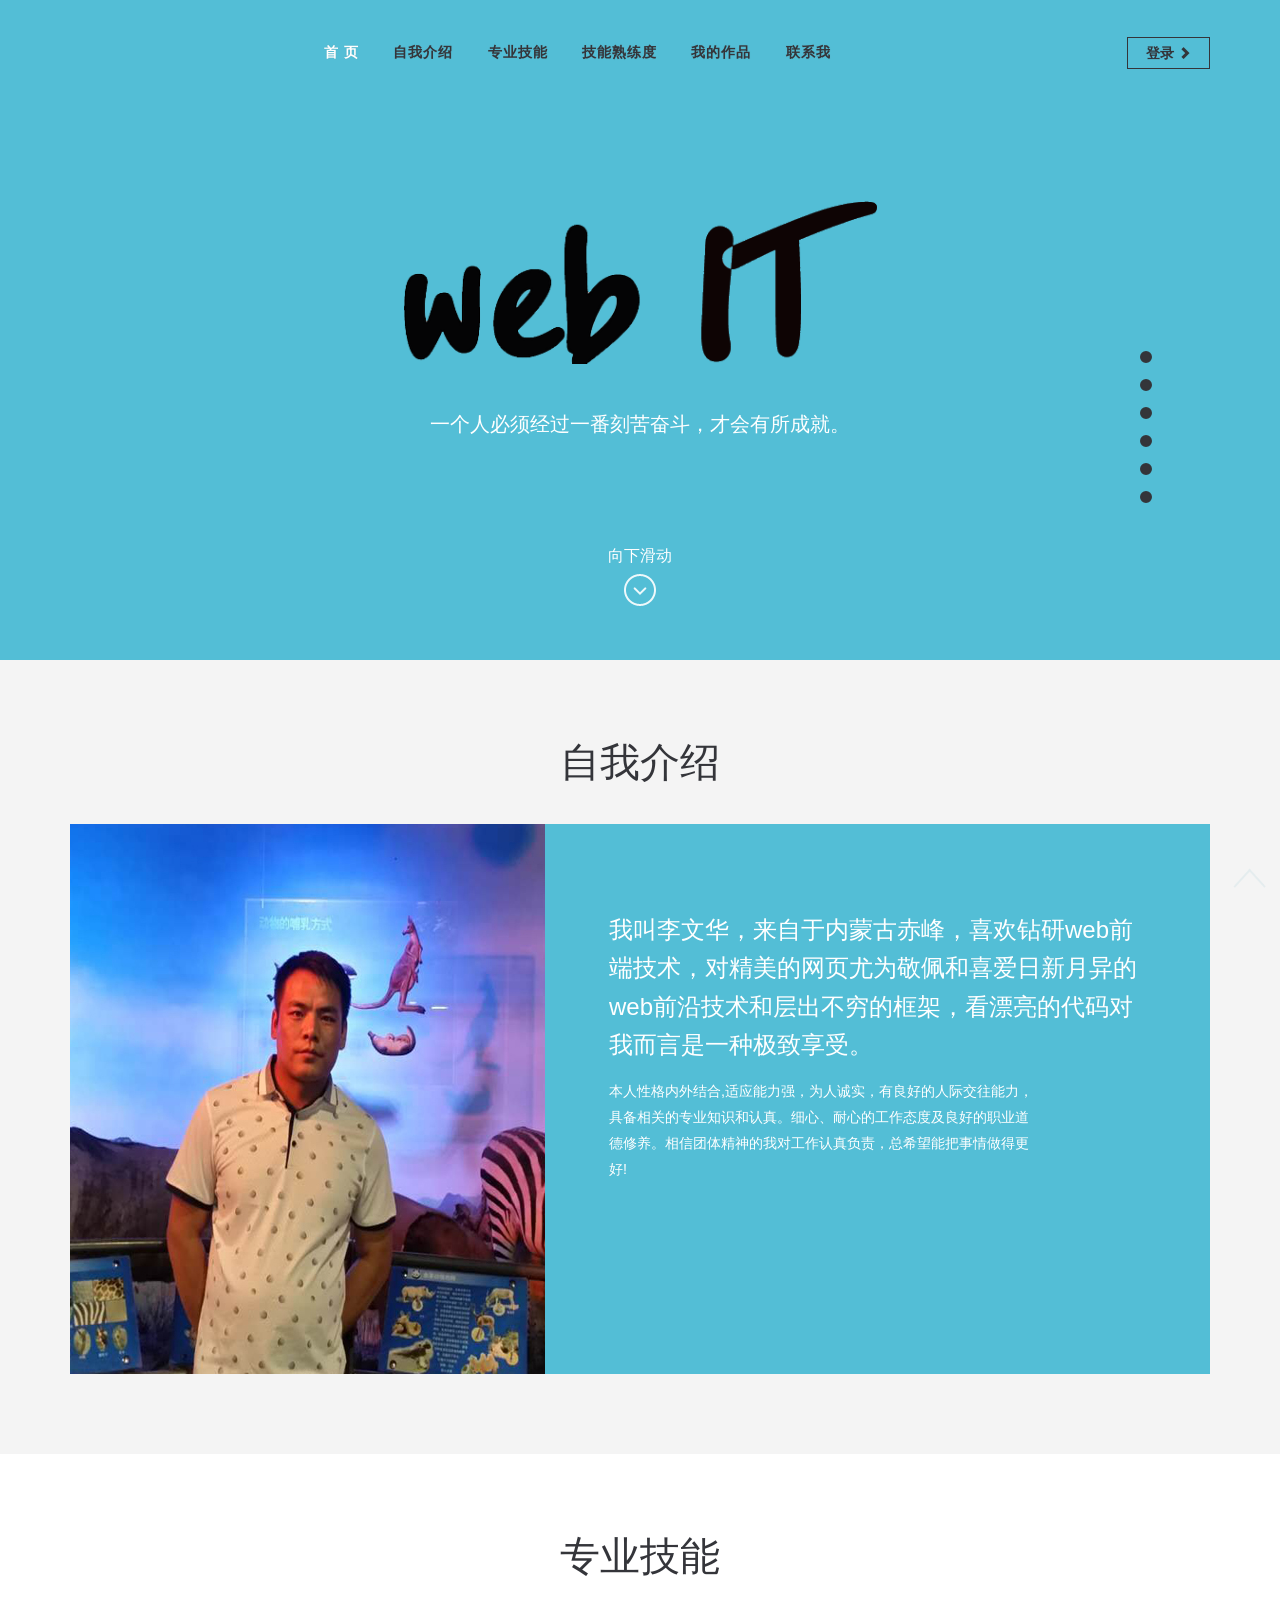
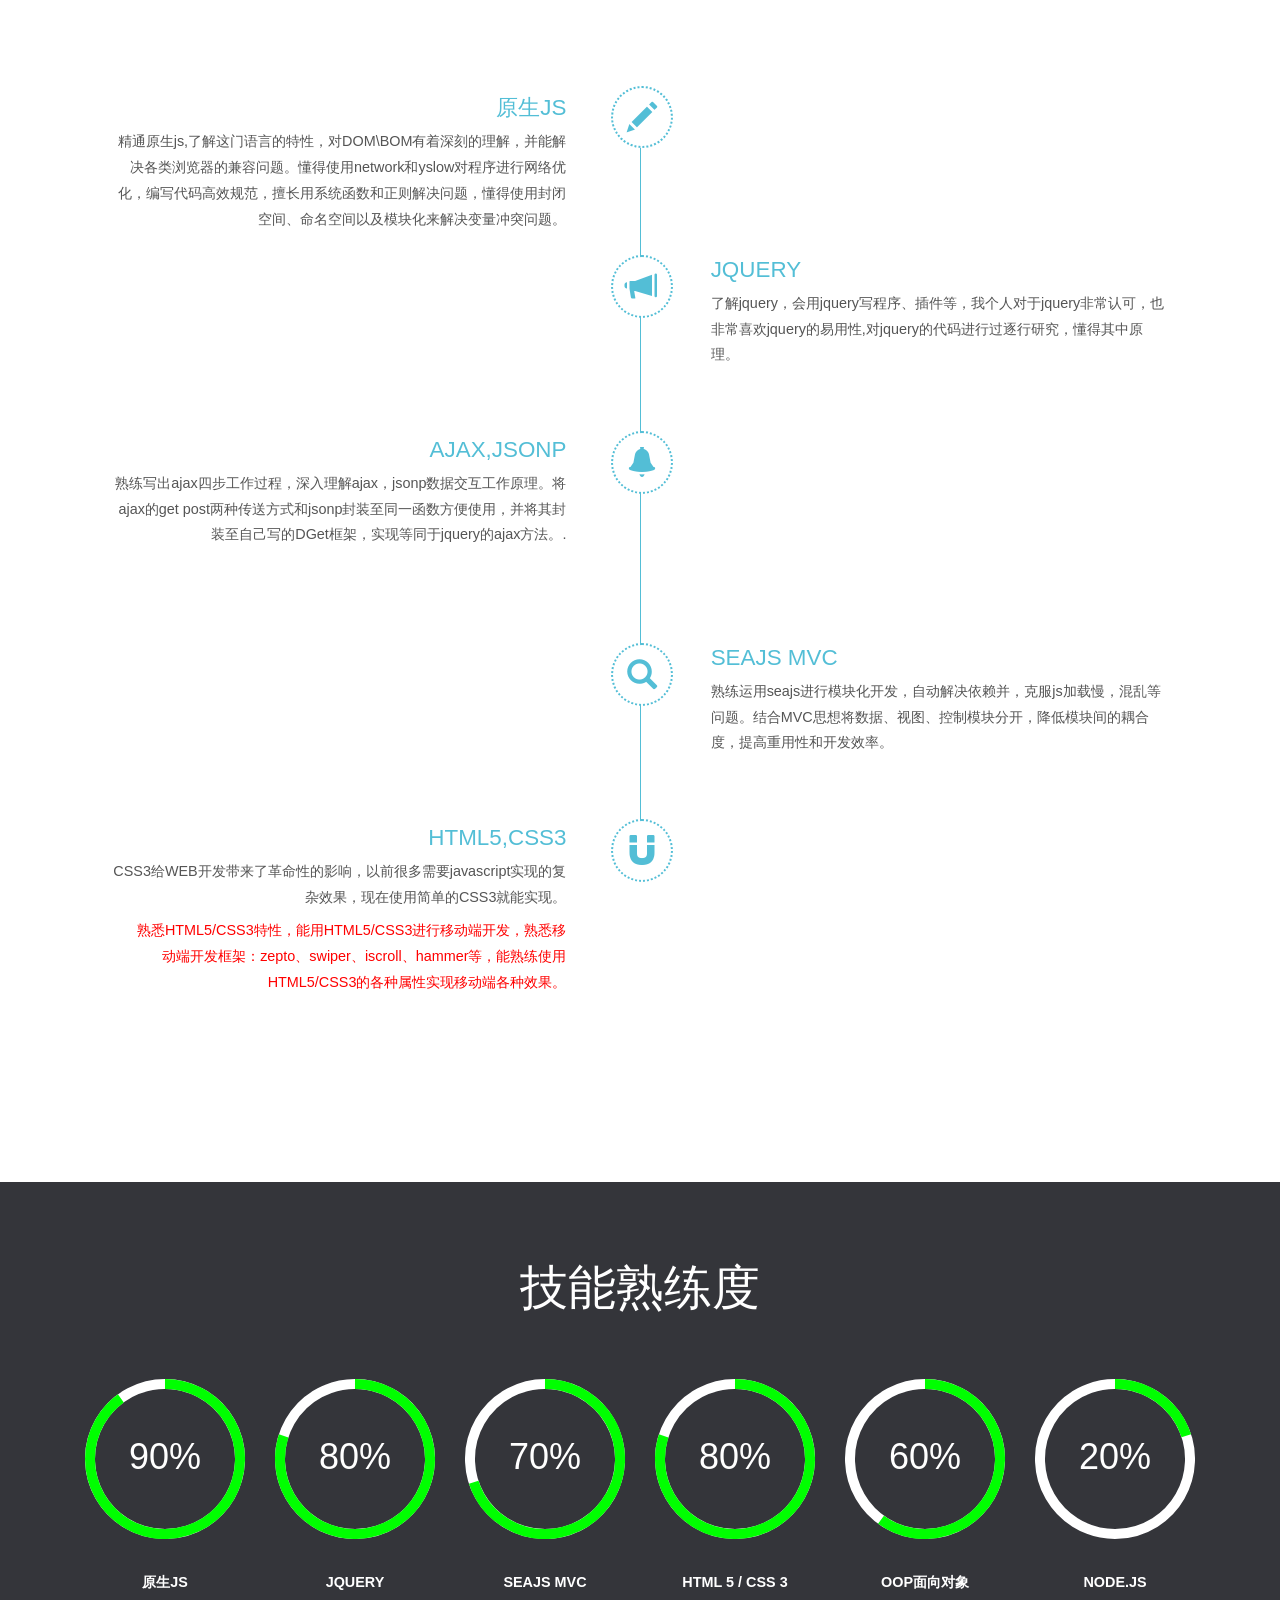
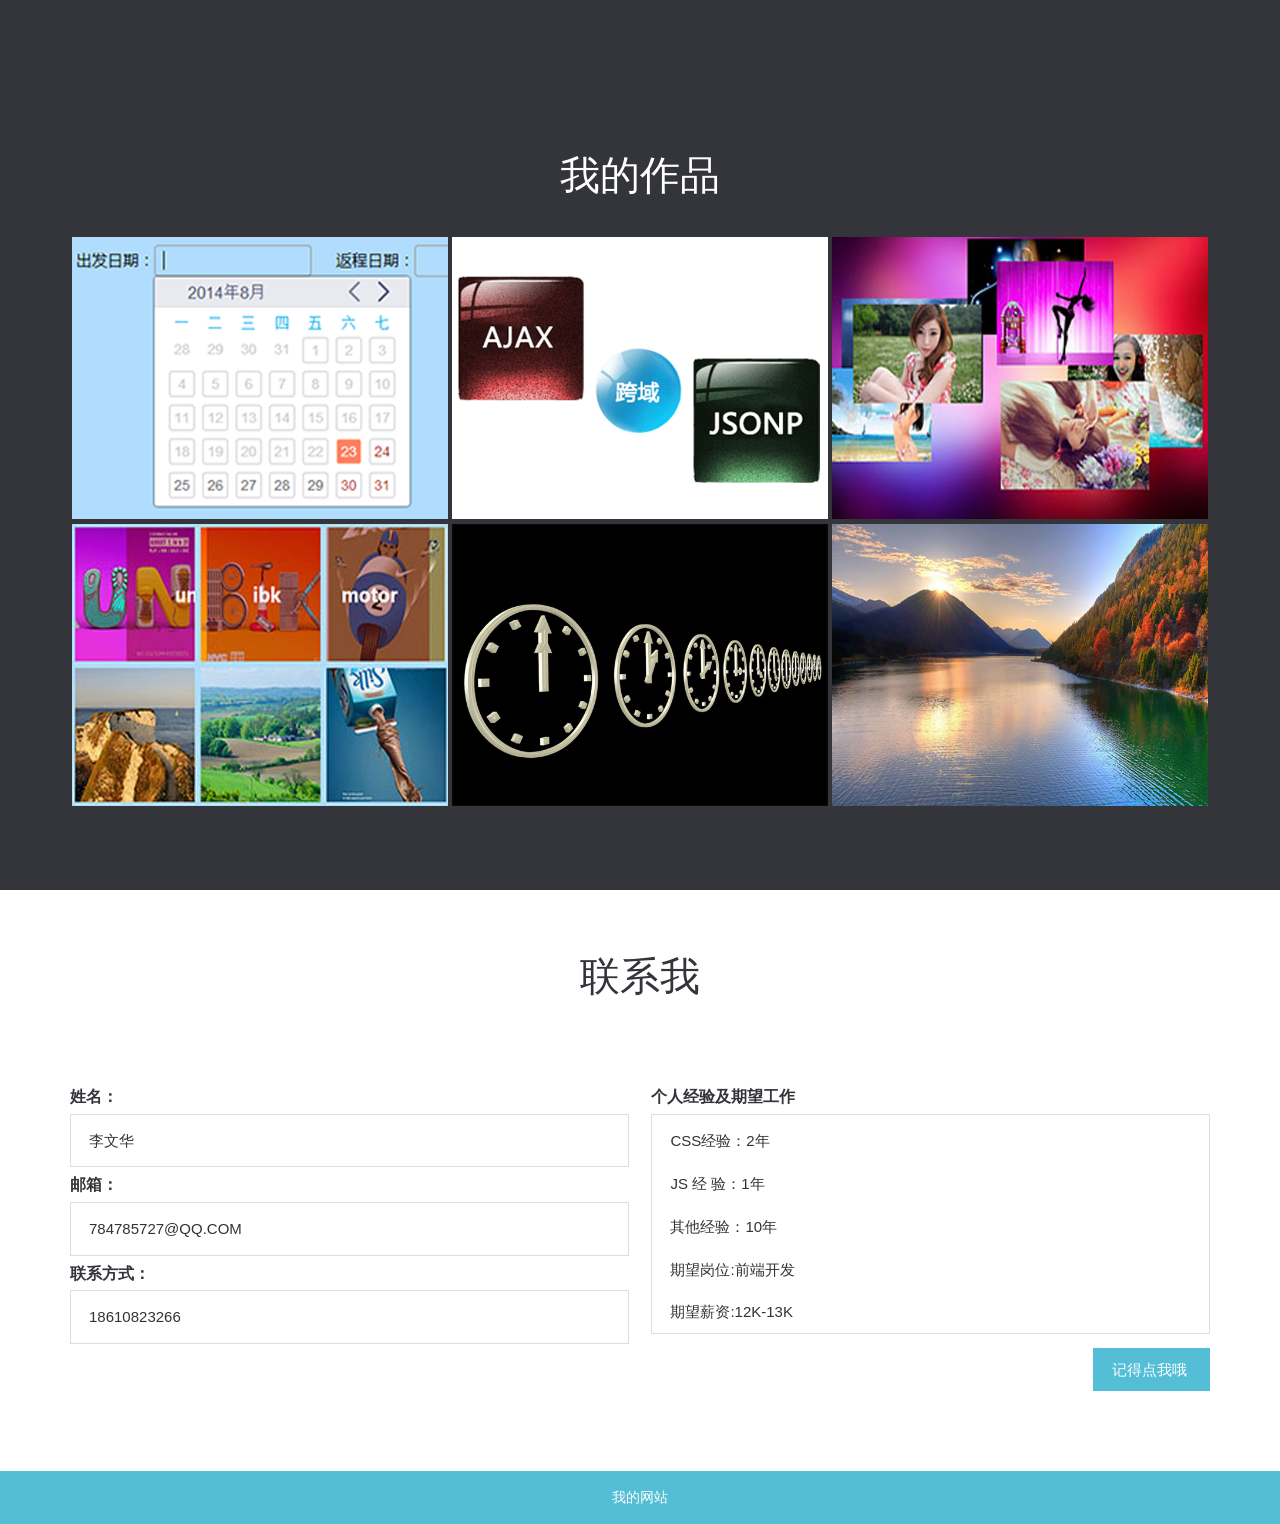
<file: index.html>
<!DOCTYPE HTML>
<html>
<head>
<title></title>
<meta name="viewport" content="width=device-width, initial-scale=1">
<meta http-equiv="Content-Type" content="text/html; charset=utf-8" />
<script type="applijegleryion/x-javascript">addEventListener("load", function() { setTimeout(hideURLbar, 0); }, false); function hideURLbar(){ window.scrollTo(0,1); } </script>
<link href="css/bootstrap.css" rel='stylesheet' type='text/css' />
<!-- Custom Theme files -->
<link href="css/style.css" rel='stylesheet' type='text/css' />
<script src="js/jquery-1.11.1.min.js"></script>
<!--//webfonts-->
<script type="text/javascript" src="js/move-top.js"></script>

<script type="text/javascript" src="js/easing.js"></script>
<!--/script-->
<script type="text/javascript">
	jQuery(document).ready(function($) {
		$(".scroll").click(function(event){		
			event.preventDefault();
			$('html,body').animate({scrollTop:$(this.hash).offset().top},900);
		});
	});
</script>
</head>
<body>
<!--start-home-->
<ul class="side_nav">
 <li><a class="active scroll" href="#home"></a></li>
 <li><a class="scroll" href="#about"></a></li>
 <li><a class="scroll" href="#experience"></a></li>
 <li><a class="scroll" href="#skill"></a></li>
 <li><a class="scroll" href="#port"></a></li>
 <li><a class="scroll" href="#contact"></a></li>
</ul>
<div class="banner" id="home">
 <div class="header-top">
  <div class="container"> 
   <!--top-nav--> 
   <span class="menu"> </span>
   <div class="top-menu">
    <nav>
     <ul class="cl-effect-16">
      <li><a class="active scroll" href="#home" data-hover="首 页">首 页</a></li>
      <li><a class="scroll" href="#about" data-hover="自我介绍">自我介绍</a></li>
      <li><a class="scroll" href="#experience" data-hover="专业技能">专业技能</a></li>
      <li><a class="scroll" href="#skill" data-hover="技能熟练度">技能熟练度</a></li>
      <li><a class="scroll" href="#port" data-hover="我的作品">我的作品</a></li>
      <li><a class="scroll" href="#contact" data-hover="联系我">联系我</a></li>
      <div class="clearfix"></div>
     </ul>
    </nav>
   </div>
   <div class="login-pop">
    <div id="loginpop"><a href="#" id="loginButton"><span>登录 <i class="arrow glyphicon glyphicon-chevron-right"></i></span></a>
     <div id="loginBox">
      <form id="loginForm">
       <fieldset id="body">
        <fieldset>
         <label for="email">邮箱</label>
         <input type="text" name="email" id="email">
        </fieldset>
        <fieldset>
         <label for="password">密码</label>
         <input type="password" name="password" id="password">
        </fieldset>
        <input type="submit" id="login" value="登录">
        <label for="checkbox">
         <input type="checkbox" id="checkbox">
         <i>记住密码</i></label>
       </fieldset>
       <span><a href="#">忘记你的密码了吗？</a></span>
      </form>
     </div>
    </div>
   </div>
   <script src="js/menu_jquery.js"></script> 
   
   <!-- script-for-menu --> 
	<script>
        $("span.menu").click(function(){
            $(".top-menu ul").slideToggle("slow" , function(){
            });
        });
    </script> 
   <!-- script-for-menu -->
   
   <div class="clearfix"></div>
   <!-- script-for-menu --> 
  </div>
 </div>
 <!--banner-->
 <div class="container"> 
  <!-- script-for-menu -->
  <div class="banner-info">
   <div class="logo"> <a href="index.html">
    <h1><img src="images/logoa.png"></h1>
    </a> </div>
   <p class="fonts"> 一个人必须经过一番刻苦奋斗，才会有所成就。</p>
   <div class="scroll-down">
    <h4>向下滑动</h4>
    <a class="downarrow scroll" href="#about"><span></span></a> </div>
  </div>
 </div>
</div>
<!--about-->
<div class="about" id="about">
 <div class="container">
  <h3 class="tittle">自我介绍</h3>
  <div class="col-md-5 ab-grid pic"> <img src="images/my1.jpg" alt=" " title="ab"> </div>
  <div class="col-md-7 ab-grid text"> <br>
   <h4>我叫李文华，来自于内蒙古赤峰，喜欢钻研web前端技术，对精美的网页尤为敬佩和喜爱日新月异的web前沿技术和层出不穷的框架，看漂亮的代码对我而言是一种极致享受。</h4>
   <p>本人性格内外结合,适应能力强，为人诚实，有良好的人际交往能力，具备相关的专业知识和认真。细心、耐心的工作态度及良好的职业道德修养。相信团体精神的我对工作认真负责，总希望能把事情做得更好!</p>
  </div>
  <div class="clearfix"> </div>
 </div>
</div>
<!--//about--> 
<!--experience-starts-->
<div class="experience" id="experience">
 <div class="container">
  <h3 class="tittle four">专业技能</h3>
  <div class="experience-main"> <span class="devide-line"></span>
   <div class="experience-left"> <span class="glyphicon glyphicon-pencil" aria-hidden="true" ></span>
    <h4>原生JS</h4>
    <p>精通原生js,了解这门语言的特性，对DOM\BOM有着深刻的理解，并能解决各类浏览器的兼容问题。懂得使用network和yslow对程序进行网络优化，编写代码高效规范，擅长用系统函数和正则解决问题，懂得使用封闭空间、命名空间以及模块化来解决变量冲突问题。</p>
   </div>
   <div class="experience-left-snd"> <span class="glyphicon glyphicon-briefcase" aria-hidden="true"></span> </div>
   <div class="experience-right-snd">
    <h4>JQUERY</h4>
    <p>了解jquery，会用jquery写程序、插件等，我个人对于jquery非常认可，也非常喜欢jquery的易用性,对jquery的代码进行过逐行研究，懂得其中原理。</p>
   </div>
   <div class="experience-left-trd"> <span class="glyphicon glyphicon-gift" aria-hidden="true"></span>
    <h4>AJAX,JSONP</h4>
    <p>熟练写出ajax四步工作过程，深入理解ajax，jsonp数据交互工作原理。将ajax的get post两种传送方式和jsonp封装至同一函数方便使用，并将其封装至自己写的DGet框架，实现等同于jquery的ajax方法。.</p>
   </div>
   <div class="clearfix"> </div>
  </div>
 </div>
</div>
<div class="experience experience1">
 <div class="container">
  <div class="experience-main"> <span class="devide-line"></span>
   <div class="experience-left-snd"> <span class="glyphicon glyphicon-search" aria-hidden="true"></span> </div>
   <div class="experience-right-snd">
    <h4>Seajs MVC</h4>
    <p>熟练运用seajs进行模块化开发，自动解决依赖并，克服js加载慢，混乱等问题。结合MVC思想将数据、视图、控制模块分开，降低模块间的耦合度，提高重用性和开发效率。</p>
   </div>
   <div class="experience-left-trd"> <span class="glyphicon glyphicon-magnet" aria-hidden="true"></span>
    <h4>HTML5,CSS3</h4>
    <p>CSS3给WEB开发带来了革命性的影响，以前很多需要javascript实现的复杂效果，现在使用简单的CSS3就能实现。 </p>
    <p style="color:red">　熟悉HTML5/CSS3特性，能用HTML5/CSS3进行移动端开发，熟悉移动端开发框架：zepto、swiper、iscroll、hammer等，能熟练使用HTML5/CSS3的各种属性实现移动端各种效果。 </p>
   </div>
   <div class="clearfix"> </div>
  </div>
 </div>
</div>

<!--experience-end--> 

<!--my-skill-->
<div class="my-skills text-center" id="skill">
 <div class="container">
  <h3 class="tittle">技能熟练度</h3>
  <div class="skill-grids">
   <div class="col-md-2 skills-grid text-center">
    <div class="circle" id="circles-1"></div>
    <p>原生JS</p>
   </div>
   <div class="col-md-2 skills-grid text-center">
    <div class="circle" id="circles-2"></div>
    <p>JQUERY</p>
   </div>
   <div class="col-md-2 skills-grid text-center">
    <div class="circle" id="circles-3"></div>
    <p>Seajs MVC</p>
   </div>
   <div class="col-md-2 skills-grid text-center">
    <div class="circle" id="circles-4"></div>
    <p>Html 5 / CSS 3</p>
   </div>
   <div class="col-md-2 skills-grid text-center">
    <div class="circle" id="circles-5"></div>
    <p>oop面向对象</p>
   </div>
   <div class="col-md-2 skills-grid text-center">
    <div class="circle" id="circles-6"></div>
    <p> node.js</p>
   </div>
   <div class="clearfix"> </div>
   <script type="text/javascript" src="js/circles.js"></script> 
   <script>
		var colors = [
				['#ffffff','#0F0'], ['#ffffff','#0F0'],['#ffffff','#0F0'],['#ffffff','#0F0'],['#ffffff','#0F0'],['#ffffff','#0F0']
			];
			
		var percentages=[90,80,70,80,60,20];
		for (var i = 1; i <=6; i++) {
			var child = document.getElementById('circles-' + i);
				
			Circles.create({
				id:child.id,
				percentage: percentages[i-1],
				radius:     80,
				width:      10,
				number:   	percentages[i-1] / 1,
				text:       '%',
				colors:     colors[i - 1]
			});
		}	
						
	</script> 
  </div>
 </div>
</div>
<!--//my-skill-->
<div class="gallery" id="port">
 <div class="container">
  <h3 class="tittle port">我的作品</h3>
  <div class="gallery-bottom">
   <div class="col-md-4 bottom-gallery"> <a href="calendar.html"  rel="title" class="b-link-stripe b-animate-go  thickbox"> <img class="img-responsive" src="images/show1.png"/>
    <div class="b-wrapper">
     <h3 class="b-animate b-from-left    b-delay03 " style=" line-height:200px; color:#000;">日历组件 </h3>
    </div>
    </a> </div>
   <div class="col-md-4 bottom-gallery"> <a href="baidu_test.html" rel="title" class="b-link-stripe b-animate-go  thickbox"> <img class="img-responsive" src="images/show5.png" />
    <div class="b-wrapper">
     <h3 class="b-animate b-from-left    b-delay03 " style=" line-height:200px; color:#000;">JSONP交互</h3>
    </div>
    </a> </div>
   <div class="col-md-4 bottom-gallery"> <a href="pztest.html" rel="title" class="b-link-stripe b-animate-go  thickbox"> <img class="img-responsive" src="images/show6.png" />
    <div class="b-wrapper">
     <h3 class="b-animate b-from-left    b-delay03 " style=" line-height:200px; color:#000;">碰撞检测</h3>
    </div>
    </a> </div>
   <div class="col-md-4 bottom-gallery"> <a href="hoverdir.html" rel="title" class="b-link-stripe b-animate-go  thickbox"> <img class="img-responsive" src="images/show2.png" />
    <div class="b-wrapper">
     <h3 class="b-animate b-from-left    b-delay03 " style=" line-height:200px; color:#000;">鼠标跟随DIV </h3>
    </div>
    </a> </div>
   <div class="col-md-4 bottom-gallery"> <a href="css3clock.html" rel="title" class="b-link-stripe b-animate-go  thickbox"> <img class="img-responsive" src="images/show4.png" />
    <div class="b-wrapper">
     <h3 class="b-animate b-from-left    b-delay03 " style=" line-height:200px; color:#000;">CSS3时钟 </h3>
    </div>
    </a> </div>
   <div class="col-md-4 bottom-gallery"> <a href="bomb.html" rel="title" class="b-link-stripe b-animate-go  thickbox"> <img class="img-responsive" src="images/show3.png" />
    <div class="b-wrapper">
     <h3 class="b-animate b-from-left    b-delay03 " style=" line-height:200px; color:#000;">图片爆炸</h3>
    </div>
    </a> </div>
   <div class="clearfix"> </div>
  </div>
 </div>
</div>

<!--//portfolio--> 

<!--start-contact-->
<div class="contact_desc" id="contact">
 <div class="container">
  <h3 class="tittle">联系我</h3>
  <div class="contact-form">
   <form class="left_form">
    <div> <span>
     <label>姓名：</label>
     </span> <span>
     <input name="userName" type="text" class="textbox" value="李文华">
     </span> </div>
    <div> <span>
     <label>邮箱：</label>
     </span> <span>
     <input name="userEmail" type="text" class="textbox" value="784785727@qq.com">
     </span> </div>
    <div> <span>
     <label>联系方式：</label>
     </span> <span>
     <input name="userPhone" type="text" class="textbox" value="18610823266">
     </span> </div>
   </form>
   <form class="right_form">
    <div> <span>
     <label>个人经验及期望工作</label>
     </span> <span>
     <textarea name="userMsg" id="questionBankName"> </textarea>
     </span> </div>
    <div>
     <input type="button" value="记得点我哦 " />
    </div>
   </form>
   <div class="clearfix"></div>
  </div>
 </div>
</div>
<script>
	var textobj=document.getElementById('questionBankName');
		textobj.innerHTML='css经验：2年 \n\njs 经 验：1年 \n\n其他经验：10年 \n \n期望岗位:前端开发 \n\n期望薪资:12k-13k\n\n期望工作地点:北京(地区不限)\n'
							
</script> 

<!--footer-->
<div class="copy">
 <p><a href="index.html">我的网站</a> </p>
</div>
<!--start-smoth-scrolling--> 
<script type="text/javascript">
	$(document).ready(function() {
	
		$().UItoTop({ easingType: 'easeOutQuart' });
		
	});
</script> 
<a href="#home" id="toTop" class="scroll" style="display: block;"> <span id="toTopHover" style="opacity: 1;"> </span></a>
</body>
</html>
</file>
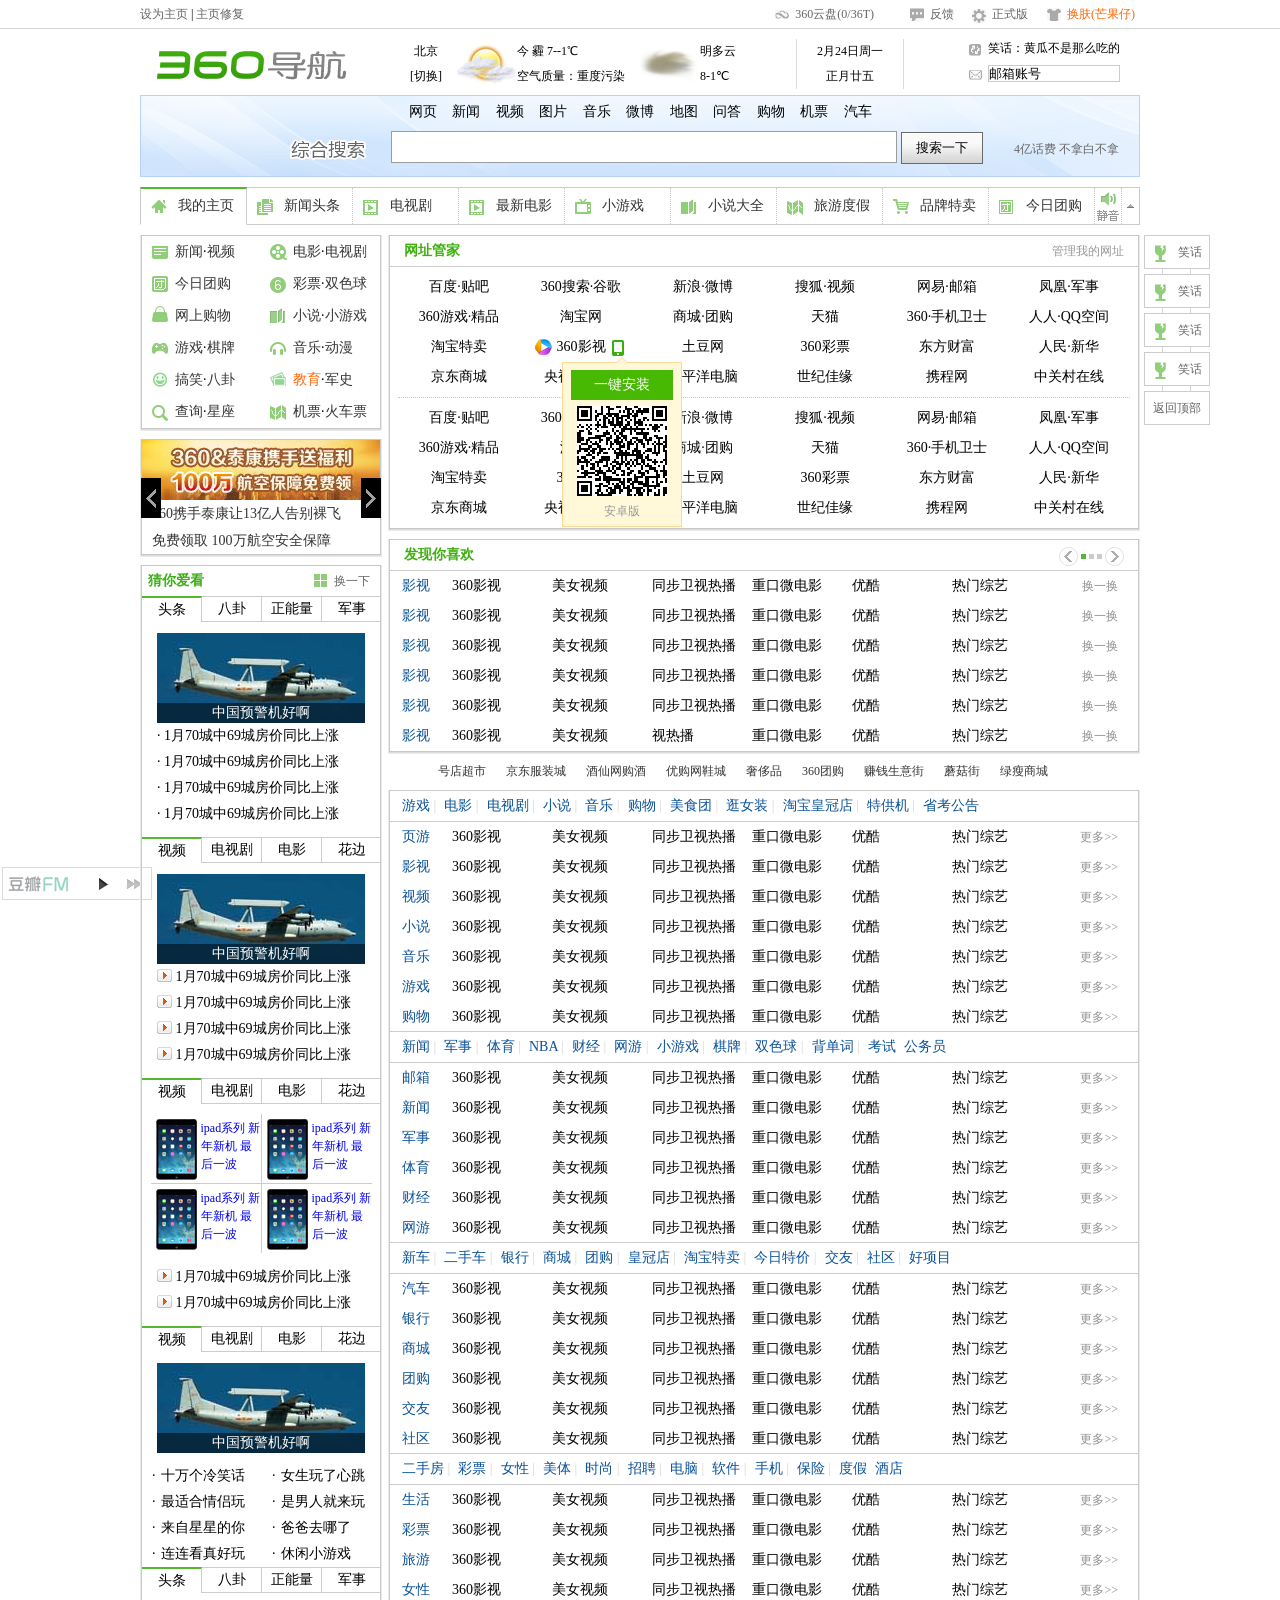
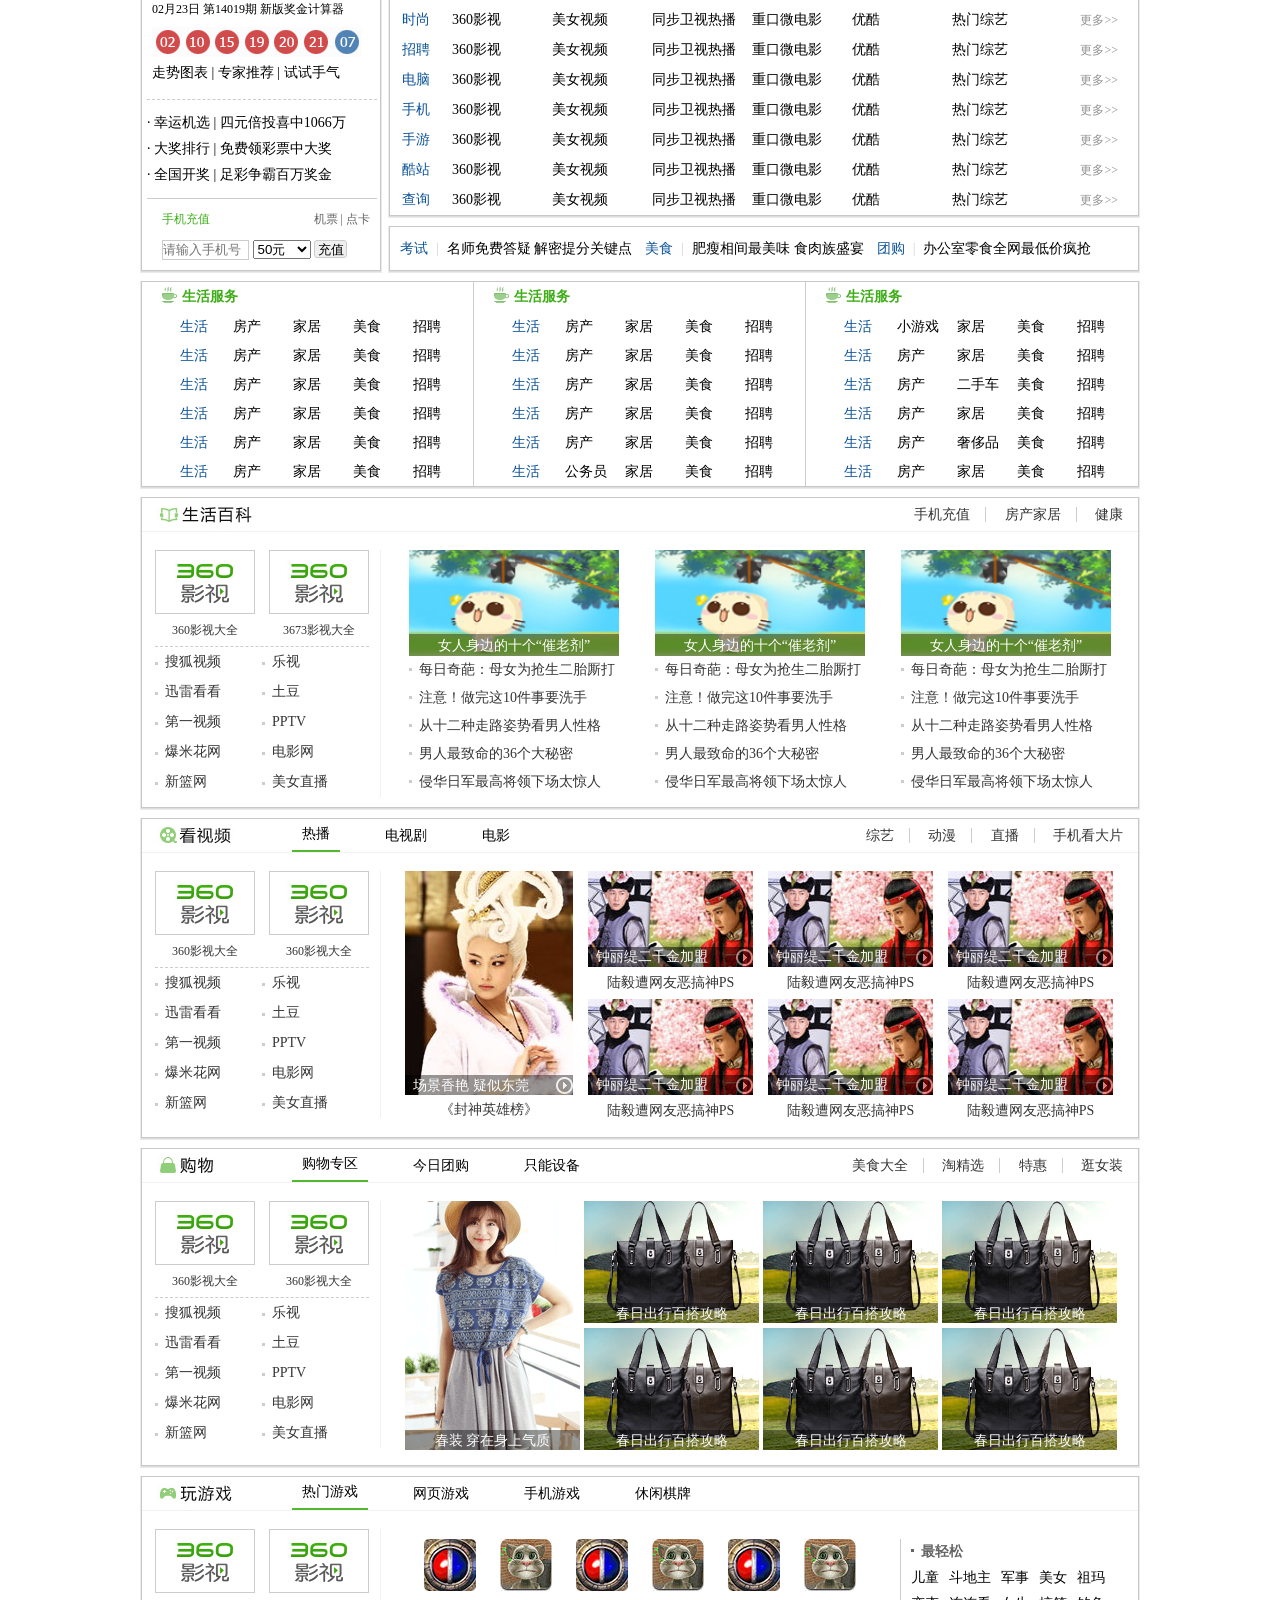
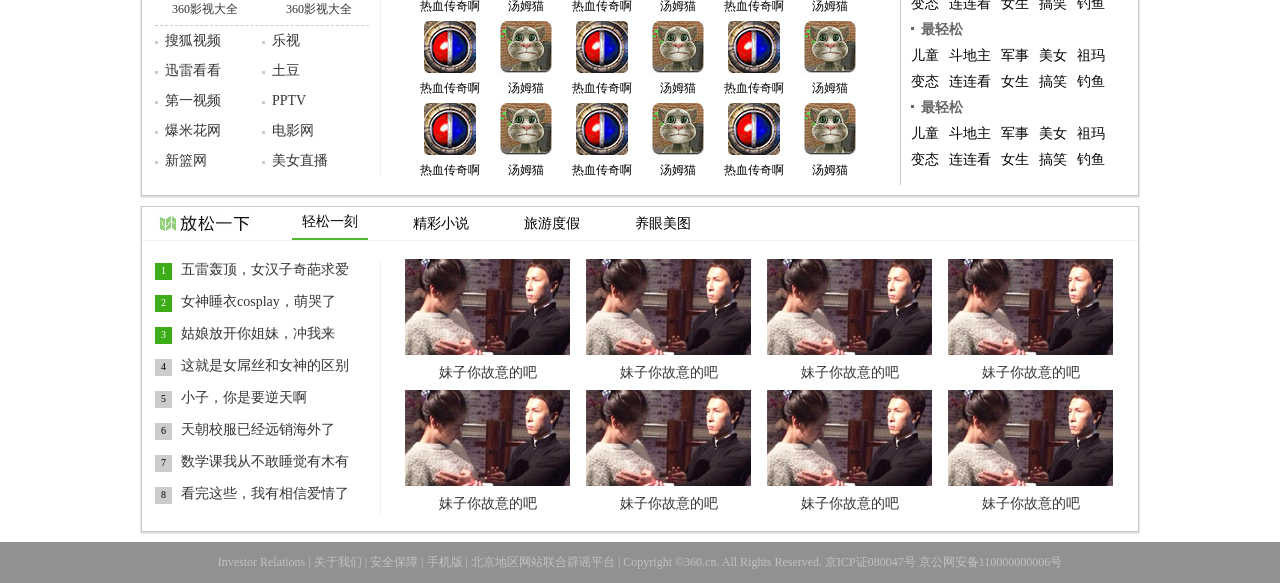
<file: 360nav/index.html>
<!DOCTYPE HTML PUBLIC "-//W3C//DTD HTML 4.01 Transitional//EN" "http://www.w3.org/TR/html4/loose.dtd">
<html>
<head>
<meta http-equiv="Content-Type" content="text/html; charset=utf-8">
<title>360导航</title>

<link href="css/base.css" rel="stylesheet" type="text/css">
<link href="css/style.css" rel="stylesheet" type="text/css">
<!--[if IE 6]> 
<script src="js/DD_belatedPNG.js"></script> 
<script> 
DD_belatedPNG.fix('.today,.tomorrow,.return,.skin,.formal,.cloud,h1,.nav li a,.search_name,img'); 
</script> 
<![endif]-->

</head>

<body>
<!--皮肤开始-->
<div class="skinBox hide">
	<div class="skinBox_top_warp">
    	<div class="skinBox_top mc">
            <div class="skinBox_top_nv">
                <h3>装扮我的主页</h3>
                <ul class="skinClass">
                    <li href="#"><a href="#">最热</a><span class="arrow"></span></li>
                    <li href="#"><a href="#">最新</a><span class="arrow"></span></li>
                    <li href="#"><a href="#">明星</a><span class="arrow"></span></li>
                    <li href="#"><a href="#">卡通</a><span class="arrow"></span></li>
                    <li href="#"><a href="#">春天特辑</a><span class="arrow"></span></li>
              </ul>
              <span class="skinBox_top_r">
                <a href="#">皮肤建议与反馈</a>
                <a href="#" class="packUp">收起</a>
              </span>
            </div>
        </div>
    </div>
    <ul class="skinList mc">
    	<li> 
   	    <a href="#"><img src="images/skina.jpg" title="沪江动漫" /></a>
			<div class="skinIntro">
            	<a class="skinName" href="#">cc猫整蛊达人</a>
                <a class="skinNum" href="#">243万人使用</a>
            </div>
      	</li>
    	<li> 
   	    <a href="#"><img src="images/skina.jpg" /></a>
            <div class="skinIntro">
            	<a class="skinName" href="#">cc猫整蛊达人</a>
                <a class="skinNum" href="#">243万人使用</a>
            </div>
      	</li>
    	<li> 
   	    <a href="#"><img src="images/skina.jpg" /></a>
            <div class="skinIntro">
            	<a class="skinName" href="#">cc猫整蛊达人</a>
                <a class="skinNum" href="#">243万人使用</a>
            </div>
      	</li>
    	<li> 
   	    <a href="#"><img src="images/skina.jpg" /></a>
            <div class="skinIntro">
            	<a class="skinName" href="#">cc猫整蛊达人</a>
                <a class="skinNum" href="#">243万人使用</a>
            </div>
      	</li>
    	<li> 
   	    <a href="#"><img src="images/skina.jpg" /></a>
            <div class="skinIntro">
            	<a class="skinName" href="#">cc猫整蛊达人</a>
                <a class="skinNum" href="#">243万人使用</a>
            </div>
      	</li>
    	<li> 
   	    <a href="#"><img src="images/skina.jpg" /></a>
            <div class="skinIntro">
            	<a class="skinName" href="#">cc猫整蛊达人</a>
                <a class="skinNum" href="#">243万人使用</a>
            </div>
      	</li>
    	<li> 
   	    <a href="#"><img src="images/skina.jpg" /></a>
            <div class="skinIntro">
            	<a class="skinName" href="#">cc猫整蛊达人</a>
                <a class="skinNum" href="#">243万人使用</a>
            </div>
     	 </li>
    	<li> 
   	    <a href="#"><img src="images/skina.jpg" /></a>
            <div class="skinIntro">
            	<a class="skinName" href="#">cc猫整蛊达人</a>
                <a class="skinNum" href="#">243万人使用</a>
            </div>
      	</li>
    </ul>
</div>
<!--皮肤结束-->

<!--网页最顶部开始-->
<div class="topBar">
  <div class="top mc">
        <a href="#">设为主页</a>
        |
        <a href="#">主页修复</a>
        <a class="cloud" href="#">360云盘(0/36T)</a>
        <a class="return" href="#">反馈</a>
        <a class="formal" href="#">正式版</a>
        <a class="skin" href="#">换肤(芒果仔)</a>
    </div>
</div>
<!--网页最顶部结束-->

<!---网页头部开始-->
<div class="head mc">
	<h1>360导航</h1>
    <div class="weather">
    	<a class="city">北京<span class="change">[切换]</span></a>
        <a class="today">今 霾 7--1℃<span class="quality">空气质量：重度污染</span></a>
        <a class="tomorrow">明多云<span class="tem">8-1℃</span></a>
        <a class="more">更多</a>
        <a class="date">2月24日周一<span class="month">正月廿五</span></a>
    </div>
    <div class="head_r">
    	<a class="joke">笑话：黄瓜不是那么吃的</a>
        <span class="emailLogin">
        	<input type="text" class="emailText " value="邮箱账号" >
        </span>
    </div>
</div>
<!--网页头部结束-->

<!--搜索部分开始-->
<div class="search mc">
	<div class="searchNav">
    	<a href="#">网页</a>
        <a href="#">新闻</a>
        <a href="#">视频</a>
        <a href="#">图片</a>
        <a href="#">音乐</a>
        <a href="#">微博</a>
        <a href="#">地图</a>
        <a href="#">问答</a>
        <a href="#">购物</a>
        <a href="#">机票</a>
        <a href="#">汽车</a>
    </div>
  <div class="search_all">
   	<div class="search_name">综合搜索</div>
      <a class="open">展开</a>
      <ul class="otherSch">
       	  <li>综合搜索</li>
          <li class="searchA">360搜索</li>
          <li class="searchB">必应bing</li>
          <li class="searchC">谷歌</li>
          <li class="searchD">有道</li>
          <li class="searchE">百度</li>
      </ul>
    </div>
    <form class="searchForm">
    	<input type="text" class="searchText">
        <input type="button" value="搜索一下" class="searchBtn">
    </form>
    <a class="searchDrop">下拉</a>
    <ul class="dropNews hide">
    	<a><li><span class="NO1">1</span>黑龙江列车脱线</li></a>
        <a><li><span class="NO2">2</span>黑龙江列车脱线</li></a>
        <a><li><span class="NO3">3</span>黑龙江列车脱线</li></a>
        <a><li><span>4</span>黑龙江列车脱线</li></a>
        <a><li><span>5</span>黑龙江列车脱线</li></a>
        <a><li><span>6</span>黑龙江列车脱线</li></a>
        <a><li><span>7</span>黑龙江列车脱线</li></a>
        <a><li><span>8</span>黑龙江列车脱线</li></a>
        <a><li><span>9</span>黑龙江列车脱线</li></a>
        <a><li><span class="NO10">10</span>黑龙江列车脱线</li></a>
    </ul>
    <a class="search_news" href="#">4亿话费 不拿白不拿</a>
</div>
<!--搜索部分结束-->

<!--中间部分开始-->
<div class="main mc">
<!---导航开始-->
    <div class="nav">
        <li><a href="#" class="home ac">我的主页</a></li>
        <li><a href="#" class="topNews">新闻头条</a></li>
        <li><a href="#" class="tv">电视剧</a></li>
        <li><a href="#" class="newFilm">最新电影</a></li>
        <li><a href="#" class="litGame">小游戏</a></li>
        <li><a href="#" class="novel">小说大全</a></li>
        <li><a href="#" class="tour">旅游度假</a></li>
        <li><a href="#" class="special">品牌特卖</a></li>
        <li><a href="#" class="group_buying">今日团购</a></li>
        <li class="sound"><a href="#" class="soundOpen soundClose">声音开启</a></li>
        <li class="launchBar"><a href="#" class="launch packUp">展开</a>
            <ul class="moreList hide">
                <li><a href="#">看谱写琴</a></li>
                <li><a href="#">录制钢琴</a></li>
                <li><a href="#">范琪琪弹钢琴>></a></li>
                <li><a href="#">查看弹奏攻略>></a></li>
            </ul>
        </li>
    </div>
<!--右侧：笑话、看片、购物、游戏开始-->
    <div class="boxRightBar">
    	<ul class="boxRight">
        	<li>
            	<a href="#">
                	<img src="images/t01ce61450cc899f482.png" />
                    <span>笑话</span>
                </a>
            </li>
        	<li>
            	<a href="#">
                	<img src="images/t01ce61450cc899f482.png" />
                    <span>笑话</span>
                </a>
            </li>
        	<li>
            	<a href="#">
                	<img src="images/t01ce61450cc899f482.png" />
                    <span>笑话</span>
                </a>
            </li>
        	<li>
            	<a href="#">
                	<img src="images/t01ce61450cc899f482.png" />
                    <span>笑话</span>
                </a>
            </li>
        </ul>
        <a href="#" class="backTop">返回顶部</a>
    </div>
<!--右侧：笑话、看片、购物、游戏开始-->
<!--FM收音机开始-->
	<div class="fmMusic">
    	<a class="openMusic">展开音乐盒</a>
    	<a class="musicRadio">音乐</a>
    	<a class="closeMusic">收起音乐盒</a>
    </div>
<!--FM收音机结束-->
<!--导航结束-->

<!--left开始-->
	<div class="left">
    	<div class="left_borderBgWarp">
            <div class="bottomBg_line">
            	<div class="leftBgLineComm">
                    <ul class="topNewsUl">
                        <li class="news"><a href="#">新闻</a>·<a href="#">视频</a></li>
                        <li class="movies"><a href="#">电影</a>·<a href="#">电视剧</a></li>
                        <li class="todayBuy"><a href="#">今日团购</a></li>
                        <li class="twoColorBall"><a href="#">彩票</a>·<a href="#">双色球</a></li>
                        <li class="shopNet"><a href="#">网上购物</a></li>
                        <li class="book"><a href="#">小说</a>·<a href="#">小游戏</a></li>
                        <li class="game"><a href="#">游戏</a>·<a href="#">棋牌</a></li>
                        <li class="music"><a href="#">音乐</a>·<a href="#">动漫</a></li>
                        <li class="smile"><a href="#">搞笑</a>·<a href="#">八卦</a></li>
                        <li class="edu"><a href="#" class="eduColor">教育</a>·<a href="#">军史</a></li>
                        <li class="query"><a href="#">查询</a>·<a href="#">星座</a></li>
                        <li class="tickets"><a href="#">机票</a>·<a href="#">火车票</a></li>
                    </ul>
                </div>
            </div>
        </div>
        <div class="left_borderBgWarp">
            <div class="bottomBg_line">
                <ul class="news_mine">
                    <li><a href="#"><img src="images/t0187fe3ea7bdce1cb0.jpg" /></a></li>
                    <li><a href="#">360携手泰康让13亿人告别裸飞</a></li>
                    <li><a href="#">免费领取 100万航空安全保障</a></li>
                </ul>
                <span class="news_mine_l"><a class="news_mine_lbg"></a></span>
                <span class="news_mine_r"><a class="news_mine_rbg"></a></span>
            </div>
        </div>
    	<div class="left_borderBgWarp">
            <div class="bottomBg_line">
                <div class="leftBgLineComm clearfix">
                    <h4 class="sortTilte">猜你爱看
                        <a class="passNext">
                        	<div class="passNextBgWarp">
                            	<div class="passNextBg"></div>
                            	<div class="passNextBg"></div>
                            	<div class="passNextBg"></div>
                            	<div class="passNextBg"></div>
                            </div>
                        换一下</a>
                    </h4>
                    <div class="leftTabComm">
                        <a class="one ac">头条</a>
                        <a>八卦</a>
                        <a>正能量</a>
                        <a class="end">军事</a>
                    </div>
                    <ul class="leftNewListComm">
                    	<li class="imgBar">
                        	<img src="images/t013527e20a6a8a5dc2.jpg" />
                            <a class="imgTitleBg"></a>
                            <a class="imgTitle">中国预警机好啊</a>
            </li>
                        <li><span>·</span> 1月70城中69城房价同比上涨</li>
                        <li><span>·</span> 1月70城中69城房价同比上涨</li>
                        <li><span>·</span> 1月70城中69城房价同比上涨</li>
                        <li><span>·</span> 1月70城中69城房价同比上涨</li>
                    </ul>
                    <div class="leftTabComm">
                        <a class="one ac">视频</a>
                        <a>电视剧</a>
                        <a>电影</a>
                        <a class="end">花边</a>
                    </div>
                    <ul class="leftNewListComm">
                    	<li class="imgBar">
                        	<img src="images/t013527e20a6a8a5dc2.jpg" />
                            <a class="imgTitleBg"></a>
                            <a class="imgTitle">中国预警机好啊</a>
            </li>
                        <li><span class="movies_icon"></span> 1月70城中69城房价同比上涨</li>
                        <li><span class="movies_icon"></span> 1月70城中69城房价同比上涨</li>
                        <li><span class="movies_icon"></span> 1月70城中69城房价同比上涨</li>
                        <li><span class="movies_icon"></span> 1月70城中69城房价同比上涨</li>
                    </ul>
                    <div class="leftTabComm">
                        <a class="one ac">视频</a>
                        <a>电视剧</a>
                        <a>电影</a>
                        <a class="end">花边</a>
                    </div>
                    <div class="crossList">
                    	<div class="crossListBar">
                        	<a href="#">
                                <img src="images/prolis1.jpg" />
                                <span>ipad系列</span>
                                <span>新年新机</span>
                                <span>最后一波</span>
                            </a>
                        	<a href="#">
                            	<img src="images/prolis1.jpg" />
                            	<span>ipad系列</span>
                                <span>新年新机</span>
                                <span>最后一波</span>
                            </a>
                        	<a href="#">
                            	<img src="images/prolis1.jpg" />
                            	<span>ipad系列</span>
                                <span>新年新机</span>
                                <span>最后一波</span>
                            </a>
                        	<a href="#">
                            	<img src="images/prolis1.jpg" />
                            	<span>ipad系列</span>
                                <span>新年新机</span>
                                <span>最后一波</span>
                            </a>
                        </div>
                    </div>
                    <ul class="leftNewListComm">
                        <li><span class="movies_icon"></span> 1月70城中69城房价同比上涨</li>
                        <li><span class="movies_icon"></span> 1月70城中69城房价同比上涨</li>
                    </ul>
                    <div class="leftTabComm">
                        <a class="one ac">视频</a>
                        <a>电视剧</a>
                        <a>电影</a>
                        <a class="end">花边</a>
                    </div>
                    <ul class="leftNewListComm">
                    	<li class="imgBar">
                        	<img src="images/t013527e20a6a8a5dc2.jpg" />
                            <a class="imgTitleBg"></a>
                            <a class="imgTitle">中国预警机好啊</a>
                        </li>
                    </ul>
                    <ul class="gameList clearfix">
                    	<li><span>·</span>十万个冷笑话</li>
                        <li class="gameList_mr"><span>·</span>女生玩了心跳</li>
                        <li><span>·</span>最适合情侣玩</li>
                        <li class="gameList_mr"><span>·</span>是男人就来玩</li>
                        <li><span>·</span>来自星星的你</li>
                        <li class="gameList_mr"><span>·</span>爸爸去哪了</li>
                        <li><span>·</span>连连看真好玩</li>
                        <li class="gameList_mr"><span>·</span>休闲小游戏</li>
                    </ul>
                    <div class="leftTabComm">
                        <a class="one ac">头条</a>
                        <a>八卦</a>
                        <a>正能量</a>
                        <a class="end">军事</a>
                    </div>
                    <ul class="doubleBall">
                    	<li class="days">
                            <a>02月23日</a>
                            <a>第14019期</a>
                            <a>新版奖金计算器</a>
                        </li>
                        <li>
                            <img src="images/twocolor.jpg" />
                        </li>
                        <li class="chart">
                            <a>走势图表</a>
                            |
                            <a>专家推荐</a>
                            |
                            <a>试试手气</a>
                        </li>
                    </ul>
                    <ul class="leftNewListComm ulComm">
                        <li><span>·</span> 幸运机选 | 四元倍投喜中1066万</li>
                        <li><span>·</span> 大奖排行 | 免费领彩票中大奖</li>
                        <li><span>·</span> 全国开奖 | 足彩争霸百万奖金</li>
                    </ul>
                    <h4 class="sortTilte inpour">手机充值
                        <a class="passNext">机票 | 点卡</a>
                    </h4>
                    <div class="inpourForm">
                        <form>
                            <input class="text" type="text" placeholder="请输入手机号" />
                            <select>
                                <option>50元</option>
                                <option>100元</option>
                                <option>200元</option>
                            </select>
                            <input class="inpourBtn" type="submit" value="充值" />
                        </form>
                    </div>
                </div>
            </div>
        </div>
    </div>
<!--left结束-->
<!--right开始-->
    <div class="right">
    	<div class="right_borderBgWarp">
            <div class="bottomBg_line">
                <div class="rightBgLineComm">
                    <h4>网址管家<a class="managerWeb" href="#">管理我的网址</a></h4>
                    <ul class="webManager_ul1 clearfix">
                        <li>百度·贴吧</li>
                        <li>360搜索·谷歌</li>
                        <li>新浪·微博</li>
                        <li>搜狐·视频</li>
                        <li>网易·邮箱</li>
                        <li>凤凰·军事</li>
                        <li>360游戏·精品</li>
                        <li>淘宝网</li>
                        <li>商城·团购</li>
                        <li>天猫</li>
                        <li>360·手机卫士</li>
                        <li>人人·QQ空间</li>
                        <li>淘宝特卖</li>
                        <li class="tv360"><a href="#">360影视</a>
                            <div class="phoneEditionCode"><a class="phoneEdition">手机版</a>
                                <a class="install" href="#">一键安装</a>
                                <a class="CodeImg"><img src="images/t010ca45b4d42c334ce.png" /></a>
                                <span>安卓版</span>
                                <div class="cornerWarp"></div>
                                <div class="corner"></div>
                          </div>
                        </li>
                        <li>土豆网</li>
                        <li>360彩票</li>
                        <li>东方财富</li>
                        <li>人民·新华</li>
                        <li>京东商城</li>
                        <li>央视网·直播</li>
                        <li>太平洋电脑</li>
                        <li>世纪佳缘</li>
                        <li>携程网</li>
                        <li>中关村在线</li>
                    </ul>
                    <ul class="webManager_ul2 clearfix">
                        <li>百度·贴吧</li>
                        <li>360搜索·谷歌</li>
                        <li>新浪·微博</li>
                        <li>搜狐·视频</li>
                        <li>网易·邮箱</li>
                        <li>凤凰·军事</li>
                        <li>360游戏·精品</li>
                        <li>淘宝网</li>
                        <li>商城·团购</li>
                        <li>天猫</li>
                        <li>360·手机卫士</li>
                        <li>人人·QQ空间</li>
                        <li>淘宝特卖</li>
                        <li>360影视</li>
                        <li>土豆网</li>
                        <li>360彩票</li>
                        <li>东方财富</li>
                        <li>人民·新华</li>
                        <li>京东商城</li>
                        <li>央视网·直播</li>
                        <li>太平洋电脑</li>
                        <li>世纪佳缘</li>
                        <li>携程网</li>
                        <li>中关村在线</li>
                    </ul>
                </div>
            </div>
        </div>
        <div class="right_borderBgWarp">
        	<div class="bottomBg_line">
                <div class="rightBgLineComm">
                	<h4>发现你喜欢
                    	<span class="scrollBtn">
                            <a class="pro">上一页</a>
                            <a class="btnComm">1</a>
                            <a>2</a>
                            <a>3</a>
                            <a class="next">下一页</a>
                        </span>
                    </h4>
                    <dl class="rightComm_dl clearfix">
                    	<dt><a class="rightComm_dt" href="#">影视</a></dt>
                        <dd>360影视</dd>
                        <dd>美女视频</dd>
                        <dd>同步卫视热播</dd>
                        <dd>重口微电影</dd>
                        <dd>优酷</dd>
                        <dd>热门综艺</dd>
                        <a class="rightComm_dl_change" href="#">换一换</a>
                    </dl>
                    <dl class="rightComm_dl clearfix">
                    	<dt><a class="rightComm_dt" href="#">影视</a></dt>
                        <dd>360影视</dd>
                        <dd>美女视频</dd>
                        <dd>同步卫视热播</dd>
                        <dd>重口微电影</dd>
                        <dd>优酷</dd>
                        <dd>热门综艺</dd>
                        <a class="rightComm_dl_change" href="#">换一换</a>
                    </dl>
                    <dl class="rightComm_dl clearfix">
                    	<dt><a class="rightComm_dt" href="#">影视</a></dt>
                        <dd>360影视</dd>
                        <dd>美女视频</dd>
                        <dd>同步卫视热播</dd>
                        <dd>重口微电影</dd>
                        <dd>优酷</dd>
                        <dd>热门综艺</dd>
                        <a class="rightComm_dl_change" href="#">换一换</a>
                    </dl>
                    <dl class="rightComm_dl clearfix">
                    	<dt><a class="rightComm_dt" href="#">影视</a></dt>
                        <dd>360影视</dd>
                        <dd>美女视频</dd>
                        <dd>同步卫视热播</dd>
                        <dd>重口微电影</dd>
                        <dd>优酷</dd>
                        <dd>热门综艺</dd>
                        <a class="rightComm_dl_change" href="#">换一换</a>
                    </dl>
                    <dl class="rightComm_dl clearfix">
                    	<dt><a class="rightComm_dt" href="#">影视</a></dt>
                        <dd>360影视</dd>
                        <dd>美女视频</dd>
                        <dd>同步卫视热播</dd>
                        <dd>重口微电影</dd>
                        <dd>优酷</dd>
                        <dd>热门综艺</dd>
                        <a class="rightComm_dl_change" href="#">换一换</a>
                    </dl>
                    <dl class="rightComm_dl clearfix">
                    	<dt><a class="rightComm_dt" href="#">影视</a></dt>
                        <dd>360影视</dd>
                        <dd>美女视频</dd>
                        <dd>视热播</dd>
                        <dd>重口微电影</dd>
                        <dd>优酷</dd>
                        <dd>热门综艺</dd>
                        <a class="rightComm_dl_change" href="#">换一换</a>
                    </dl>
                </div>
            </div>
        </div>
        <div class="rightMiddleNav clearfix">
        	<a href="#">号店超市</a>
            <a href="#">京东服装城</a>
            <a href="#">酒仙网购酒</a>
            <a href="#">优购网鞋城</a>
            <a href="#">奢侈品</a>
            <a href="#">360团购</a>
            <a href="#">赚钱生意街</a>
            <a href="#">蘑菇街</a>
            <a href="#">绿瘦商城</a>
        </div>
        <div class="right_borderBgWarp">
        	<div class="bottomBg_line">
                <div class="rightBgLineComm clearfix">
                	<ul class="rightLinkNav">
                    	<li><a href="#">游戏</a> |</li>
                        <li><a href="#">电影</a> |</li>
                        <li><a href="#">电视剧</a> |</li>
                        <li><a href="#">小说</a> |</li>
                        <li><a href="#">音乐</a> |</li>
                        <li><a href="#">购物</a> |</li>
                        <li><a href="#">美食团</a> |</li>
                        <li><a href="#">逛女装</a> |</li>
                        <li><a href="#">淘宝皇冠店</a> |</li>
                        <li><a href="#">特供机</a> |</li>
                        <li><a href="#">省考公告</a></li>
                    </ul>
                    <dl class="rightComm_dl clearfix">
                    	<dt><a class="rightComm_dt" href="#">页游</a></dt>
                        <dd>360影视</dd>
                        <dd>美女视频</dd>
                        <dd>同步卫视热播</dd>
                        <dd>重口微电影</dd>
                        <dd>优酷</dd>
                        <dd>热门综艺</dd>
                        <a class="rightComm_dl_change" href="#">更多>></a>
                    </dl>
                    <dl class="rightComm_dl clearfix">
                    	<dt><a class="rightComm_dt" href="#">影视</a></dt>
                        <dd>360影视</dd>
                        <dd>美女视频</dd>
                        <dd>同步卫视热播</dd>
                        <dd>重口微电影</dd>
                        <dd>优酷</dd>
                        <dd>热门综艺</dd>
                        <a class="rightComm_dl_change" href="#">更多>></a>
                    </dl>
                    <dl class="rightComm_dl clearfix">
                    	<dt><a class="rightComm_dt" href="#">视频</a></dt>
                        <dd>360影视</dd>
                        <dd>美女视频</dd>
                        <dd>同步卫视热播</dd>
                        <dd>重口微电影</dd>
                        <dd>优酷</dd>
                        <dd>热门综艺</dd>
                        <a class="rightComm_dl_change" href="#">更多>></a>
                    </dl>
                    <dl class="rightComm_dl clearfix">
                    	<dt><a class="rightComm_dt" href="#">小说</a></dt>
                        <dd>360影视</dd>
                        <dd>美女视频</dd>
                        <dd>同步卫视热播</dd>
                        <dd>重口微电影</dd>
                        <dd>优酷</dd>
                        <dd>热门综艺</dd>
                        <a class="rightComm_dl_change" href="#">更多>></a>
                    </dl>
                    <dl class="rightComm_dl clearfix">
                    	<dt><a class="rightComm_dt" href="#">音乐</a></dt>
                        <dd>360影视</dd>
                        <dd>美女视频</dd>
                        <dd>同步卫视热播</dd>
                        <dd>重口微电影</dd>
                        <dd>优酷</dd>
                        <dd>热门综艺</dd>
                        <a class="rightComm_dl_change" href="#">更多>></a>
                    </dl>
                    <dl class="rightComm_dl clearfix">
                    	<dt><a class="rightComm_dt" href="#">游戏</a></dt>
                        <dd>360影视</dd>
                        <dd>美女视频</dd>
                        <dd>同步卫视热播</dd>
                        <dd>重口微电影</dd>
                        <dd>优酷</dd>
                        <dd>热门综艺</dd>
                        <a class="rightComm_dl_change" href="#">更多>></a>
                    </dl>
                    <dl class="rightComm_dl clearfix">
                    	<dt><a class="rightComm_dt" href="#">购物</a></dt>
                        <dd>360影视</dd>
                        <dd>美女视频</dd>
                        <dd>同步卫视热播</dd>
                        <dd>重口微电影</dd>
                        <dd>优酷</dd>
                        <dd>热门综艺</dd>
                        <a class="rightComm_dl_change" href="#">更多>></a>
                    </dl>
                	<ul class="rightLinkNav">
                    	<li><a href="#">新闻</a> |</li>
                        <li><a href="#">军事</a> |</li>
                        <li><a href="#">体育</a> |</li>
                        <li><a href="#">NBA</a> |</li>
                        <li><a href="#">财经</a> |</li>
                        <li><a href="#">网游</a> |</li>
                        <li><a href="#">小游戏</a> |</li>
                        <li><a href="#">棋牌</a> |</li>
                        <li><a href="#">双色球</a> |</li>
                        <li><a href="#">背单词</a> |</li>
                        <li><a href="#">考试</a></li>
                        <li><a href="#">公务员</a></li>
                    </ul>
                    <dl class="rightComm_dl clearfix">
                    	<dt><a class="rightComm_dt" href="#">邮箱</a></dt>
                        <dd>360影视</dd>
                        <dd>美女视频</dd>
                        <dd>同步卫视热播</dd>
                        <dd>重口微电影</dd>
                        <dd>优酷</dd>
                        <dd>热门综艺</dd>
                        <a class="rightComm_dl_change" href="#">更多>></a>
                    </dl>
                    <dl class="rightComm_dl clearfix">
                    	<dt><a class="rightComm_dt" href="#">新闻</a></dt>
                        <dd>360影视</dd>
                        <dd>美女视频</dd>
                        <dd>同步卫视热播</dd>
                        <dd>重口微电影</dd>
                        <dd>优酷</dd>
                        <dd>热门综艺</dd>
                        <a class="rightComm_dl_change" href="#">更多>></a>
                    </dl>
                    <dl class="rightComm_dl clearfix">
                    	<dt><a class="rightComm_dt" href="#">军事</a></dt>
                        <dd>360影视</dd>
                        <dd>美女视频</dd>
                        <dd>同步卫视热播</dd>
                        <dd>重口微电影</dd>
                        <dd>优酷</dd>
                        <dd>热门综艺</dd>
                        <a class="rightComm_dl_change" href="#">更多>></a>
                    </dl>
                    <dl class="rightComm_dl clearfix">
                    	<dt><a class="rightComm_dt" href="#">体育</a></dt>
                        <dd>360影视</dd>
                        <dd>美女视频</dd>
                        <dd>同步卫视热播</dd>
                        <dd>重口微电影</dd>
                        <dd>优酷</dd>
                        <dd>热门综艺</dd>
                        <a class="rightComm_dl_change" href="#">更多>></a>
                    </dl>
                    <dl class="rightComm_dl clearfix">
                    	<dt><a class="rightComm_dt" href="#">财经</a></dt>
                        <dd>360影视</dd>
                        <dd>美女视频</dd>
                        <dd>同步卫视热播</dd>
                        <dd>重口微电影</dd>
                        <dd>优酷</dd>
                        <dd>热门综艺</dd>
                        <a class="rightComm_dl_change" href="#">更多>></a>
                    </dl>
                    <dl class="rightComm_dl clearfix">
                    	<dt><a class="rightComm_dt" href="#">网游</a></dt>
                        <dd>360影视</dd>
                        <dd>美女视频</dd>
                        <dd>同步卫视热播</dd>
                        <dd>重口微电影</dd>
                        <dd>优酷</dd>
                        <dd>热门综艺</dd>
                        <a class="rightComm_dl_change" href="#">更多>></a>
                    </dl>
                	<ul class="rightLinkNav">
                    	<li><a href="#">新车</a> |</li>
                        <li><a href="#">二手车</a> |</li>
                        <li><a href="#">银行</a> |</li>
                        <li><a href="#">商城</a> |</li>
                        <li><a href="#">团购</a> |</li>
                        <li><a href="#">皇冠店</a> |</li>
                        <li><a href="#">淘宝特卖</a> |</li>
                        <li><a href="#">今日特价</a> |</li>
                        <li><a href="#">交友</a> |</li>
                        <li><a href="#">社区</a> |</li>
                        <li><a href="#">好项目</a></li>
                    </ul>
                    <dl class="rightComm_dl clearfix">
                    	<dt><a class="rightComm_dt" href="#">汽车</a></dt>
                        <dd>360影视</dd>
                        <dd>美女视频</dd>
                        <dd>同步卫视热播</dd>
                        <dd>重口微电影</dd>
                        <dd>优酷</dd>
                        <dd>热门综艺</dd>
                        <a class="rightComm_dl_change" href="#">更多>></a>
                    </dl>
                    <dl class="rightComm_dl clearfix">
                    	<dt><a class="rightComm_dt" href="#">银行</a></dt>
                        <dd>360影视</dd>
                        <dd>美女视频</dd>
                        <dd>同步卫视热播</dd>
                        <dd>重口微电影</dd>
                        <dd>优酷</dd>
                        <dd>热门综艺</dd>
                        <a class="rightComm_dl_change" href="#">更多>></a>
                    </dl>
                    <dl class="rightComm_dl clearfix">
                    	<dt><a class="rightComm_dt" href="#">商城</a></dt>
                        <dd>360影视</dd>
                        <dd>美女视频</dd>
                        <dd>同步卫视热播</dd>
                        <dd>重口微电影</dd>
                        <dd>优酷</dd>
                        <dd>热门综艺</dd>
                        <a class="rightComm_dl_change" href="#">更多>></a>
                    </dl>
                    <dl class="rightComm_dl clearfix">
                    	<dt><a class="rightComm_dt" href="#">团购</a></dt>
                        <dd>360影视</dd>
                        <dd>美女视频</dd>
                        <dd>同步卫视热播</dd>
                        <dd>重口微电影</dd>
                        <dd>优酷</dd>
                        <dd>热门综艺</dd>
                        <a class="rightComm_dl_change" href="#">更多>></a>
                    </dl>
                    <dl class="rightComm_dl clearfix">
                    	<dt><a class="rightComm_dt" href="#">交友</a></dt>
                        <dd>360影视</dd>
                        <dd>美女视频</dd>
                        <dd>同步卫视热播</dd>
                        <dd>重口微电影</dd>
                        <dd>优酷</dd>
                        <dd>热门综艺</dd>
                        <a class="rightComm_dl_change" href="#">更多>></a>
                    </dl>
                    <dl class="rightComm_dl clearfix">
                    	<dt><a class="rightComm_dt" href="#">社区</a></dt>
                        <dd>360影视</dd>
                        <dd>美女视频</dd>
                        <dd>同步卫视热播</dd>
                        <dd>重口微电影</dd>
                        <dd>优酷</dd>
                        <dd>热门综艺</dd>
                        <a class="rightComm_dl_change" href="#">更多>></a>
                    </dl>
                	<ul class="rightLinkNav">
                    	<li><a href="#">二手房</a> |</li>
                        <li><a href="#">彩票</a> |</li>
                        <li><a href="#">女性</a> |</li>
                        <li><a href="#">美体</a> |</li>
                        <li><a href="#">时尚</a> |</li>
                        <li><a href="#">招聘</a> |</li>
                        <li><a href="#">电脑</a> |</li>
                        <li><a href="#">软件</a> |</li>
                        <li><a href="#">手机</a> |</li>
                        <li><a href="#">保险</a> |</li>
                        <li><a href="#">度假</a></li>
                        <li><a href="#">酒店</a></li>
                    </ul>
                    <dl class="rightComm_dl clearfix">
                    	<dt><a class="rightComm_dt" href="#">生活</a></dt>
                        <dd>360影视</dd>
                        <dd>美女视频</dd>
                        <dd>同步卫视热播</dd>
                        <dd>重口微电影</dd>
                        <dd>优酷</dd>
                        <dd>热门综艺</dd>
                        <a class="rightComm_dl_change" href="#">更多>></a>
                    </dl>
                    <dl class="rightComm_dl clearfix">
                    	<dt><a class="rightComm_dt" href="#">彩票</a></dt>
                        <dd>360影视</dd>
                        <dd>美女视频</dd>
                        <dd>同步卫视热播</dd>
                        <dd>重口微电影</dd>
                        <dd>优酷</dd>
                        <dd>热门综艺</dd>
                        <a class="rightComm_dl_change" href="#">更多>></a>
                    </dl>
                    <dl class="rightComm_dl clearfix">
                    	<dt><a class="rightComm_dt" href="#">旅游</a></dt>
                        <dd>360影视</dd>
                        <dd>美女视频</dd>
                        <dd>同步卫视热播</dd>
                        <dd>重口微电影</dd>
                        <dd>优酷</dd>
                        <dd>热门综艺</dd>
                        <a class="rightComm_dl_change" href="#">更多>></a>
                    </dl>
                    <dl class="rightComm_dl clearfix">
                    	<dt><a class="rightComm_dt" href="#">女性</a></dt>
                        <dd>360影视</dd>
                        <dd>美女视频</dd>
                        <dd>同步卫视热播</dd>
                        <dd>重口微电影</dd>
                        <dd>优酷</dd>
                        <dd>热门综艺</dd>
                        <a class="rightComm_dl_change" href="#">更多>></a>
                    </dl>
                    <dl class="rightComm_dl clearfix">
                    	<dt><a class="rightComm_dt" href="#">时尚</a></dt>
                        <dd>360影视</dd>
                        <dd>美女视频</dd>
                        <dd>同步卫视热播</dd>
                        <dd>重口微电影</dd>
                        <dd>优酷</dd>
                        <dd>热门综艺</dd>
                        <a class="rightComm_dl_change" href="#">更多>></a>
                    </dl>
                    <dl class="rightComm_dl clearfix">
                    	<dt><a class="rightComm_dt" href="#">招聘</a></dt>
                        <dd>360影视</dd>
                        <dd>美女视频</dd>
                        <dd>同步卫视热播</dd>
                        <dd>重口微电影</dd>
                        <dd>优酷</dd>
                        <dd>热门综艺</dd>
                        <a class="rightComm_dl_change" href="#">更多>></a>
                    </dl>
                    <dl class="rightComm_dl clearfix">
                    	<dt><a class="rightComm_dt" href="#">电脑</a></dt>
                        <dd>360影视</dd>
                        <dd>美女视频</dd>
                        <dd>同步卫视热播</dd>
                        <dd>重口微电影</dd>
                        <dd>优酷</dd>
                        <dd>热门综艺</dd>
                        <a class="rightComm_dl_change" href="#">更多>></a>
                    </dl>
                    <dl class="rightComm_dl clearfix">
                    	<dt><a class="rightComm_dt" href="#">手机</a></dt>
                        <dd>360影视</dd>
                        <dd>美女视频</dd>
                        <dd>同步卫视热播</dd>
                        <dd>重口微电影</dd>
                        <dd>优酷</dd>
                        <dd>热门综艺</dd>
                        <a class="rightComm_dl_change" href="#">更多>></a>
                    </dl>
                    <dl class="rightComm_dl clearfix">
                    	<dt><a class="rightComm_dt" href="#">手游</a></dt>
                        <dd>360影视</dd>
                        <dd>美女视频</dd>
                        <dd>同步卫视热播</dd>
                        <dd>重口微电影</dd>
                        <dd>优酷</dd>
                        <dd>热门综艺</dd>
                        <a class="rightComm_dl_change" href="#">更多>></a>
                    </dl>
                    <dl class="rightComm_dl clearfix">
                    	<dt><a class="rightComm_dt" href="#">酷站</a></dt>
                        <dd>360影视</dd>
                        <dd>美女视频</dd>
                        <dd>同步卫视热播</dd>
                        <dd>重口微电影</dd>
                        <dd>优酷</dd>
                        <dd>热门综艺</dd>
                        <a class="rightComm_dl_change" href="#">更多>></a>
                    </dl>
                    <dl class="rightComm_dl clearfix">
                    	<dt><a class="rightComm_dt" href="#">查询</a></dt>
                        <dd>360影视</dd>
                        <dd>美女视频</dd>
                        <dd>同步卫视热播</dd>
                        <dd>重口微电影</dd>
                        <dd>优酷</dd>
                        <dd>热门综艺</dd>
                        <a class="rightComm_dl_change" href="#">更多>></a>
                    </dl>
                </div>
            </div>
        </div>
    	<div class="right_borderBgWarp">
            <div class="bottomBg_line">
                <div class="rightBgLineComm">
                    <ul class="right_bottomNews clearfix">
                        <li><a href="#" class="r_b_comm">考试</a><span>|</span><a>名师免费答疑 解密提分关键点</a></li>
                        <li><a href="#" class="r_b_comm">美食</a><span>|</span><a>肥瘦相间最美味 食肉族盛宴</a></li>
                        <li><a href="#" class="r_b_comm">团购</a><span>|</span><a>办公室零食全网最低价疯抢</a></li>
                    </ul>
                </div>
            </div>
        </div>
    </div>
<!--right结束-->
<!--中间部分结束-->

<!--生活服务开始-->
    <div class="bottomContBox">
    	<div class="bottomBg_line">
        	<div class="item_down">
            	<div class="allProject">
                	<h4 class="allTitle">生活服务</h4>
                    <dl class="various">
                    	<dt><a href="#">生活</a></dt>
                        <dd>房产</dd>
                        <dd>家居</dd>
                      	<dd>美食</dd>
                        <dd>招聘</dd>
                    </dl>
                    <dl class="various">
                    	<dt><a href="#">生活</a></dt>
                        <dd>房产</dd>
                        <dd>家居</dd>
                      	<dd>美食</dd>
                        <dd>招聘</dd>
                    </dl>
                    <dl class="various">
                    	<dt><a href="#">生活</a></dt>
                        <dd>房产</dd>
                        <dd>家居</dd>
                      	<dd>美食</dd>
                        <dd>招聘</dd>
                    </dl>
                    <dl class="various">
                    	<dt><a href="#">生活</a></dt>
                        <dd>房产</dd>
                        <dd>家居</dd>
                      	<dd>美食</dd>
                        <dd>招聘</dd>
                    </dl>
                    <dl class="various">
                    	<dt><a href="#">生活</a></dt>
                        <dd>房产</dd>
                        <dd>家居</dd>
                      	<dd>美食</dd>
                        <dd>招聘</dd>
                    </dl>
                    <dl class="various">
                    	<dt><a href="#">生活</a></dt>
                        <dd>房产</dd>
                        <dd>家居</dd>
                      	<dd>美食</dd>
                        <dd>招聘</dd>
                    </dl>
                </div>
            	<div class="allProject">
                	<h4 class="allTitle">生活服务</h4>
                    <dl class="various">
                    	<dt><a href="#">生活</a></dt>
                        <dd>房产</dd>
                        <dd>家居</dd>
                      	<dd>美食</dd>
                        <dd>招聘</dd>
                    </dl>
                    <dl class="various">
                    	<dt><a href="#">生活</a></dt>
                        <dd>房产</dd>
                        <dd>家居</dd>
                      	<dd>美食</dd>
                        <dd>招聘</dd>
                    </dl>
                    <dl class="various">
                    	<dt><a href="#">生活</a></dt>
                        <dd>房产</dd>
                        <dd>家居</dd>
                      	<dd>美食</dd>
                        <dd>招聘</dd>
                    </dl>
                    <dl class="various">
                    	<dt><a href="#">生活</a></dt>
                        <dd>房产</dd>
                        <dd>家居</dd>
                      	<dd>美食</dd>
                        <dd>招聘</dd>
                    </dl>
                    <dl class="various">
                    	<dt><a href="#">生活</a></dt>
                        <dd>房产</dd>
                        <dd>家居</dd>
                      	<dd>美食</dd>
                        <dd>招聘</dd>
                    </dl>
                    <dl class="various">
                    	<dt><a href="#">生活</a></dt>
                        <dd>公务员</dd>
                        <dd>家居</dd>
                      	<dd>美食</dd>
                        <dd>招聘</dd>
                    </dl>
                </div>
            	<div class="allProject borNone">
                	<h4 class="allTitle">生活服务</h4>
                    <dl class="various">
                    	<dt><a href="#">生活</a></dt>
                        <dd>小游戏</dd>
                        <dd>家居</dd>
                      	<dd>美食</dd>
                        <dd>招聘</dd>
                    </dl>
                    <dl class="various">
                    	<dt><a href="#">生活</a></dt>
                        <dd>房产</dd>
                        <dd>家居</dd>
                      	<dd>美食</dd>
                        <dd>招聘</dd>
                    </dl>
                    <dl class="various">
                    	<dt><a href="#">生活</a></dt>
                        <dd>房产</dd>
                        <dd>二手车</dd>
                      	<dd>美食</dd>
                        <dd>招聘</dd>
                    </dl>
                    <dl class="various">
                    	<dt><a href="#">生活</a></dt>
                        <dd>房产</dd>
                        <dd>家居</dd>
                      	<dd>美食</dd>
                        <dd>招聘</dd>
                    </dl>
                    <dl class="various">
                    	<dt><a href="#">生活</a></dt>
                        <dd>房产</dd>
                        <dd>奢侈品</dd>
                      	<dd>美食</dd>
                        <dd>招聘</dd>
                    </dl>
                    <dl class="various">
                    	<dt><a href="#">生活</a></dt>
                        <dd>房产</dd>
                        <dd>家居</dd>
                      	<dd>美食</dd>
                        <dd>招聘</dd>
                    </dl>
                </div>
            </div>        	
        </div>
    </div>
<!--生活服务结束-->

<!--生活百科开始-->
    <div class="bottomContBox">
    	<div class="bottomBg_line">
        	<div class="item_down">
            	<h3>
                	<a class="itemTitle">生活百科</a>
                    <span class="itemTitle_r">
                    	<a href="#">手机充值</a>
                        <a href="#">房产家居</a>
                        <a href="#">健康</a>
                    </span>
                </h3>
                <div class="itemContComm">
                    <div class="bottom_l_ulComm clearfix">
                        <ul class="btImgNews clearfix">
                            <li><a href="#"><img src="images/3dkj.jpg" /></a><a class="btImgTitle" href="#">360影视大全</a></li>
                            <li class="nomar"><a href="#"><img src="images/3dkj.jpg" /></a><a href="#" class="btImgTitle">3673影视大全</a></li>
                        </ul>
                        <ul class="btCommNav">
                        	<li><a href="#">搜狐视频</a></li>
                        	<li class="nomar"><a href="#">乐视</a></li>
                        	<li><a href="#">迅雷看看</a></li>
                        	<li class="nomar"><a href="#">土豆</a></li>
                        	<li><a href="#">第一视频</a></li>
                        	<li class="nomar"><a href="#">PPTV</a></li>
                        	<li><a href="#">爆米花网</a></li>
                        	<li class="nomar"><a href="#">电影网</a></li>
                        	<li><a href="#">新篮网</a></li>
                            <li class="nomar"><a href="#">美女直播</a></li>
                        </ul>
                    </div>
                    <div class="b_r_comm">
                    	<div class="itemColumn">
                        	<div class="columnImgWarp">
                            	<a href="#"><img src="images/skina.jpg" width="210" height="106" /></a>
                                <span class="columnTitleBg"></span>
                            	<a class="columnTitle">女人身边的十个“催老剂”</a>
                            </div>
                            <ul class="itemColumnList">
                            	<li><a href="#">每日奇葩：母女为抢生二胎厮打</a></li>
                            	<li><a href="#">注意！做完这10件事要洗手</a></li>
                            	<li><a href="#">从十二种走路姿势看男人性格</a></li>
                            	<li><a href="#">男人最致命的36个大秘密</a></li>
                            	<li><a href="#">侵华日军最高将领下场太惊人</a></li>
                            </ul>
                        </div>
                    	<div class="itemColumn">
                        	<div class="columnImgWarp">
                            	<a href="#"><img src="images/skina.jpg" width="210" height="106" /></a>
                                <span class="columnTitleBg"></span>
                            	<a class="columnTitle">女人身边的十个“催老剂”</a>
                            </div>
                            <ul class="itemColumnList">
                            	<li><a href="#">每日奇葩：母女为抢生二胎厮打</a></li>
                            	<li><a href="#">注意！做完这10件事要洗手</a></li>
                            	<li><a href="#">从十二种走路姿势看男人性格</a></li>
                            	<li><a href="#">男人最致命的36个大秘密</a></li>
                            	<li><a href="#">侵华日军最高将领下场太惊人</a></li>
                            </ul>
                        </div>
                    	<div class="itemColumn columnNoMar">
                        	<div class="columnImgWarp">
                            	<a href="#"><img src="images/skina.jpg" width="210" height="106" /></a>
                                <span class="columnTitleBg"></span>
                            	<a class="columnTitle">女人身边的十个“催老剂”</a>
                            </div>
                            <ul class="itemColumnList">
                            	<li><a href="#">每日奇葩：母女为抢生二胎厮打</a></li>
                            	<li><a href="#">注意！做完这10件事要洗手</a></li>
                            	<li><a href="#">从十二种走路姿势看男人性格</a></li>
                            	<li><a href="#">男人最致命的36个大秘密</a></li>
                            	<li><a href="#">侵华日军最高将领下场太惊人</a></li>
                            </ul>
                        </div>
                    </div>
                </div>
            </div>        	
        </div>
    </div>
<!--生活百科结束-->

<!--看视频开始-->
    <div class="bottomContBox">
    	<div class="bottomBg_line">
        	<div class="item_down">
            	<h3 class="lookMovie">
                	<a class="itemTitle">看视频</a>
                    <span class="itemTitle_r">
                    	<a href="#">综艺</a>
                        <a href="#">动漫</a>
                        <a href="#">直播</a>
                        <a href="#">手机看大片</a>
                    </span>
                </h3>
                <div class="itemTab">
                	<a class="itemTabAc">热播</a>
                	<a>电视剧</a>
                	<a>电影</a>
                </div>
                <div class="itemContComm">
                    <div class="bottom_l_ulComm clearfix">
                        <ul class="btImgNews clearfix">
                            <li><a href="#"><img src="images/3dkj.jpg" /></a><a href="#" class="btImgTitle">360影视大全</a></li>
                            <li class="nomar"><a href="#"><img src="images/3dkj.jpg" /></a><a href="#" class="btImgTitle">360影视大全</a></li>
                        </ul>
                        <ul class="btCommNav">
                        	<li><a href="#">搜狐视频</a></li>
                        	<li class="nomar"><a href="#">乐视</a></li>
                        	<li><a href="#">迅雷看看</a></li>
                        	<li class="nomar"><a href="#">土豆</a></li>
                        	<li><a href="#">第一视频</a></li>
                        	<li class="nomar"><a href="#">PPTV</a></li>
                        	<li><a href="#">爆米花网</a></li>
                        	<li class="nomar"><a href="#">电影网</a></li>
                        	<li><a href="#">新篮网</a></li>
                            <li class="nomar"><a href="#">美女直播</a></li>
                        </ul>
                    </div>
                    <div class="b_r_imgList">
                    	<div class="firstImg">
                        	<img src="images/first.jpg" />
                            <span class="firstImgTitBg"></span>
                            <a href="#" class="firstImgTitle">场景香艳 疑似东莞</a>
                            <a href="#" class="proName">《封神英雄榜》</a>
                        </div>
                        <ul class="itemProList">
                        	<li>
                            	<img src="images/t01038bf7ad787d825b.jpg" />
                                <a href="#" class="itemProTitle">钟丽缇二千金加盟</a>
                                <a href="#">陆毅遭网友恶搞神PS</a>
                                <span class="itemProTitBg"></span>
                            </li>
                        	<li>
                            	<img src="images/t01038bf7ad787d825b.jpg" />
                                <a href="#" class="itemProTitle">钟丽缇二千金加盟</a>
                                <a href="#">陆毅遭网友恶搞神PS</a>
                                <span class="itemProTitBg"></span>
                            </li>
                        	<li>
                            	<img src="images/t01038bf7ad787d825b.jpg" />
                                <a href="#" class="itemProTitle">钟丽缇二千金加盟</a>
                                <a href="#">陆毅遭网友恶搞神PS</a>
                                <span class="itemProTitBg"></span>
                            </li>
                        	<li>
                            	<img src="images/t01038bf7ad787d825b.jpg" />
                                <a href="#" class="itemProTitle">钟丽缇二千金加盟</a>
                                <a href="#">陆毅遭网友恶搞神PS</a>
                                <span class="itemProTitBg"></span>
                            </li>
                        	<li>
                            	<img src="images/t01038bf7ad787d825b.jpg" />
                                <a href="#" class="itemProTitle">钟丽缇二千金加盟</a>
                                <a href="#">陆毅遭网友恶搞神PS</a>
                                <span class="itemProTitBg"></span>
                            </li>
                        	<li>
                            	<img src="images/t01038bf7ad787d825b.jpg" />
                                <a href="#" class="itemProTitle">钟丽缇二千金加盟</a>
                                <a href="#">陆毅遭网友恶搞神PS</a>
                                <span class="itemProTitBg"></span>
                            </li>
                        </ul>
                    </div>
                </div>
            </div>        	
        </div>
    </div>
<!--看视频结束-->   

<!--购物开始-->
    <div class="bottomContBox">
    	<div class="bottomBg_line">
        	<div class="item_down">
            	<h3 class="shoping">
                	<a class="itemTitle">购物</a>
                    <span class="itemTitle_r">
                    	<a href="#">美食大全</a>
                        <a href="#">淘精选</a>
                        <a href="#">特惠</a>
                        <a href="#">逛女装</a>
                    </span>
                </h3>
                <div class="itemTab">
                	<a class="itemTabAc">购物专区</a>
                	<a>今日团购</a>
                	<a>只能设备</a>
                </div>
                <div class="itemContComm">
                    <div class="bottom_l_ulComm clearfix">
                        <ul class="btImgNews clearfix">
                            <li><a href="#"><img src="images/3dkj.jpg" /></a><a href="#" class="btImgTitle">360影视大全</a></li>
                            <li class="nomar"><a href="#"><img src="images/3dkj.jpg" /></a><a href="#" class="btImgTitle">360影视大全</a></li>
                        </ul>
                        <ul class="btCommNav">
                        	<li><a href="#">搜狐视频</a></li>
                        	<li class="nomar"><a href="#">乐视</a></li>
                        	<li><a href="#">迅雷看看</a></li>
                        	<li class="nomar"><a href="#">土豆</a></li>
                        	<li><a href="#">第一视频</a></li>
                        	<li class="nomar"><a href="#">PPTV</a></li>
                        	<li><a href="#">爆米花网</a></li>
                        	<li class="nomar"><a href="#">电影网</a></li>
                        	<li><a href="#">新篮网</a></li>
                            <li class="nomar"><a href="#">美女直播</a></li>
                        </ul>
                    </div>
                    <div class="b_r_shopList">
                        <ul class="firstShopList">
                        	<li class="firstShopImg">
                        	<img src="images/t015859e2df2df86913.png" />
                            <span class="shopImgTitBg"></span>
                            <a href="#" class="shopImgTitle">春装 穿在身上气质</a>
                            </li>
                        	<li>
                            	<img src="images/t01bdfd40d65f083dcd.jpg" />
                                <a href="#" class="itemShopTitle">春日出行百搭攻略</a>
                                <span class="itemShopTitBg"></span>
                            </li>
                        	<li>
                            	<img src="images/t01bdfd40d65f083dcd.jpg" />
                                <a href="#" class="itemShopTitle">春日出行百搭攻略</a>
                                <span class="itemShopTitBg"></span>
                            </li>
                        	<li>
                            	<img src="images/t01bdfd40d65f083dcd.jpg" />
                                <a href="#" class="itemShopTitle">春日出行百搭攻略</a>
                                <span class="itemShopTitBg"></span>
                            </li>
                        	<li>
                            	<img src="images/t01bdfd40d65f083dcd.jpg" />
                                <a href="#" class="itemShopTitle">春日出行百搭攻略</a>
                                <span class="itemShopTitBg"></span>
                            </li>
                        	<li>
                            	<img src="images/t01bdfd40d65f083dcd.jpg" />
                                <a href="#" class="itemShopTitle">春日出行百搭攻略</a>
                                <span class="itemShopTitBg"></span>
                            </li>
                        	<li>
                            	<img src="images/t01bdfd40d65f083dcd.jpg" />
                                <a href="#" class="itemShopTitle">春日出行百搭攻略</a>
                                <span class="itemShopTitBg"></span>
                            </li>
                        </ul>
                    </div>
                </div>
            </div>        	
        </div>
    </div>
<!--购物结束-->

<!--玩游戏开始-->
    <div class="bottomContBox">
    	<div class="bottomBg_line">
        	<div class="item_down">
            	<h3 class="playGame">
                	<a class="itemTitle">玩游戏</a>
                </h3>
                <div class="itemTab">
                	<a class="itemTabAc">热门游戏</a>
                	<a>网页游戏</a>
                	<a>手机游戏</a>
                	<a>休闲棋牌</a>
                </div>
                <div class="itemContComm">
                    <div class="bottom_l_ulComm clearfix">
                        <ul class="btImgNews clearfix">
                            <li><a href="#"><img src="images/3dkj.jpg" /></a><a href="#" class="btImgTitle">360影视大全</a></li>
                            <li class="nomar"><a href="#"><img src="images/3dkj.jpg" /></a><a href="#" class="btImgTitle">360影视大全</a></li>
                        </ul>
                        <ul class="btCommNav">
                        	<li><a href="#">搜狐视频</a></li>
                        	<li class="nomar"><a href="#">乐视</a></li>
                        	<li><a href="#">迅雷看看</a></li>
                        	<li class="nomar"><a href="#">土豆</a></li>
                        	<li><a href="#">第一视频</a></li>
                        	<li class="nomar"><a href="#">PPTV</a></li>
                        	<li><a href="#">爆米花网</a></li>
                        	<li class="nomar"><a href="#">电影网</a></li>
                        	<li><a href="#">新篮网</a></li>
                            <li class="nomar"><a href="#">美女直播</a></li>
                        </ul>
                    </div>
                    <div class="b_r_GameList">
                    	<ul class="GameList_middle">
                        	<li><img src="images/chuanqi1.jpg" />热血传奇啊</li>
                            <li><img src="images/tom1.jpg" />汤姆猫</li>
                        	<li><img src="images/chuanqi1.jpg" />热血传奇啊</li>
                            <li><img src="images/tom1.jpg" />汤姆猫</li>
                        	<li><img src="images/chuanqi1.jpg" />热血传奇啊</li>
                            <li><img src="images/tom1.jpg" />汤姆猫</li>
                        	<li><img src="images/chuanqi1.jpg" />热血传奇啊</li>
                            <li><img src="images/tom1.jpg" />汤姆猫</li>
                        	<li><img src="images/chuanqi1.jpg" />热血传奇啊</li>
                            <li><img src="images/tom1.jpg" />汤姆猫</li>
                        	<li><img src="images/chuanqi1.jpg" />热血传奇啊</li>
                            <li><img src="images/tom1.jpg" />汤姆猫</li>
                        	<li><img src="images/chuanqi1.jpg" />热血传奇啊</li>
                            <li><img src="images/tom1.jpg" />汤姆猫</li>
                        	<li><img src="images/chuanqi1.jpg" />热血传奇啊</li>
                            <li><img src="images/tom1.jpg" />汤姆猫</li>
                        	<li><img src="images/chuanqi1.jpg" />热血传奇啊</li>
                            <li><img src="images/tom1.jpg" />汤姆猫</li>
                        </ul>
                        <div class="GameList_right">
                        	<dl class="gameBar clearfix">
                            	<dt><a href="#">最轻松</a></dt>
                                <dd>儿童</dd>
                                <dd>斗地主</dd>
                                <dd>军事</dd>
                                <dd>美女</dd>
                                <dd>祖玛</dd>
                                <dd>变态</dd>
                                <dd>连连看</dd>
                                <dd>女生</dd>
                                <dd>搞笑</dd>
                                <dd>钓鱼</dd>
                            </dl>
                        	<dl class="gameBar clearfix">
                            	<dt><a href="#">最轻松</a></dt>
                                <dd>儿童</dd>
                                <dd>斗地主</dd>
                                <dd>军事</dd>
                                <dd>美女</dd>
                                <dd>祖玛</dd>
                                <dd>变态</dd>
                                <dd>连连看</dd>
                                <dd>女生</dd>
                                <dd>搞笑</dd>
                                <dd>钓鱼</dd>
                            </dl>
                        	<dl class="gameBar clearfix">
                            	<dt><a href="#">最轻松</a></dt>
                                <dd>儿童</dd>
                                <dd>斗地主</dd>
                                <dd>军事</dd>
                                <dd>美女</dd>
                                <dd>祖玛</dd>
                                <dd>变态</dd>
                                <dd>连连看</dd>
                                <dd>女生</dd>
                                <dd>搞笑</dd>
                                <dd>钓鱼</dd>
                            </dl>
                        </div>
                    </div>
                </div>
            </div>        	
        </div>
    </div>
<!--玩游戏结束-->

<!--轻松一下开始-->
    <div class="bottomContBox">
    	<div class="bottomBg_line">
        	<div class="item_down">
            	<h3 class="rest">
                	<a class="itemTitle">放松一下</a>
                </h3>
                <div class="itemTab">
                	<a class="itemTabAc">轻松一刻</a>
                	<a>精彩小说</a>
                	<a>旅游度假</a>
                	<a>养眼美图</a>
                </div>
                <div class="itemContComm">
                    <ol class="restLeftList">
                        <li><span class="topThree">1</span><a href="#">五雷轰顶，女汉子奇葩求爱</a></li>
                        <li><span class="topThree">2</span><a href="#">女神睡衣cosplay，萌哭了</a></li>
                        <li><span class="topThree">3</span><a href="#">姑娘放开你姐妹，冲我来</a></li>
                        <li><span>4</span><a href="#">这就是女屌丝和女神的区别</a></li>
                        <li><span>5</span><a href="#">小子，你是要逆天啊</a></li>
                        <li><span>6</span><a href="#">天朝校服已经远销海外了</a></li>
                        <li><span>7</span><a href="#">数学课我从不敢睡觉有木有</a></li>
                        <li><span>8</span><a href="#">看完这些，我有相信爱情了</a></li>
                    </ol>
                    <ul class="restRightList">
                    	<li><a href="#"><img src="images/t01b1dd49e778b14b4d.jpg" /></a><a href="#">妹子你故意的吧</a></li>
                    	<li><a href="#"><img src="images/t01b1dd49e778b14b4d.jpg" /></a><a href="#">妹子你故意的吧</a></li>
                    	<li><a href="#"><img src="images/t01b1dd49e778b14b4d.jpg" /></a><a href="#">妹子你故意的吧</a></li>
                    	<li><a href="#"><img src="images/t01b1dd49e778b14b4d.jpg" /></a><a href="#">妹子你故意的吧</a></li>
                    	<li><a href="#"><img src="images/t01b1dd49e778b14b4d.jpg" /></a><a href="#">妹子你故意的吧</a></li>
                    	<li><a href="#"><img src="images/t01b1dd49e778b14b4d.jpg" /></a><a href="#">妹子你故意的吧</a></li>
                    	<li><a href="#"><img src="images/t01b1dd49e778b14b4d.jpg" /></a><a href="#">妹子你故意的吧</a></li>
                    	<li><a href="#"><img src="images/t01b1dd49e778b14b4d.jpg" /></a><a href="#">妹子你故意的吧</a></li>
                    </ul>
                </div>
            </div>        	
        </div>
    </div>
<!--轻松一下结束-->
</div>
<!--页脚开始-->
<div class="foot"><a href="#">Investor Relations</a> | <a>关于我们</a> | <a href="#">安全保障</a> | <a href="#">手机版</a> | <a href="#">北京地区网站联合辟谣平台</a> | Copyright ©360.cn. All Rights Reserved. <a href="#">京ICP证080047号</a> <a href="#">京公网安备110000000006号</a></div>
</body>
</html>
</file>
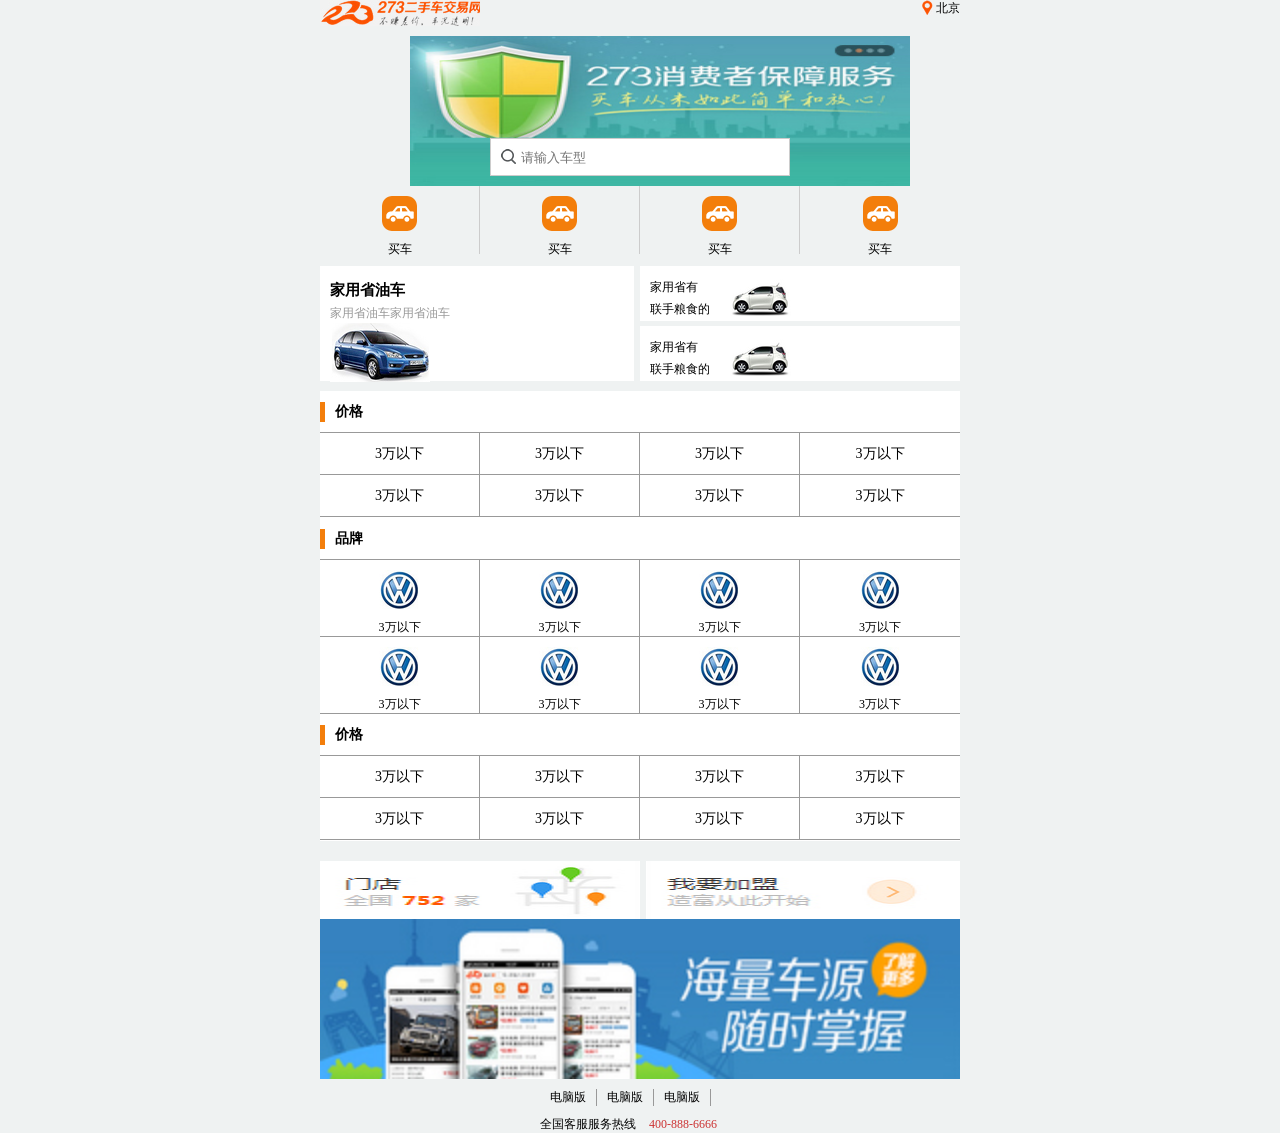
<file: car/index.html>
<!DOCTYPE html PUBLIC "-//W3C//DTD XHTML 1.0 Transitional//EN" "http://www.w3.org/TR/xhtml1/DTD/xhtml1-transitional.dtd">
<html xmlns="http://www.w3.org/1999/xhtml">
<head>
<meta http-equiv="Content-Type" content="text/html; charset=utf-8" />
<meta name="viewport" content="
 width=device-width,initial-scale=1,user-scalable=no">
<title>无标题文档</title>
<link rel="stylesheet" href="css/base.css" />
<style>
body{background:#eff2f2;}	
.box{min-width:320px;
     max-width:640px;
	 background:#eff2f2;
	 margin:0 auto; }
	  
.cont_t h1{ width:160px; 
            height:26px; 
			background:url(img/pic-1.jpg) no-repeat; 
			text-indent:-222em;
			float:left;}
.cont_t i{ background:url(img/pic-2.jpg) no-repeat;
           float:right;
		   width:12px;
		   height:15px;}

.cont_t p{ float:right;
           margin-left:3px;}
		   
.cont_m{margin:0 auto; width:100%;}

.cont_m img{ 

             height:150px;
			 margin:0 auto;
			 margin-top:10px;}
			 
.cont_m{ position:relative;width:320px; }

.in{width:268px;
    height:36px;
	border:none;
	outline:none;
	border:1px solid #CCC;
	position:absolute;
	bottom:10px; left:10px;
	padding-left:30px;}
.cont_m_i{ width:17px;
           height:17px;
		   background:url(img/pic-15.jpg) no-repeat;
		   display:block;
		   position:absolute;
		   bottom:20px; left:20px;}
		   
.cont_m_ul{ height:70px;}		   
.cont_m_ul li{float:left; width:25%; box-sizing:border-box; border-right:1px solid #CCC; 
              text-align:center;
			  height:68px;
			  padding-top:10px;
	          padding-bottom:10px;}

.icol{ width:35px;
       height:35px;
	   background:url(img/type-car.__1399949080__.png) no-repeat;
	   display:block;
	   background-size:100%;
	   margin:0 auto;
	   margin-bottom:10px;}

.qic_l{ width:49%;
        height:115px;
		padding-left:10px;
		background:#FFF;
		margin-right:1%;
		float:left;
		box-sizing:border-box;}
		
.qic{ margin-top:10px; margin-bottom:10px;}

h3{ padding-top:15px;
   font-size:15px;
   font-weight:bold;}
.qic_l p{ color:#999; padding-top:5px; padding-bottom:} 
.qic_r{ width:50%;
	   height:115px;
	   float:left;}
	   
.qic_r_t{ height:55px; margin-bottom:5px;background:#fff;}
	   
.qic_r_p{ float:left; margin-top:13px; padding-left:10px;}
	
.qic_r_p p{ margin-top:5px;} 
  
.qic_r_t img{float:left;padding-top:13px; padding-left:20px;}

.jiage{ background:#fff; border-top:1px solid #fff;}
.jiage h4{ font-size:14px; font-weight:bold;
          border-left:5px solid #f37e0b;
		  padding-left:10px;
		  height:20px;
		  line-height:20px;
		  margin-top:10px;
		  margin-bottom:10px;}	
		  
.jiage_u{ height:85px;border-top:1px solid #999;}	
.jiage_u li{ width:25%; height:42px; font-size:14px;
             line-height:42px; border-bottom:1px solid #999;
			 border-right:1px solid #999;
			 float:left;
			 box-sizing:border-box;
			 text-align:center;}	     

.pinpai{border-top:1px solid #999;}
.pinpai li{ height:77px; float:left; width:25%;
            box-sizing:border-box;
            border-bottom:1px solid #999;
			border-right:1px solid #999;}
.pinpai i{ width:57px; height:39px;
          background:url(img/pic-7.jpg) no-repeat;
		  display:block;
		  margin:10px auto;}
.pinpai p{ text-align:center; }	

.mendian_l{ float:left; width:50%; height:58px;}

.mendian_r{ float:right ;width:49%;height:58px;}

.mendian{ margin-top:20px;}

.hai img{ width:100%;}

.footer li{ float:left;
            padding-left:10px;
			padding-right:10px;
			border-right:1px solid #999;
			margin-top:10px;
			margin-bottom:10px; }
.footer ul{margin:0 auto; width:200px;
           }
.footer_m{margin:0 auto; width:200px;}
.footer_m i{ color:#C33; margin-left:10px;}
.jiage_u .li,.pinpai .li,.cont_m_ul .li{ border-right:0;}

@media screen and (min-width:400px){
		html{ font-size:20px;}	
	}
	@media screen and (min-width:450px){
		html{ font-size:30px;}	
		.cont_m img{ width:450px; margin-left:-70px;}
	}
	@media screen and (min-width:500px){
		.cont_m img{ width:500px; margin-left:-70px;}
		html{ font-size:40px;}	
	}


</style>
</head>

<body>
   <div class="box">
      <div class="cont_t clearfix">
        <h1>二手车</h1>
        <p>北京</p>
        <i></i>
      </div>
      
      <div class="cont_m">
        <img src="img/pic-3.jpg" />
        <input type="text" name="ser" placeholder="请输入车型" class="in"/>
         <i class="cont_m_i"></i>
     </div>   
       
      <ul class="cont_m_ul clearfix">
        <li>
          <a href="#"><i class="icol"></i></a>
          <a href="#">买车</a>
        </li>
         <li>
          <a href="#"><i class="icol"></i></a>
          <a href="#">买车</a>
        </li>
         <li>
          <a href="#"><i class="icol"></i></a>
          <a href="#">买车</a>
        </li>
         <li class="li">
          <a href="#"><i class="icol"></i></a>
          <a href="#">买车</a>
        </li>
      </ul>
    
      <div class="qic clearfix">
        <div class="qic_l">
          <h3>家用省油车</h3>
          <p>家用省油车家用省油车</p>
          <img src="img/pic-4-4.jpg"/>
        </div>
        <div class="qic_r">
          <div class="qic_r_t clearfix">
            <div class="qic_r_p"> 
               <h4>家用省有</h4>
               <p> 联手粮食的</p>
            </div>
            <img src="img/pic-6jpg.jpg" />
          </div> 
          
         <div class="qic_r_t">
            <div class="qic_r_p"> 
               <h4>家用省有</h4>
               <p> 联手粮食的</p>
            </div>
            <img src="img/pic-6jpg.jpg" />
          </div>
       </div>
      </div>
      
      <div class="jiage">
         <h4>价格</h4>
          <ul class="jiage_u">
           <li>3万以下</li>
           <li>3万以下</li>
           <li>3万以下</li>
           <li class="li">3万以下</li>
           <li>3万以下</li>
           <li>3万以下</li>
           <li>3万以下</li>
           <li class="li">3万以下</li>
          </ul>
      </div>
      
      
      <div class="jiage">
         <h4>品牌</h4>
          <ul class="pinpai clearfix">
           <li><i></i><p>3万以下</p></li>
           <li><i></i><p>3万以下</p></li>
           <li><i></i><p>3万以下</p></li>
           <li class="li"><i></i><p>3万以下</p></li>
           <li><i></i><p>3万以下</p></li>
           <li><i></i><p>3万以下</p></li>
           <li><i></i><p>3万以下</p></li>
           <li class="li"><i></i><p>3万以下</p></li>
          </ul>
      </div>
      
      <div class="jiage">
         <h4>价格</h4>
          <ul class="jiage_u">
           <li>3万以下</li>
           <li>3万以下</li>
           <li>3万以下</li>
           <li class="li">3万以下</li>
           <li>3万以下</li>
           <li>3万以下</li>
           <li>3万以下</li>
           <li class="li">3万以下</li>
          </ul>
      </div>
      
      
      
      <div class="mendian clearfix">
         <img src="img/pic-16.jpg"  class="mendian_l"/>
        <img src="img/pic-17.jpg" class="mendian_r" />
      </div>
      
      <div class="hai">
       <img src="img/pic-11.jpg" />
      </div> 
   </div>  
    <div class="footer">
      <ul class=" clearfix">
        <li>电脑版</li>
        <li>电脑版</li>
        <li>电脑版</li>
      </ul>
      <div class="footer_m">
      <span>全国客服服务热线</span>
      <i>400-888-6666</i>
     </div>
    </div>
      
  
</body>
</html>
</file>
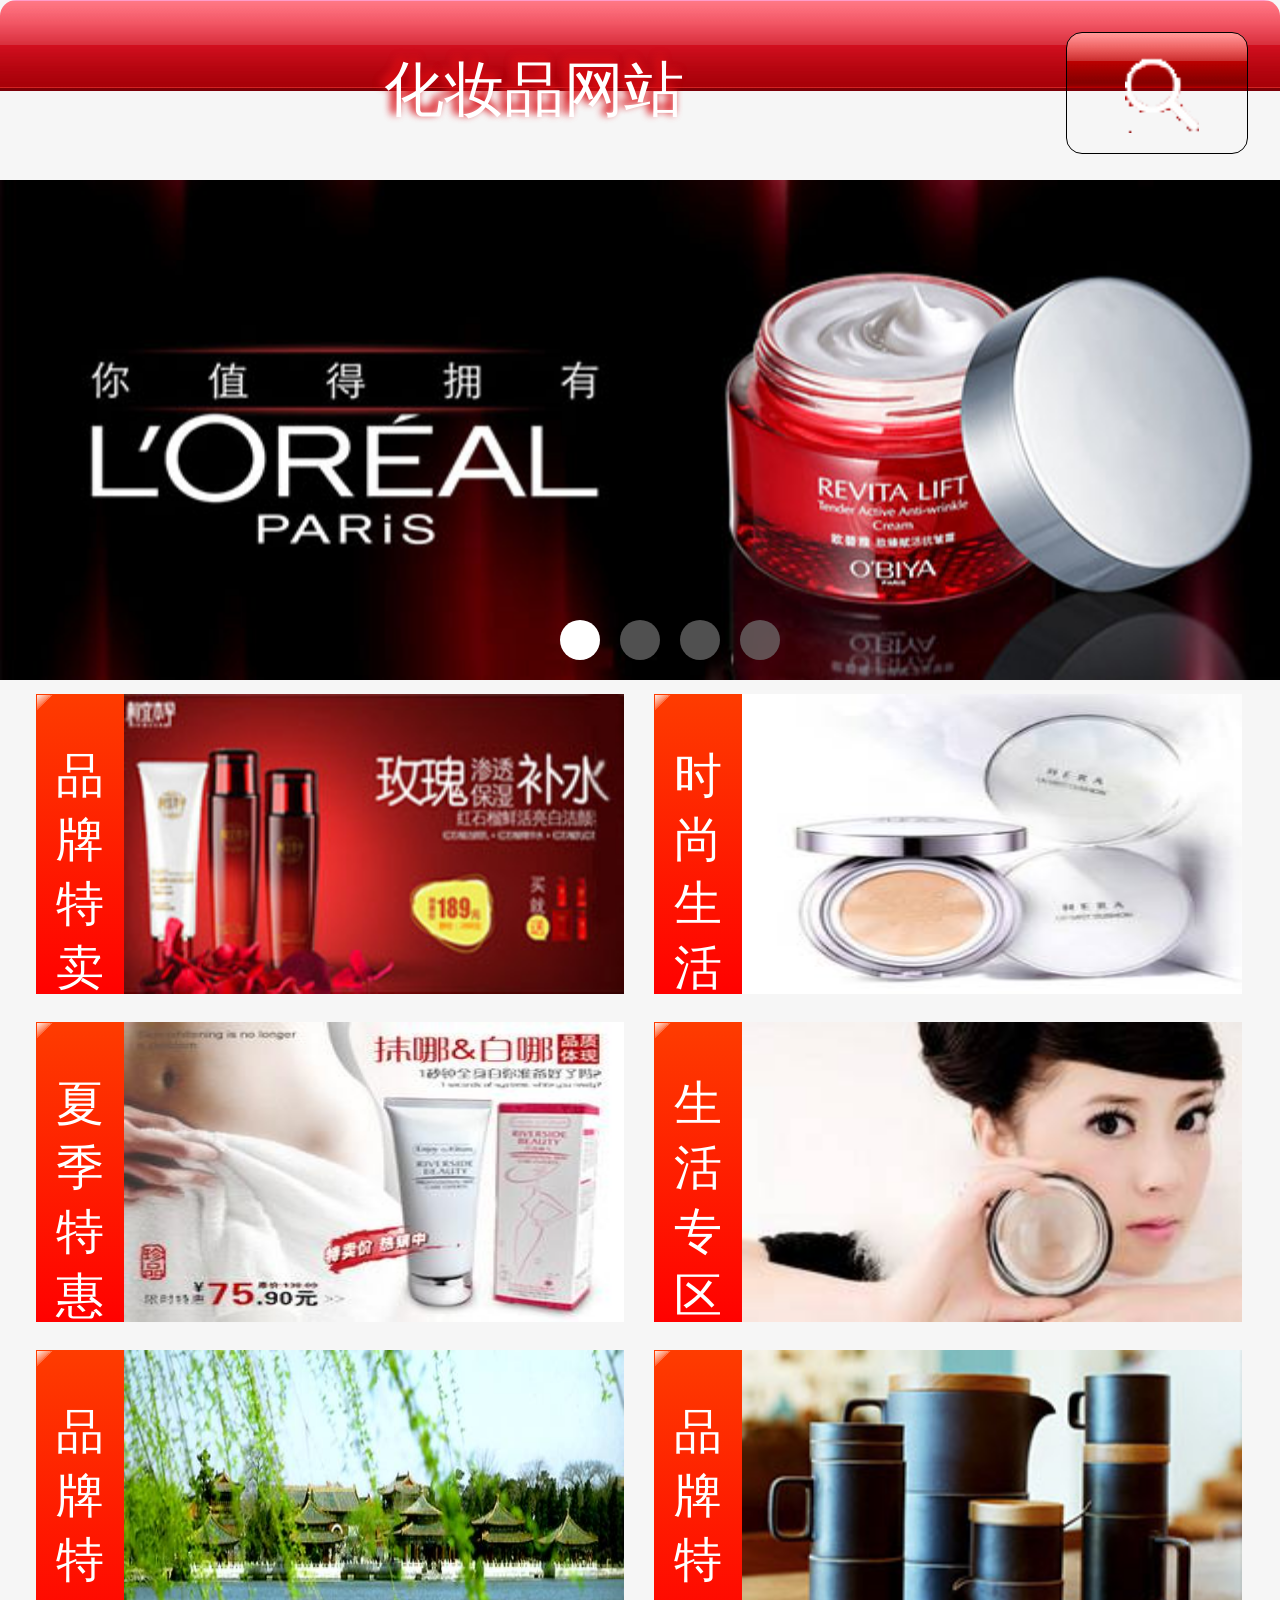
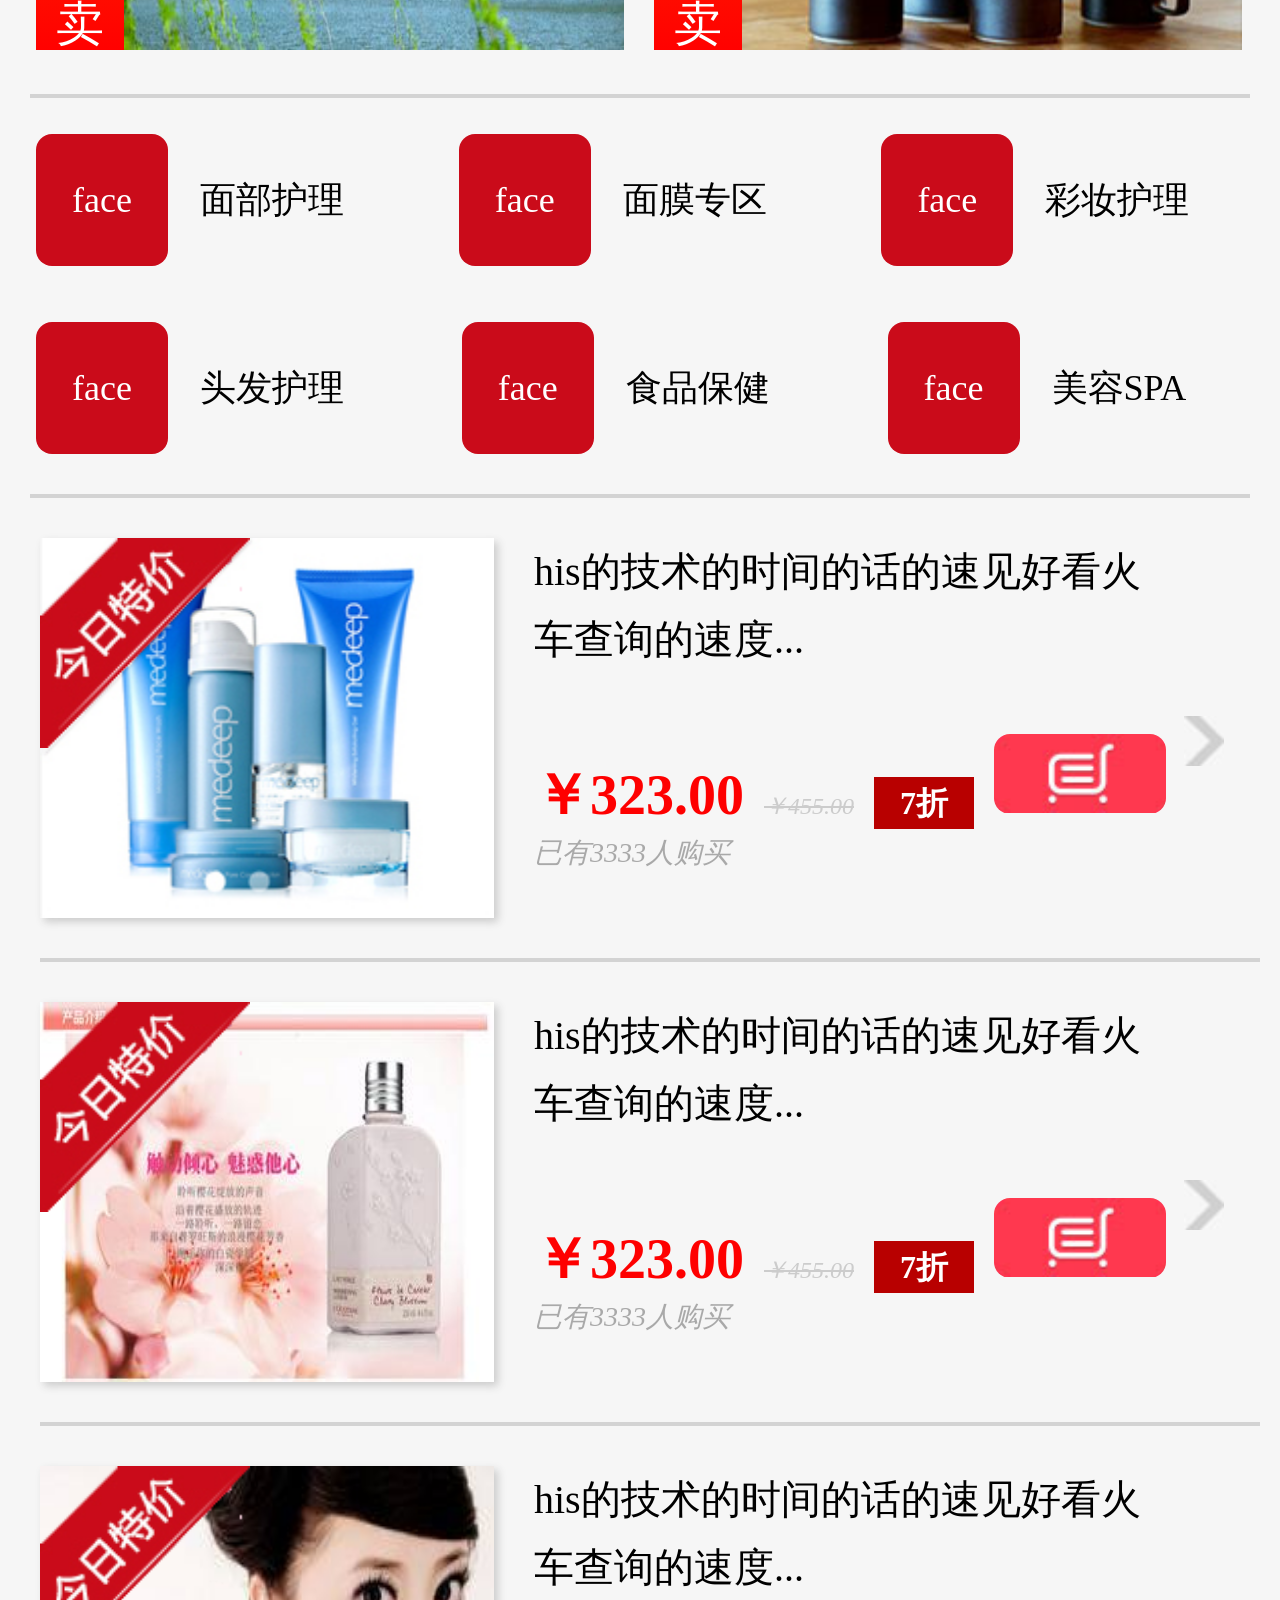
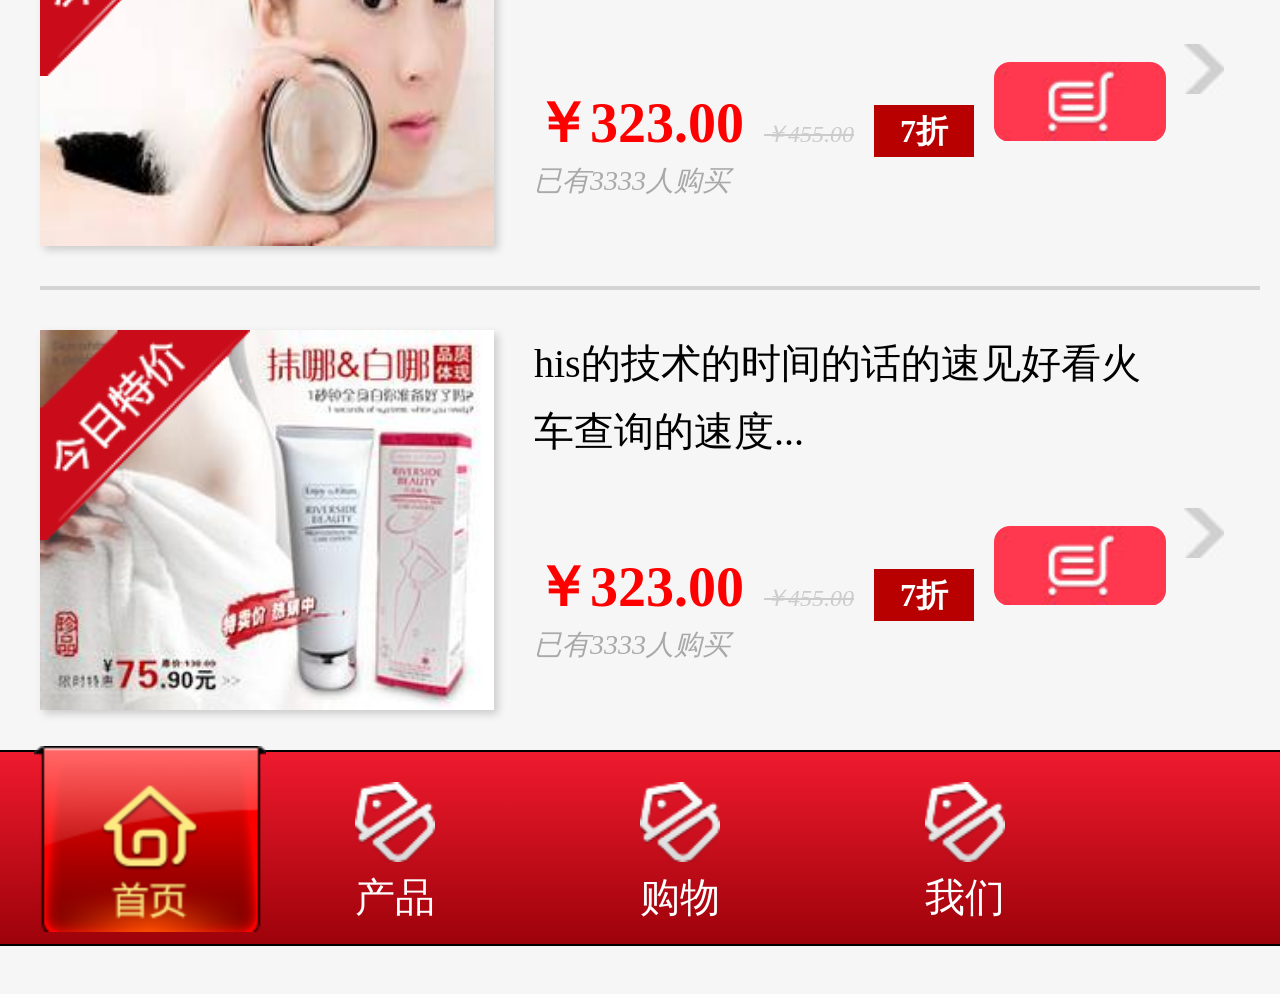
<file: hua/index.html>
<!DOCTYPE html PUBLIC "-//W3C//DTD XHTML 1.0 Transitional//EN" "http://www.w3.org/TR/xhtml1/DTD/xhtml1-transitional.dtd">
<html xmlns="http://www.w3.org/1999/xhtml">
<head>
<meta http-equiv="Content-Type" content="text/html; charset=utf-8" />
<title>无标题文档</title>
<meta name="viewport" content="width=device-width, user-scalable=no, initial-scale=1.0,maximum-scale=1.0">
<meta name="apple-mobile-web-app-capable" content="yes">
<meta name="apple-mobile-web-app-status-bar-style" content="black">
<style>
body{ 
	background:#f6f6f6;}
html{
	font-size: 20px;
}

*{
	margin: 0;
	padding: 0;
	list-style: none;
}
a img{ border:none;}
img{ display:block;}
.clearfix:after{ display:block; content:''; clear:both;} 
.header{ 
	width:16rem;
	background:url(img/1.png) repeat-x;
	height:2.25rem;
	border-radius:0.2rem 0.2rem 0 0; }
.header-title{
	font-size:0.75rem;
	color:#fff;
	line-height:2.25rem;
	text-shadow:-0.05rem -0.05rem  0.1rem #d20001,-0.05rem -0.05rem 0.1rem #e72234;
	float:left;
	margin-left:4.8rem;}

.header-right{
	float:right;
	border:1px solid #000;
	background:url(img/bg.png) repeat-x;
	width:2.25rem;
	height:1.5rem;
	border-radius:0.2rem;
	margin-right:0.4rem;
	margin-top:0.4rem;
	}
.search{
	width:0.95rem;
	height:0.95rem;
	background:url(img/3.png) no-repeat;
	display:inline-block;
	background-size:contain;
	text-align:center;
	margin-left:0.725rem;
	margin-top:0.3rem;
}
.bg{ position:relative;
	width:16rem;
	overflow: hidden;
	}
.bg img{
	width:16rem;
	height:6.25rem;
	background-size:100%;
	float:left;}
.bg .show{
	display:block;}
.btn{
	position:absolute;
	bottom:0.25rem;
	left:6.75rem;}
.btn li{
	width:0.5rem;
	height:0.5rem;
	border-radius:50%;
	background: rgba(114,114,114,0.7);
	
	float:left;
	margin-left:0.25rem;}
.btn .active{ background:#FFF;}	

.cont{
	width:16rem;
	overflow:hidden;}
.cont-list{
	width:15.1rem;
	margin:0.175rem auto 0rem;}
	
.cont-list li{
	width:7.375rem;
	height:3.75rem;
	float:left;
}
.cont-list>li:nth-child(odd){
	margin-right:0.35rem;
	margin-bottom:0.35rem;
}
.vert{ 
	width: 1.1rem;
	height:100%;
	background:-webkit-linear-gradient(top,#fe3c00,#ff0100);
	float:left;
	font-size:0.6rem;
	text-align:center;
	position:relative;
	overflow:hidden;}
	
.vert a{
	color:#fff;
	text-decoration:none;
	margin:0.625rem auto;
	display:inline-block;}
.triangle{
	width:0.375rem;
	height:0.4rem;
	background:url(img/san1.png) no-repeat;
	position:absolute;
	top:1px;
	left:1px;}
.cont-list img{
	width:6.25rem;
	height:100%;
	float:left;}
.line{
	width:15.25rem;
	margin:0 auto;
	height:0.05rem;
	background:#d3d3d3;
	margin-top:0.2rem;}	
	
	
	
.nav-list{
	width:15.1rem;
	margin:0.45rem auto 0;}
	
.nav-list-box{ display:-webkit-box;}
	
.nav-list-box li{-webkit-box-flex:1}

.list-box{ width:1.65rem;
	height:1.65rem;
	background:#ca0b1a;
	border-radius:0.2rem;
	float:left;
	text-align:center;
	line-height:1.65rem;
	color:#fff;
	font-size:0.45rem;}	
.list-p{
	font-size:0.45rem;
	float:left;
	height:1.65rem;
	margin-left:0.4rem;
	line-height:1.65rem;}
.box-left { margin-left:0.75rem;}
.box-top{ margin-top:0.7rem;}
.mar-top{ margin-top:0.5rem;}




.content-box li{ margin:0.5rem;}
.content-left{
	position:relative;
	margin-right:0.5rem;
	float:left;} 
.content-left img{
	width:5.675rem;
	height:4.75rem;
	box-shadow:0.05rem 0.05rem 0.1rem #ccc; }
.pos{ width:2.625rem;
	height:2.625rem;
	background:url(img/te.png) no-repeat;
	background-size:100%;
	position:absolute;
	top:0;
	left:0;}
	
.content-right{ float:left;
	width:8rem;}

.explain{ font-size:0.5rem;
 font-weight:normal;
 height:1.75rem;
 line-height:0.85rem;
 margin-bottom:0.5rem;} 
  
.pic{ 
	font-size:0.7rem;
	color:#fe0000;
    font-weight:bold;}
.cost{
	font-size:0.3rem;
	color:#ccc;
	text-decoration:line-through;}
.agio{
	width:1rem;
	height:0.4rem;
	background:#b80000;
	text-align:center;
	line-height:0.4rem;
	color:#fff;
	font-size:0.4rem;
	display:inline-block;
	padding:0.125rem;}
.buycar{
	display:inline-block;
	width:2.15rem;
	height:1rem;
	background:url(img/5.jpg) no-repeat;
	background-size:100%;
	margin-top:0.2rem;
	border-radius:0.2rem;}
.buy{
	font-size:0.35rem;
	color:#a9a9a9;
	}
.detailed {
	width:0.5rem;
	height:0.625rem;
	background:url(img/4.jpg) no-repeat;
	background-size:100%;
	margin-top:2.225rem;
	margin-right:0.2rem;
	float:right;}

.nav-n{ 
	width:16rem;
	height:2.4rem;
	border-bottom:0.025rem solid #000;
	border-top:0.025rem solid #000;
	background:-webkit-linear-gradient(top,#ef1a2e,#9d020a);
	line-height:2.4rem;
	color:#fff;}	
.nav-e{
	display:-webkit-box;
	margin:0 auto;
	width:14.25rem;
}
.nav-e li{
	-webkit-box-flex:1;
	position:relative;
	margin-top:0.375rem;
}
.nav-e li img{ 
	width:1rem;
	height:1rem;
	background-size:100%;
	text-align:center;
	}
.nav-e li div{ 
	font-size:0.5rem;
	margin-top:-0.75rem;
	}
.posi-d{
	width:2.9rem;
	height:2.325rem;
	position:absolute;
	top:-0.45rem;
	left:-0.45rem;
	background:url(img/p-l1.png) no-repeat;
	background-size:100%;
}


.box-d{
	width:96rem;
	height:100%;
	overflow: hidden;
	-webkit-transform:translate3d(-16rem,0,0);
}
</style>
<script>
function change(){
	document.documentElement.style.fontSize=document.documentElement.clientWidth/16+'px';
}
 document.addEventListener('DOMContentLoaded',function(){
	var oUl=document.querySelector('#bg .box-d');
	
	var oBtn=document.querySelector('#btn');
	var aBtn=oBtn.querySelectorAll('li');
	

	var aLi=oUl.children;

	var iNow=1; //现在是第几张
	var x=-iNow*aLi[0].offsetWidth;


	var bReady=true;
	oUl.addEventListener('touchstart',function(ev){
		if(bReady==false)return;
		bReady=false;

		oUl.style.WebkitTransition='none';
		var downX=ev.targetTouches[0].pageX;
		var disX=downX-x;

		function fnMove(ev){
			x=ev.targetTouches[0].pageX-disX;

			oUl.style.WebkitTransform='translate3d('+x+'px,0px,0px)';
		
		}
		function fnEnd(ev){
			document.removeEventListener('touchmove',fnMove,false);
			document.removeEventListener('touchend',fnEnd,false);

			//代码
			var upX=ev.changedTouches[0].pageX;

			oUl.style.WebkitTransition='.5s all ease';

			if(Math.abs(upX-downX)>50){
				//切换
				if(upX<downX){ //左 ++
					iNow++;

					if(iNow==aLi.length)iNow=aLi.length-1;
				}else{ //右 --
					iNow--;
					if(iNow==-1)iNow=0;
				}

			}
			x=-iNow*aLi[0].offsetWidth;
			oUl.style.WebkitTransform='translate3d('+x+'px,0px,0px)';

			//运动完了
			function tEnd(){
				bReady=true;
				oUl.removeEventListener('webkitTransitionEnd',tEnd,false);

				if(iNow==aLi.length-1){
					iNow=1;
					oUl.style.WebkitTransition='none';
					x=-iNow*aLi[0].offsetWidth;
					oUl.style.WebkitTransform='translate3d('+x+'px,0px,0px)';
				}

				if(iNow==0){
					iNow=aLi.length-2;
					oUl.style.WebkitTransition='none';
					x=-iNow*aLi[0].offsetWidth;
					oUl.style.WebkitTransform='translate3d('+x+'px,0px,0px)';
				}
				
				for(var i=0;i<aBtn.length;i++)
				{
					aBtn[i].className='';
				}
					
				aBtn[iNow-1].className='active';
			}
			oUl.addEventListener('webkitTransitionEnd',tEnd,false);
			
			
			
		}

		document.addEventListener('touchmove',fnMove,false);
		document.addEventListener('touchend',fnEnd,false);

		ev.preventDefault();
		
	},false);
	
	
},false);
window.addEventListener('load',change,false);
window.addEventListener('resize',change,false);

</script>
</head>

<body>
<header class="header">
	<div class="header-title">化妆品网站</div>
	<span class="header-right">
		<span class="search"></span>
	</span>
</header>
<div class="bg" id="bg">
	<div class="box-d">
		<img src="img/p-33.jpg" />
		
		<img src="img/1.jpg"/>
		<img src="img/p-44.jpg"/>
		<img src="img/1.jpg" />
		<img src="img/p-33.jpg" />
		
		<img src="img/1.jpg"/>
	</div>
	<ul class="btn clearfix" id="btn">
		<li class="active"></li>
		<li></li>
		<li></li>
		<li></li>
	</ul>
</div>
<div class="cont">
	<ul class="cont-list clearfix">
		<li class="clearfix">
			<div class="vert"> <a href="javascript:;">品牌特卖</a>
				<i class="triangle"></i>
			</div>
			<img src="img/p-1.jpg" />
		</li>
		<li class="clearfix">
			<div class="vert"><a href="javascript:;">时尚生活</a>
				<i class="triangle"></i>
			</div>
			<img src="img/p-331.jpg"/>
		</li>
		<li class="clearfix">
			<div class="vert"><a href="javascript:;">夏季特惠</a>
				<i class="triangle"></i>
			</div>
			<img src="img/p-221.jpg" />
		</li>
		<li class="clearfix">
			<div class="vert"><a href="javascript:;">生活专区</a>
				<i class="triangle"></i>
			</div>
			<img src="img/p-141.jpg" />
		</li>
		<li class="clearfix">
			<div class="vert"><a href="javascript:;">品牌特卖</a>
				<i class="triangle"></i>
			</div>
			<img src="img/p-44.jpg" />
		</li>
		<li class="clearfix">
			<div class="vert"><a href="javascript:;">品牌特卖</a>
				<i class="triangle"></i>
			</div>
			<img src="img/3.jpg" />
		</li>
	</ul>
</div>
<div class="line"></div>

<section class="nav-list">
	<ul class="nav-list-box clearfix">
		<li class="clearfix">
			<div class="list-box">face</div>
			<p class="list-p">面部护理</p>
		</li>
		
		<li class="clearfix box-left">
			<div class="list-box">face</div>
			<p class="list-p">面膜专区</p>
		</li>
		
		<li class="clearfix  box-left">
			<div class="list-box">face</div>
			<p class="list-p">彩妆护理</p>
		</li>
	</ul>
	<ul class="nav-list-box clearfix">	
		<li class="clearfix  box-top">
			<div class="list-box">face</div>
			<p class="list-p">头发护理</p>
		</li>
		
		<li class="clearfix box-left box-top">
			<div class="list-box">face</div>
			<p class="list-p">食品保健</p>
		</li>
		
		<li class="clearfix  box-left box-top">
			<div class="list-box">face</div>
			<p class="list-p">美容SPA</p>
		</li>
	</ul>
</section>

<div class="line mar-top"></div>
<section>
	<ul class="content-box">
		<li class="clearfix">
			<div class="clearfix">
				<div class="content-left">
					<img src="img/chanpin-2.png"  />
					<span class="pos"></span>
				</div>
				<div class="content-right">
					<h2 class="explain">his的技术的时间的话的速见好看火车查询的速度...</h2>
					<span class="pic">￥323.00</span>
					<em class="cost">￥455.00</em>
					<b class="agio">7折</b>
					<span class="buycar"></span>
					<em class="buy">已有3333人购买</em>
				</div>
				<div class="detailed"></div>
				</div>
			<div class="line mar-top"></div>
		</li>
		<li class="clearfix">
			<div class="clearfix">
				<div class="content-left">
					<img src="img/p-21.jpg"  />
					<span class="pos"></span>
				</div>
				<div class="content-right">
					<h2 class="explain">his的技术的时间的话的速见好看火车查询的速度...</h2>
					<span class="pic">￥323.00</span>
					<em class="cost">￥455.00</em>
					<b class="agio">7折</b>
					<span class="buycar"></span>
					<em class="buy">已有3333人购买</em>
				</div>
				<div class="detailed"></div>
				</div>
			<div class="line mar-top"></div>
		</li>
		
		<li class="clearfix">
			<div class="clearfix">
				<div class="content-left">
					<img src="img/p-141.jpg"  />
					<span class="pos"></span>
				</div>
				<div class="content-right">
					<h2 class="explain">his的技术的时间的话的速见好看火车查询的速度...</h2>
					<span class="pic">￥323.00</span>
					<em class="cost">￥455.00</em>
					<b class="agio">7折</b>
					<span class="buycar"></span>
					<em class="buy">已有3333人购买</em>
				</div>
				<div class="detailed"></div>
				</div>
			<div class="line mar-top"></div>
		</li>
		
		<li class="clearfix">
			<div class="clearfix">
					<div class="content-left">
						<img src="img/p-221.jpg" />
						<span class="pos"></span>
					</div>
					<div class="content-right">
						<h2 class="explain">his的技术的时间的话的速见好看火车查询的速度...</h2>
						<span class="pic">￥323.00</span>
						<em class="cost">￥455.00</em>
						<b class="agio">7折</b>
						<span class="buycar"></span>
						<em class="buy">已有3333人购买</em>
					</div>
					<div class="detailed"></div>
				</div>
		</li>
	</ul>
</section>

<nav class="nav-n">
	<ul class="nav-e">
		<li><img src="img/p-logo.png" /><span class="posi-d"></span><div>首页</div></li>
		<li><img src="img/p-logo.png" /><div>产品</div></li>
		<li><img src="img/p-logo.png" /><div>购物</div></li>
		<li><img src="img/p-logo.png" /><div>我们</div></li>
	</ul>
</nav>

</body>
</html>
</file>
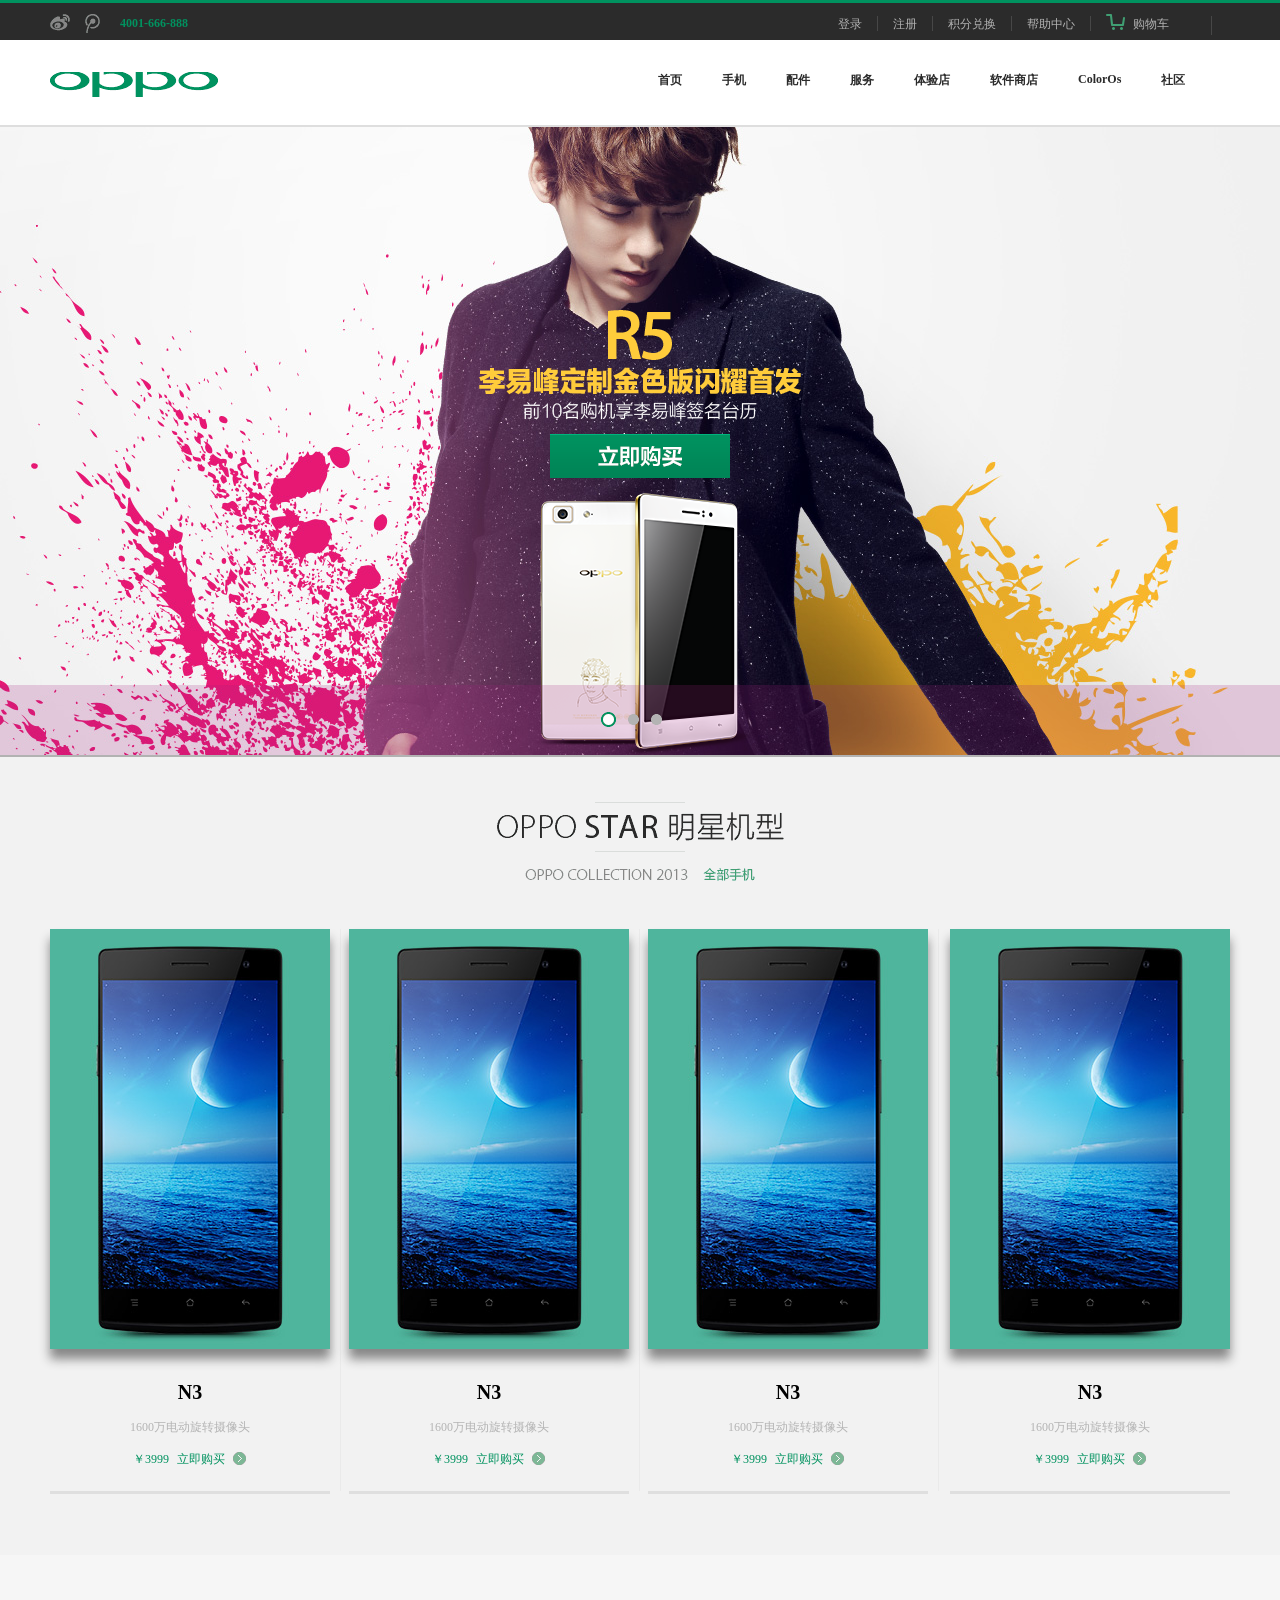
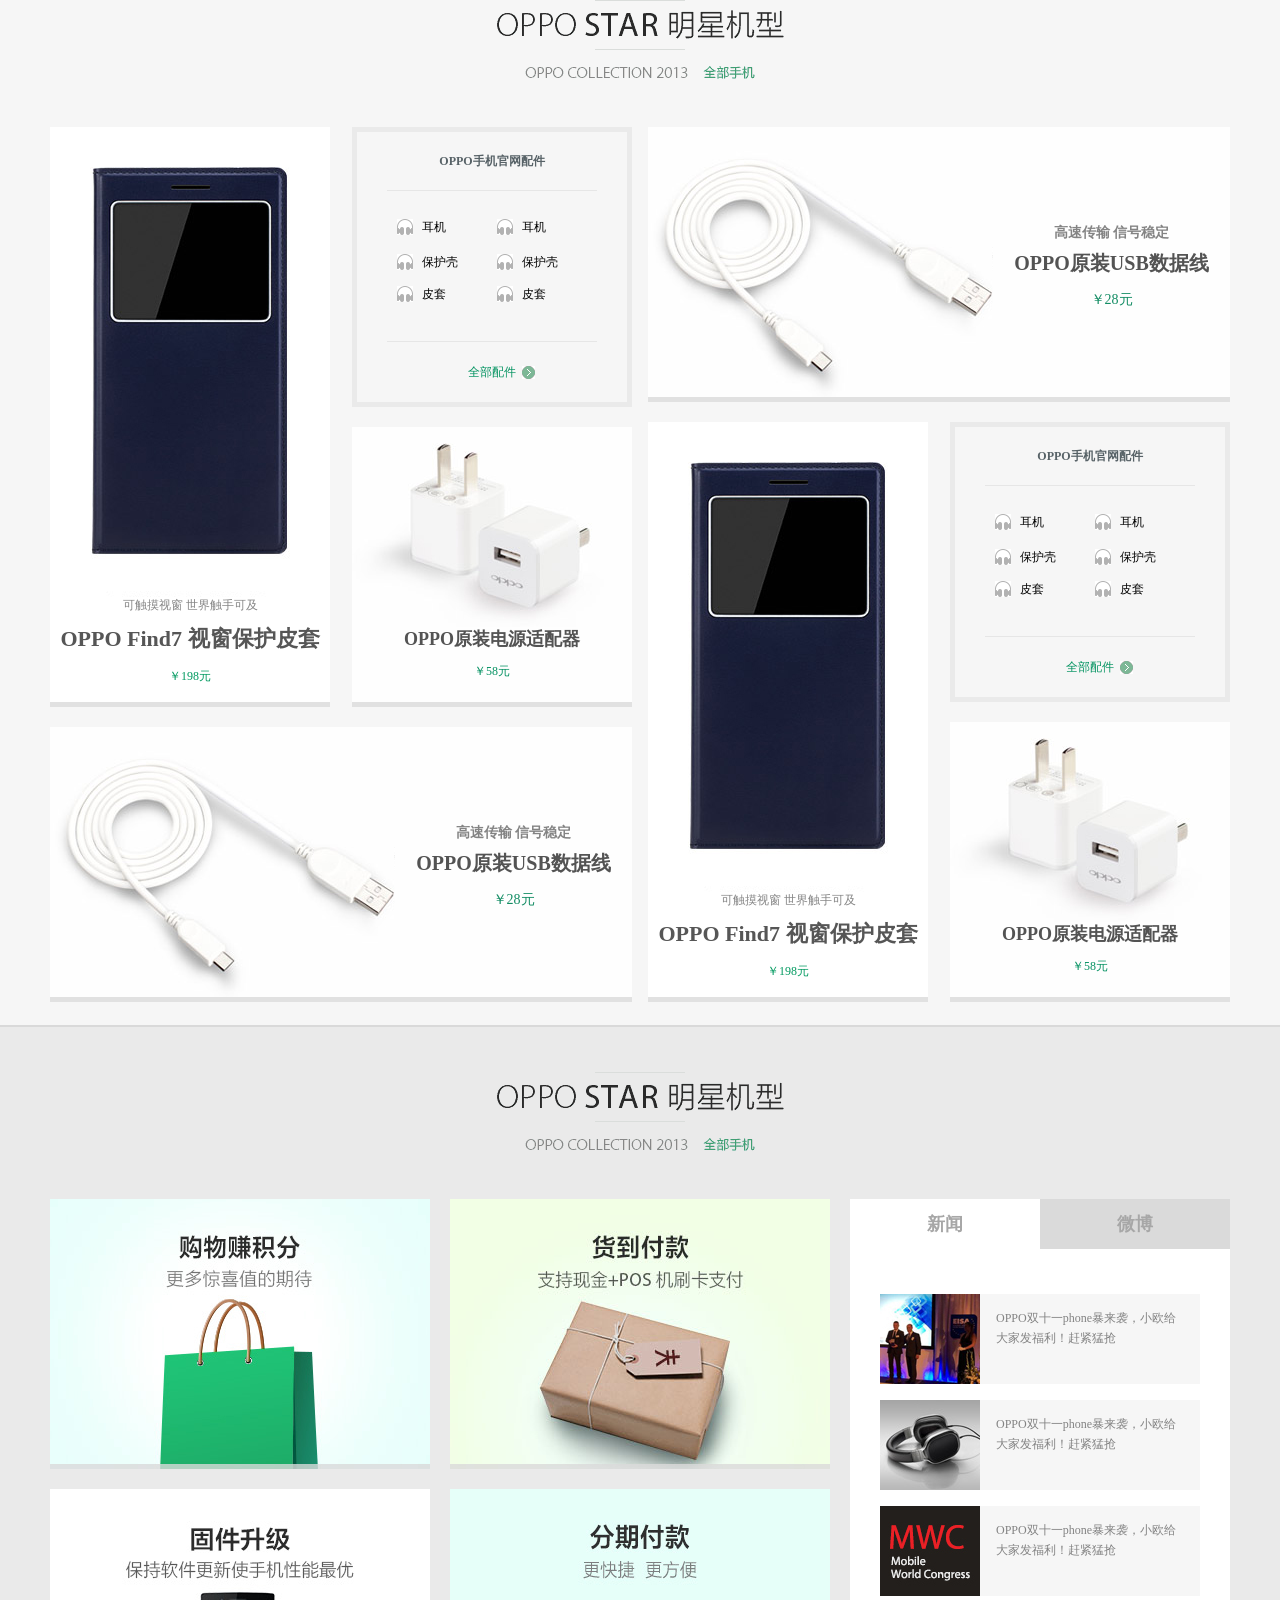
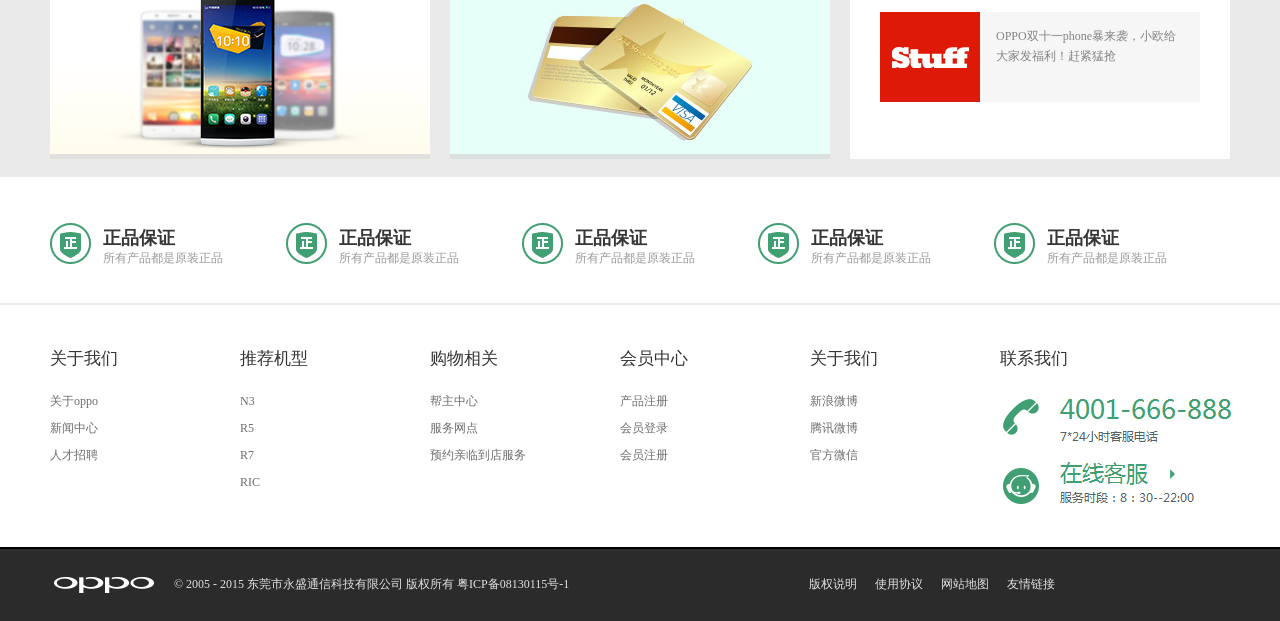
<file: oppo/index.html>
<!DOCTYPE html PUBLIC "-//W3C//DTD XHTML 1.0 Transitional//EN" "http://www.w3.org/TR/xhtml1/DTD/xhtml1-transitional.dtd">
<html xmlns="http://www.w3.org/1999/xhtml">
<head>
<meta http-equiv="Content-Type" content="text/html; charset=utf-8" />
<title>oppo</title>
<link rel="stylesheet" href="css/base.css" />

<style>
/*------------------------头部开始-----------------------------*/
    .header{ height:37px; 
	         background:#2b2b2b;
			 border-top:3px solid #00925f;}
	.header_top{ width:1180px; 
	             height:40px;
				 margin:0 auto;
				 padding-top:10px;}
	.header_top_l{ float:left;}
	.header_top_al{ width:20px; 
	                height:19px;
					float:left;
					margin-right:15px;
				    display:inline-block;
				    background:url(img/9.png) no-repeat -266px -2px;}
	.header_top_ar{ width:15px; 
	                height:20px;
					float:left;
					margin-right:20px;
				    display:inline-block;
				    background:url(img/9.png) no-repeat -318px -1px;}
	.header_top p{ color:#00925f;
	               float:left;
				   margin-top:3px;
	               font-weight:bold;}
	.header_top_r{ float:left;
	               margin-top:3px;
				   margin-left:635px;}
	.header_top_r a{ color:#b2b2b2;}
	.header_top_r li{ float:left;
	                  height:15px;
					  padding-left:15px;
					  padding-right:15px;
	                  border-right:1px solid #474747;}
	.header_top_r .header_top_r_gwc{ width:120px; 
	                                 height:19px; 
									 padding:0;
									 position:relative;
									 text-align:center;}
    .header_top_r_gwc i{ width:19px;
	                     height:16px;
						 position:absolute; left:15px; top:-2px;
	                     background:url(img/12.png) no-repeat;}						 
/*------------------------头部结束-----------------------------*/


/*------------------------导航开始-----------------------------*/
    .nav{ height:85px; 
	      border-bottom:2px solid #dedede;}
	.nav_bt{ width:1180px; 
	         height:53px;
			 padding-top:32px;
			 margin:0 auto;}
	.nav_bt h1{ width:168px; 
	            height:25px;
				float:left;
	            background:url(img/9.png) no-repeat 0 0;}
	.nav_r{ float:left;
	        margin-left:400px;}
	.nav_r li{ float:left;
	           padding-left:40px;}
	.nav_r a{ color:#2b2b2b;
	          font-weight:bold;}
/*------------------------导航结束-----------------------------*/


/*------------------------主题部分开始-----------------------------*/
    .content{ width:100%; 
	          height:630px;
			  position:relative;}
    .content_nr{ width:100%;
	             height:630px;}
				 
	.content_niu{ width:100px;
	              height:16px;
				  position:absolute; left:50%; top:50%; margin-left:-50px; margin-top:-8px;}
	.niu1{ width:15px; 
	       height:15px;
	       float:left;
		   margin-left:11px;
	       background:url(img/9.png) no-repeat -280px -929px;}
	.niu2{ width:12px; 
	       height:15px;
		   float:left;
		   margin-left:11px;
	       background:url(img/9.png) no-repeat -258px -929px;}
	.niu3{ width:12px; 
	       height:15px;
		   float:left;
		   margin-left:11px;
	       background:url(img/9.png) no-repeat -304px -929px;}
    
	
	
	
			 
	.content_nr .content_l1{ width:100%; 
	             height:630px;
				 display:block; 
				 background:url(img/6.jpg) center;}
	.content_l2{ width:100%; 
	             height:630px; 
				 background:url(img/7.jpg) center;}
	.content_l3{ width:100%; 
	             height:630px; 
				 background:url(img/8.jpg) center;}
	.content_nr li{ display:none;}
	
				 
				 
	.content_tmc{ width:1180px; 
	              height:630px;
				  margin:0 auto;
				  position:absolute; bottom:0; left:50%; margin-left:-590px;}
	.content_bttmc{ width:100%; 
	                height:70px;
					position:absolute; bottom:0;
					border-bottom:2px solid #b2b2b2;
					background:rgba(161,34,127,0.2);}
/*------------------------主题部分结束-----------------------------*/


/*------------------------明星机型部分开始-----------------------------*/
    .mx_jx{ height:798px; 
	        background:#f2f2f2;}
	.mx_jx_top{ width:1180px;   
	            height:798px;
				margin:0 auto;}
	.mx_jx_top h2{ width:288px;    
	               height:172px;
				   margin-left:446px;
				   background:url(img/9.png) no-repeat 0 -663px;}
	.mx_jx_cp li{ width:290px; 
	              height:562px;
				  float:left;
				  margin-right:8px;
				  border-right:1px solid #eaeaea;}
	.mx_jx_btyy{ box-shadow:0 10px 10px #878787;}
	.mx_jx_btyy:hover{ transform:translate(0,-20px);}
    .mx_jx_p1{ width:280px; font-size:20px;
	           font-weight:bold;
			   text-align:center;
			   margin-top:32px;
			   margin-bottom:15px;}
	.mx_jx_p2{ width:280px; 
	           color:#b4b4b4;
	           text-align:center;
			   margin-bottom:15px;}
	.mx_jx_p3{ width:197px;
	           height:40px;
			   color:#00925f;
			   padding-left:83px;
	           text-align:center;
	           border-bottom:3px solid #dfdfdf;}
	.mx_jx_p3 a{ color:#00925f;}
	.mx_jx_p3 span{ float:left;}
	.mx_jx_p3 a{ float:left;}
	.mx_jx_zyjl{ margin-left:8px;
	             margin-right:8px;}
	.mx_jx_sj{ width:13px; 
	           height:11px;
			   padding-top:3px;
			   display:inline-block;
			   background:url(img/9.png) no-repeat -177px -1013px;}
	.mx_jx_top .mx_jx_qbk{ width:280px;
	                       margin:0; border:0;
	                       float:right;}
/*------------------------明星机型部分结束-----------------------------*/


/*------------------------精选配件部分开始-----------------------------*/
    .jx_pj_l{ width:582px; float:left;}
    .jx_peijian{ height:1070px;
	             background:#f6f6f6;
				 border-bottom:2px solid #d9d9d9;}
	.jx_peijian_nr{ width:1180px;     
	                height:1070px;
					margin:0 auto;}
	.jx_peijian_nr h2{ width:288px;    
	                   height:172px;
				       margin-left:446px;
				       background:url(img/9.png) no-repeat 0 -663px;}
	.jxpj_shouji{ width:280px;
	              height:575px;
				  float:left;
				  background:#ffffff;
				  border-bottom:5px solid #e1e1e1;}
	.jxpj_p1{ text-align:center;}
	.jxpj_p1 a{ color:#868686;}
	.jxpj_p2{ text-align:center;
			  font-size:22px;
			  font-weight:bold;
			  margin-top:10px;
			  margin-bottom:14px;}
	.jxpj_p2 a{ color:#565656;}
	.jxpj_p3{ text-align:center;
	          color:#00995f;}
	.jxpj_rul{ width:280px; 
	           height:580px;
			   float:right;}
	.jxpj_rulli{ width:270px;
	             height:270px;
				 border:5px solid #eaeaea;}
	.jxpj_rulli h3{ width: 270px;
	                height:58px;
					text-align:center;
					line-height:58px;
					color:#576267;
					font-weight:bold;}
	.jxpj_ulfdnr{ width:210px;
	                height:122px;
					margin-left:30px;
					padding-top:28px;
					border-top:1px solid #e6e6e6;
					border-bottom:1px solid #e6e6e6;}
	.jxpj_ulfdnr li{ float:left;
	                 width:90px;
					 margin-left:10px;}
	.jxpj_ulfdnr p{ padding-left:25px;
	                background:url(img/15.png) no-repeat;}
	.jxpj_ulfdnr_p2{ margin-top:18px;
	                 margin-bottom:15px;}
	.quanbupeijian{ width:270px;
	                height:60px;
					text-align:center;
					line-height:60px;
					background:url(img/16.png) no-repeat 165px center;}
	.quanbupeijian a{ color:#00925f;}
	.jxpj_bottom{ width:280px;
	              height:275px;
				  margin-top:20px;
				  background:#fefefe;
				  border-bottom:5px solid #e1e1e1;}
	.jxpj_bottom_p1{ text-align:center;
	                 
					 padding-bottom:12px;}
	.jxpj_bottom_p1 a{ color:#535353;
	                   font-size:18px;
					   font-weight:bold;}
	.jxpj_bottom_p2{ text-align:center;
	                 color:#029060;}
					 
	.jxpj_btm_sjx{ width:582px;
	               height:270px;
				   margin-top:20px;
				   background:#fefefe;
				   border-bottom:5px solid #e1e1e1;}
	.jxpj_btm_sjx img{ float:left;}
	.jxpj_btm_sjx_nr{ width:237px;
	                  float:left;
					  margin-top:97px;}
	.jxpj_btm_sjx_nr_p1{ color:#848484;
	                     font-size:14px;
						 text-align:center;
						 font-weight:bold;}
	.jxpj_btm_sjx_nr_p2{ color:#535353;
	                     font-size:20px;
						 text-align:center;
						 font-weight:bold;
						 margin-top:8px;
						 margin-bottom:14px;}
	.jxpj_btm_sjx_nr_p3{ font-size:14px;
	                     color:#128c63;
						 text-align:center;}
					 
	.jx_pj_r{ width:582px;  
	          height:898px;
			  float:right;}	
	.jx_pj_r .jx_pj_r_qrbk{ margin:0;
	                        margin-bottom:20px;}				 
/*------------------------精选配件部分结束-----------------------------*/


/*------------------------探索欧泊部分开始-----------------------------*/
    .tansuo_ob{ height:750px;
	            background:#eaeaea;}
	.tansuo_ob_nr{ width:1180px;             
	               height:750px;
				   margin:0 auto;}
	.tansuo_ob_nr h2{ width:288px;    
	                  height:172px;
				      margin-left:446px;
				      background:url(img/9.png) no-repeat 0 -663px;}
	.tansuo_ob_lul{ width:780px;
	                float:left;}
	.tansuo_ob_lul li{ float:left;}
	.tansuo_ob_lul img:hover{ transform:rotate(30deg);}
    .tansuo_ob_oneli{ margin-right:20px;}
	.tansuo_ob_twli{ margin-top:20px;}
	.tansuo_ob_thli{ margin-top:20px; 
	                 margin-left:20px;}
	.tansuo_ob_rul{ width:380px;                                   
	                height:560px;
					background:#FFF;
					float:right;}
	.xw_wb_bt{ width:380px;
	           height:50px;
			   margin-bottom:45px;
			   background:#dadada;}
	.xw_wb_bt a{ display:inline-block;
	             width:190px;
				 height:50px;
				 float:left;
				 text-align:center;
				 line-height:50px;
				 font-size:18px;
				 color:#a7a7a7;
				 font-weight:bold;}
	.xw_wb_nrbf img{ transition:all 1s ease-in-out; 
	                 width:100px; height:90px;}
	.xw_wb_nrbf img:hover{ transform:translate(200px,0) rotate(390deg) scale(2) skew(30deg) ;}
	.xw_wb_nrbf a{ color:#838383;}
	.xw_wb_bt .active{ background:#fff;}
	#box_ul ul{ display:none;}
	#box_ul .show{ display:block;}
	
    .xw_wb_nrbf{ width:320px;}
	.xw_wbbf_li{ width:320px;
	             margin-left:30px;
				 margin-bottom:16px;
				 background:#f6f6f6;}
	.xw_wbbf_li img{ float:left;}
	.xw_wbbf_li p{ width:190px;
	               float:left;
				   line-height:20px;
				   padding-top:14px;
				   padding-left:16px;}
				   
				   
	.xw_weibo_yc{ display:none;}
/*------------------------探索欧泊部分结束-----------------------------*/


/*------------------------尾部开始-----------------------------*/
    .end{ height:126px;
	      border-bottom:2px solid #eaeaea;}
    .footer{ width:1180px;
			 margin:0 auto;
			 padding-top:46px;}
    .footer_li{ width:236px; 
				float:left;}
	.footer_li img{ float:left;}
	.footer_li img:hover{ transform:rotate(30deg);}
	.footer_li_nr{ float:left;
	               margin-left:12px;
				   padding-top:3px;}
	.footer_li_p1{ font-size:18px;
	               font-weight:bold;
				   color:#363636;}
	.footer_li_p2{ color:#989898;}
/*------------------------尾部结束-----------------------------*/


/*------------------------版权部分开始-----------------------------*/
    .weibu_zhongjian{ width:1180px; height:200px; 
					  margin:0 auto;
					  padding-top:42px;}
	.weibu_zj_nr{ width:190px; 
				  float:left;}
	.weibu_zj_nr dt{ font-size:17px; color:#333333; 
	                 padding-bottom:18px;}
	.weibu_zj_nr dd{ color:#6d6d6d; 
	                 line-height:27px;}
	.weibu_zj_nr_kfdh{ width:155px; height:118px; float:left;}
	.weibu_zj_nr_kefu{ font-size:19px; font-weight:bold;}
	.weibu_zj_nr_shijian{ color:#6d6d6d; margin-top:13px; 
	                      margin-bottom:9px;}
	.weibu_zj_nr_huafei{ color:#6d6d6d;}
	.weibu_zj_nr_tupian{padding:19px;}
/*------------------------版权部分结束-----------------------------*/


/*------------------------尾部导航开始-----------------------------*/
    .end_nav{ height:72px;
	          background:#2b2b2b;
	          border-top:2px solid #000;}
	.end_nav_nr{ width:1180px;     
	             height:72px;
				 margin:0 auto;}
	.end_nav_nr img{ float:left;}
	.end_nav_nr p{ height:70px;
	               color:#e2e2e2;
	               line-height:70px; 
				   float:left;}
	.end_p{ margin-left:225px;
	        color:#e2e2e2;}
	.end_p a{ color:#e2e2e2;
	          margin-left:15px;}
/*------------------------尾部导航结束-----------------------------*/

</style>
<script src="js/jquery-1.7.2.js"></script>
<script>
window.onload=function(){
	
	var oBtn=document.getElementById('btn');
	var aBtn_li=oBtn.getElementsByTagName('li');
	
	var oPic=document.getElementById('pic');
	var aPic_li=oPic.getElementsByTagName('li');
	
	for(var i=0; i<aBtn_li.length;i++){
		aBtn_li[i].index=i;
		aBtn_li[i].onmouseover=function(){
			for(var i=0;i<aBtn_li.length;i++){
				aBtn_li[i].className='niu2';
				aPic_li[i].style.display='none';
				move(aPic_li[i], {opacity:0});		
			}
				aPic_li[this.index].style.display='block';
				this.className='niu1';	
				move(aPic_li[this.index], {opacity:1}, {time:800});		
		};
	}
	
	
	
	
	var oDiv1=document.getElementById('box_bt');
	var aBtn=oDiv1.getElementsByTagName('a');
	var oDiv2=document.getElementById('box_ul');
	var aUl=oDiv2.children;
	
	
	for(var j=0; j<aBtn.length; j++)
	{
		(function(index){
			aBtn[j].onmouseover=function(){
				for(var j=0; j<aBtn.length; j++)
				{
					aBtn[j].className='';
					aUl[j].className='xw_wb_nrbf';	
					move(aUl[j], {opacity:0});	
				}
				this.className='active';
				aUl[index].className='show xw_wb_nrbf';	
				move(aUl[index], {opacity:1}, {time:500});
			};
		})(j);
	}
	
	
	
	
	
	
	//move函数封装
	function move(obj, json, options)
	{
		options=options || {};
		// 默认时间
		var time=options.time || 1000;
		// 默认运动形式
		var type=options.type || 'linear';
		
		var start={};
		var dis={};
		var n=0;
		var count=Math.floor(time/30);
		
		for (var name in json)
		{
			start[name]=parseFloat(getStyle(obj, name));
			dis[name]=json[name]-start[name];
		}
		
		clearInterval(obj.timer);
		obj.timer=setInterval(function (){
			n++;
			
			for (var name in json)
			{
				switch (type)
				{
					case 'linear':
						var a=n/count;
						var cur=start[name]+dis[name]*a;
						break;
						
					case 'ease-in':
						var a=n/count;
						var cur=start[name]+dis[name]*a*a*a;
						break;
						
					case 'ease-out':
						var a=1-n/count;
						var cur=start[name]+dis[name]*(1-a*a*a);
						break;
				}
		
				if (name == 'opacity')
				{
					obj.style[name]=cur;
				}
				else
				{
					obj.style[name]=cur+'px';
				}
			}
			
			if (n == count)
			{
				clearInterval(obj.timer);
				
				options.end && options.end();
			}
		}, 30);
	}
	
	
	function getStyle(obj, sName)
	{
		return (obj.currentStyle || getComputedStyle(obj, false))[sName];
	}
};
	
	
	
	
	/*$(function(){
		$('#box_bt a').mouseover(function(){
			$('#box_bt a').removeClass('xw_wb_bt_a1');
			$('.tansuo_ob_rul #box_ul ul').show();
			$(this).addClass('xw_wb_bt_a1');
			$('.tansuo_ob_rul #box_ul ul').eq($(this).index()).hide();
		});
	});*/
	
	
</script>
</head>

<body>
<!-------------------------头部开始----------------------------->
    <div class="header">
        <div class="header_top clearfix">
            <div class="header_top_l">
                <a href="#" class="header_top_al"></a>
                <a href="#" class="header_top_ar"></a>
                <p>4001-666-888</p>
            </div>
            <ul class="header_top_r">
                <li>
                    <a href="#">登录</a>
                </li>
                <li>
                    <a href="#">注册</a>
                </li>
                <li>
                    <a href="#">积分兑换</a>
                </li>
                <li>
                    <a href="#">帮助中心</a>
                </li>
                <li class="header_top_r_gwc">
                    <a href="#">购物车</a>
                    <i></i>
                </li>
            </ul>
        </div>
    </div>
<!-------------------------头部结束----------------------------->


<!-------------------------导航开始----------------------------->
    <div class="nav">
        <div class="nav_bt clearfix">
            <h1></h1>
            <ul class="nav_r">
                <li><a href="#">首页</a></li>
                <li><a href="#">手机</a></li>
                <li><a href="#">配件</a></li>
                <li><a href="#">服务</a></li>
                <li><a href="#">体验店</a></li>
                <li><a href="#">软件商店</a></li>
                <li><a href="#">ColorOs</a></li>
                <li><a href="#">社区</a></li>
            </ul>
        </div>
    </div>
<!-------------------------导航结束----------------------------->


<!-------------------------主题部分开始----------------------------->
    <div class="content">
        <ul class="content_nr" id="pic">
            <li class="content_l1"></li>
            <li class="content_l2"></li>
            <li class="content_l3"></li>
        </ul>
        <div class="content_tmc">
            <img src="img/10.png" />
        </div>
        <div class="content_bttmc">
            <ol class="content_niu clearfix" id="btn">
                <li class="niu1"></li>
                <li class="niu2"></li>
                <li class="niu3"></li>
            </ol>
        </div>
    </div>
<!-------------------------主题部分结束----------------------------->


<!-------------------------明星机型部分开始----------------------------->
    <div class="mx_jx">
        <div class="mx_jx_top">
            <h2></h2>
            <ul class="mx_jx_cp clearfix">
                <li>
                    <img src="img/5.jpg" class="mx_jx_btyy" />
                    <p class="mx_jx_p1">N3</p>
                    <p class="mx_jx_p2">1600万电动旋转摄像头</p>
                    <p class="mx_jx_p3 clearfix">
                        <span>￥3999</span>
                        <a href="#" class="mx_jx_zyjl">立即购买</a>
                        <a href="#" class="mx_jx_sj"></a>
                    </p>
                </li>
                <li>
                    <img src="img/5.jpg" class="mx_jx_btyy" />
                    <p class="mx_jx_p1">N3</p>
                    <p class="mx_jx_p2">1600万电动旋转摄像头</p>
                    <p class="mx_jx_p3 clearfix">
                        <span>￥3999</span>
                        <a href="#" class="mx_jx_zyjl">立即购买</a>
                        <a href="#" class="mx_jx_sj"></a>
                    </p>
                </li>
                <li>
                    <img src="img/5.jpg" class="mx_jx_btyy" />
                    <p class="mx_jx_p1">N3</p>
                    <p class="mx_jx_p2">1600万电动旋转摄像头</p>
                    <p class="mx_jx_p3 clearfix">
                        <span>￥3999</span>
                        <a href="#" class="mx_jx_zyjl">立即购买</a>
                        <a href="#" class="mx_jx_sj"></a>
                    </p>
                </li>
                <li class="mx_jx_qbk">
                    <img src="img/5.jpg" class="mx_jx_btyy" />
                    <p class="mx_jx_p1">N3</p>
                    <p class="mx_jx_p2">1600万电动旋转摄像头</p>
                    <p class="mx_jx_p3 clearfix">
                        <span>￥3999</span>
                        <a href="#" class="mx_jx_zyjl">立即购买</a>
                        <a href="#" class="mx_jx_sj"></a>
                    </p>
                </li>
            </ul>
        </div>
    </div>
<!-------------------------明星机型部分结束----------------------------->


<!-------------------------精选配件部分开始----------------------------->
    <div class="jx_peijian clearfix">
        <div class="jx_peijian_nr clearfix">
            <h2></h2>
            <div class="jx_pj_l">
                <div class="jx_pj_l_top clearfix">
                    <div class="jxpj_shouji">
                        <img src="img/11.jpg" />
                        <p class="jxpj_p1">
                            <a href="#">可触摸视窗 世界触手可及</a>
                        </p>
                        <p class="jxpj_p2">
                            <a href="#">OPPO Find7 视窗保护皮套</a>
                        </p>
                        <p class="jxpj_p3">￥198元</p>
                    </div>
                    <ul class="jxpj_rul">
                        <li class="jxpj_rulli">
                            <h3>OPPO手机官网配件</h3>
                            <ul class="jxpj_ulfdnr clearfix">
                                <li>
                                    <p>
                                        <a href="#">耳机</a>
                                    </p>
                                    <p class="jxpj_ulfdnr_p2">
                                        <a href="#">保护壳</a>
                                    </p>
                                    <p>
                                        <a href="#">皮套</a>
                                    </p>
                                </li>
                                <li>
                                    <p>
                                        <a href="#">耳机</a>
                                    </p>
                                    <p class="jxpj_ulfdnr_p2">
                                        <a href="#">保护壳</a>
                                    </p>
                                    <p>
                                        <a href="#">皮套</a>
                                    </p>
                                </li>
                            </ul>
                            <p class="quanbupeijian"><a href="#">全部配件</a></p>
                        </li>
                        <li class="jxpj_bottom">
                            <img src="img/13.jpg" />
                            <p class="jxpj_bottom_p1">
                                <a href="#">OPPO原装电源适配器</a>
                            </p>
                            <p class="jxpj_bottom_p2">￥58元</p>
                        </li>
                    </ul>
                </div>
                <div class="jxpj_btm_sjx clearfix">
                    <img src="img/17.jpg" />
                    <div class="jxpj_btm_sjx_nr">
                        <p class="jxpj_btm_sjx_nr_p1">高速传输 信号稳定</p>
                        <p class="jxpj_btm_sjx_nr_p2">OPPO原装USB数据线</p>
                        <p class="jxpj_btm_sjx_nr_p3">￥28元</p>
                    </div>
                </div>
            </div>
            <div class="jx_pj_r">
                <div class="jx_pj_l">
                    <div class="jxpj_btm_sjx jx_pj_r_qrbk clearfix">
                        <img src="img/17.jpg" />
                        <div class="jxpj_btm_sjx_nr">
                            <p class="jxpj_btm_sjx_nr_p1">高速传输 信号稳定</p>
                            <p class="jxpj_btm_sjx_nr_p2">OPPO原装USB数据线</p>
                            <p class="jxpj_btm_sjx_nr_p3">￥28元</p>
                        </div>
                    </div>
                    <div class="jx_pj_l_top clearfix">
                        <div class="jxpj_shouji">
                            <img src="img/11.jpg" />
                            <p class="jxpj_p1">
                                <a href="#">可触摸视窗 世界触手可及</a>
                            </p>
                            <p class="jxpj_p2">
                                <a href="#">OPPO Find7 视窗保护皮套</a>
                            </p>
                            <p class="jxpj_p3">￥198元</p>
                        </div>
                        <ul class="jxpj_rul">
                            <li class="jxpj_rulli">
                                <h3>OPPO手机官网配件</h3>
                                <ul class="jxpj_ulfdnr clearfix">
                                    <li>
                                        <p>
                                            <a href="#">耳机</a>
                                        </p>
                                        <p class="jxpj_ulfdnr_p2">
                                            <a href="#">保护壳</a>
                                        </p>
                                        <p>
                                            <a href="#">皮套</a>
                                        </p>
                                    </li>
                                    <li>
                                        <p>
                                            <a href="#">耳机</a>
                                        </p>
                                        <p class="jxpj_ulfdnr_p2">
                                            <a href="#">保护壳</a>
                                        </p>
                                        <p>
                                            <a href="#">皮套</a>
                                        </p>
                                    </li>
                                </ul>
                                <p class="quanbupeijian"><a href="#">全部配件</a></p>
                            </li>
                            <li class="jxpj_bottom">
                                <img src="img/13.jpg" />
                                <p class="jxpj_bottom_p1">
                                    <a href="#">OPPO原装电源适配器</a>
                                </p>
                                <p class="jxpj_bottom_p2">￥58元</p>
                            </li>
                        </ul>
                    </div>
                </div>    
            </div>
        </div>
    </div>
<!-------------------------精选配件部分结束----------------------------->


<!-------------------------探索欧泊部分开始----------------------------->
    <div class="tansuo_ob">
        <div class="tansuo_ob_nr clearfix">
            <h2></h2>
            <ul class="tansuo_ob_lul clearfix">
                <li class="tansuo_ob_oneli">
                    <a href="#"><img src="img/18.jpg" /></a>
                </li>
                <li>
                    <a href="#"><img src="img/19.jpg" /></a>
                </li>
                <li class="tansuo_ob_twli">
                    <a href="#"><img src="img/20.jpg" /></a>
                </li>
                <li class="tansuo_ob_thli">
                    <a href="#"><img src="img/21.jpg" /></a>
                </li>
            </ul>
            <div class="tansuo_ob_rul">
                <div class="xw_wb_bt clearfix" id="box_bt">
                    <a href="#" class="xw_wb_bt_a1 active">新闻</a>
                    <a href="#" class="xw_wb_bt_a2">微博</a>
                </div>
                <div id="box_ul">
                    <ul class="xw_wb_nrbf show">
                        <li class="xw_wbbf_li clearfix">
                            <a href="#"><img src="img/22.jpg" /></a>
                            <p><a href="#">OPPO双十一phone暴来袭，小欧给大家发福利！赶紧猛抢</a></p>
                        </li>
                        <li class="xw_wbbf_li clearfix">
                            <a href="#"><img src="img/23.jpg" /></a>
                            <p><a href="#">OPPO双十一phone暴来袭，小欧给大家发福利！赶紧猛抢</a></p>
                        </li>
                        <li class="xw_wbbf_li clearfix">
                            <a href="#"><img src="img/24.jpg" /></a>
                            <p><a href="#">OPPO双十一phone暴来袭，小欧给大家发福利！赶紧猛抢</a></p>
                        </li>
                        <li class="xw_wbbf_li clearfix">
                            <a href="#"><img src="img/25.jpg" /></a>
                            <p><a href="#">OPPO双十一phone暴来袭，小欧给大家发福利！赶紧猛抢</a></p>
                        </li>
                    </ul>
                    <ul class="xw_weibo_yc xw_wb_nrbf">
                        <li class="xw_wbbf_li clearfix">
                            <a href="#"><img src="img/23.jpg" /></a>
                            <p><a href="#">OPPO双十一风暴来袭，大家赶紧来抢！赶紧猛抢</a></p>
                        </li>
                        <li class="xw_wbbf_li clearfix">
                            <a href="#"><img src="img/22.jpg" /></a>
                            <p><a href="#">OPPO双十一phone暴来袭，小欧给大家发福利！赶紧猛抢</a></p>
                        </li>
                        <li class="xw_wbbf_li clearfix">
                            <a href="#"><img src="img/25.jpg" /></a>
                            <p><a href="#">OPPO双十一phone暴来袭，小欧给大家发福利！赶紧猛抢</a></p>
                        </li>
                        <li class="xw_wbbf_li clearfix">
                            <a href="#"><img src="img/24.jpg" /></a>
                            <p><a href="#">OPPO双十一phone暴来袭，小欧给大家发福利！赶紧猛抢</a></p>
                        </li>
                    </ul>
                </div>
            </div>
        </div>
    </div>
<!-------------------------探索欧泊部分结束----------------------------->


<!-------------------------尾部开始----------------------------->
    <div class="end">
        <ul class="footer clearfix">
            <li class="footer_li clearfix">
                <a href="#"><img src="img/17.png" /></a>
                <div class="footer_li_nr">
                    <p class="footer_li_p1">正品保证</p>
                    <p class="footer_li_p2">所有产品都是原装正品</p>
                </div>
            </li>
            <li class="footer_li clearfix">
                <a href="#"><img src="img/17.png" /></a>
                <div class="footer_li_nr">
                    <p class="footer_li_p1">正品保证</p>
                    <p class="footer_li_p2">所有产品都是原装正品</p>
                </div>
            </li>
            <li class="footer_li clearfix">
                <a href="#"><img src="img/17.png" /></a>
                <div class="footer_li_nr">
                    <p class="footer_li_p1">正品保证</p>
                    <p class="footer_li_p2">所有产品都是原装正品</p>
                </div>
            </li>
            <li class="footer_li clearfix">
                <a href="#"><img src="img/17.png" /></a>
                <div class="footer_li_nr">
                    <p class="footer_li_p1">正品保证</p>
                    <p class="footer_li_p2">所有产品都是原装正品</p>
                </div>
            </li>
            <li class="footer_li clearfix">
                <a href="#"><img src="img/17.png" /></a>
                <div class="footer_li_nr">
                    <p class="footer_li_p1">正品保证</p>
                    <p class="footer_li_p2">所有产品都是原装正品</p>
                </div>
            </li>
            
        </ul>
    </div>
<!-------------------------尾部结束----------------------------->


<!-------------------------版权部分开始----------------------------->
    <div class="weibu_zhongjian clearfix">
        <dl class="weibu_zj_nr">
            <dt>关于我们</dt>
            <dd>关于oppo</dd>
            <dd>新闻中心</dd>
            <dd>人才招聘</dd>
        </dl>
        <dl class="weibu_zj_nr">
            <dt>推荐机型</dt>
            <dd>N3</dd>
            <dd>R5</dd>
            <dd>R7</dd>
            <dd>RIC</dd>
        </dl>
        <dl class="weibu_zj_nr">
            <dt>购物相关</dt>
            <dd>帮主中心</dd>
            <dd>服务网点</dd>
            <dd>预约亲临到店服务</dd>
        </dl>
        <dl class="weibu_zj_nr">
            <dt>会员中心</dt>
            <dd>产品注册</dd>
            <dd>会员登录</dd>
            <dd>会员注册	</dd>
        </dl>
        <dl class="weibu_zj_nr">
            <dt>关于我们</dt>
            <dd>新浪微博</dd>
            <dd>腾讯微博</dd>
            <dd>官方微信</dd>
        </dl>
        <dl class="weibu_zj_nr">
            <dt>联系我们</dt>
            <dd>
                <img src="img/26.jpg" />
            </dd>
            
        </dl>
    </div>
<!-------------------------版权部分结束----------------------------->


<!-------------------------尾部导航开始----------------------------->
    <div class="end_nav">
        <div class="end_nav_nr clearfix">
            <img src="img/27.jpg" />
            <p>© 2005 - 2015 东莞市永盛通信科技有限公司 版权所有 粤ICP备08130115号-1</p>
            <p class="end_p">
                <a href="#">版权说明</a>
                <a href="#">使用协议</a>
                <a href="#">网站地图</a>
                <a href="#">友情链接</a>
            </p>
        </div>
    </div>
<!-------------------------尾部导航结束----------------------------->
</body>
</html>
</file>
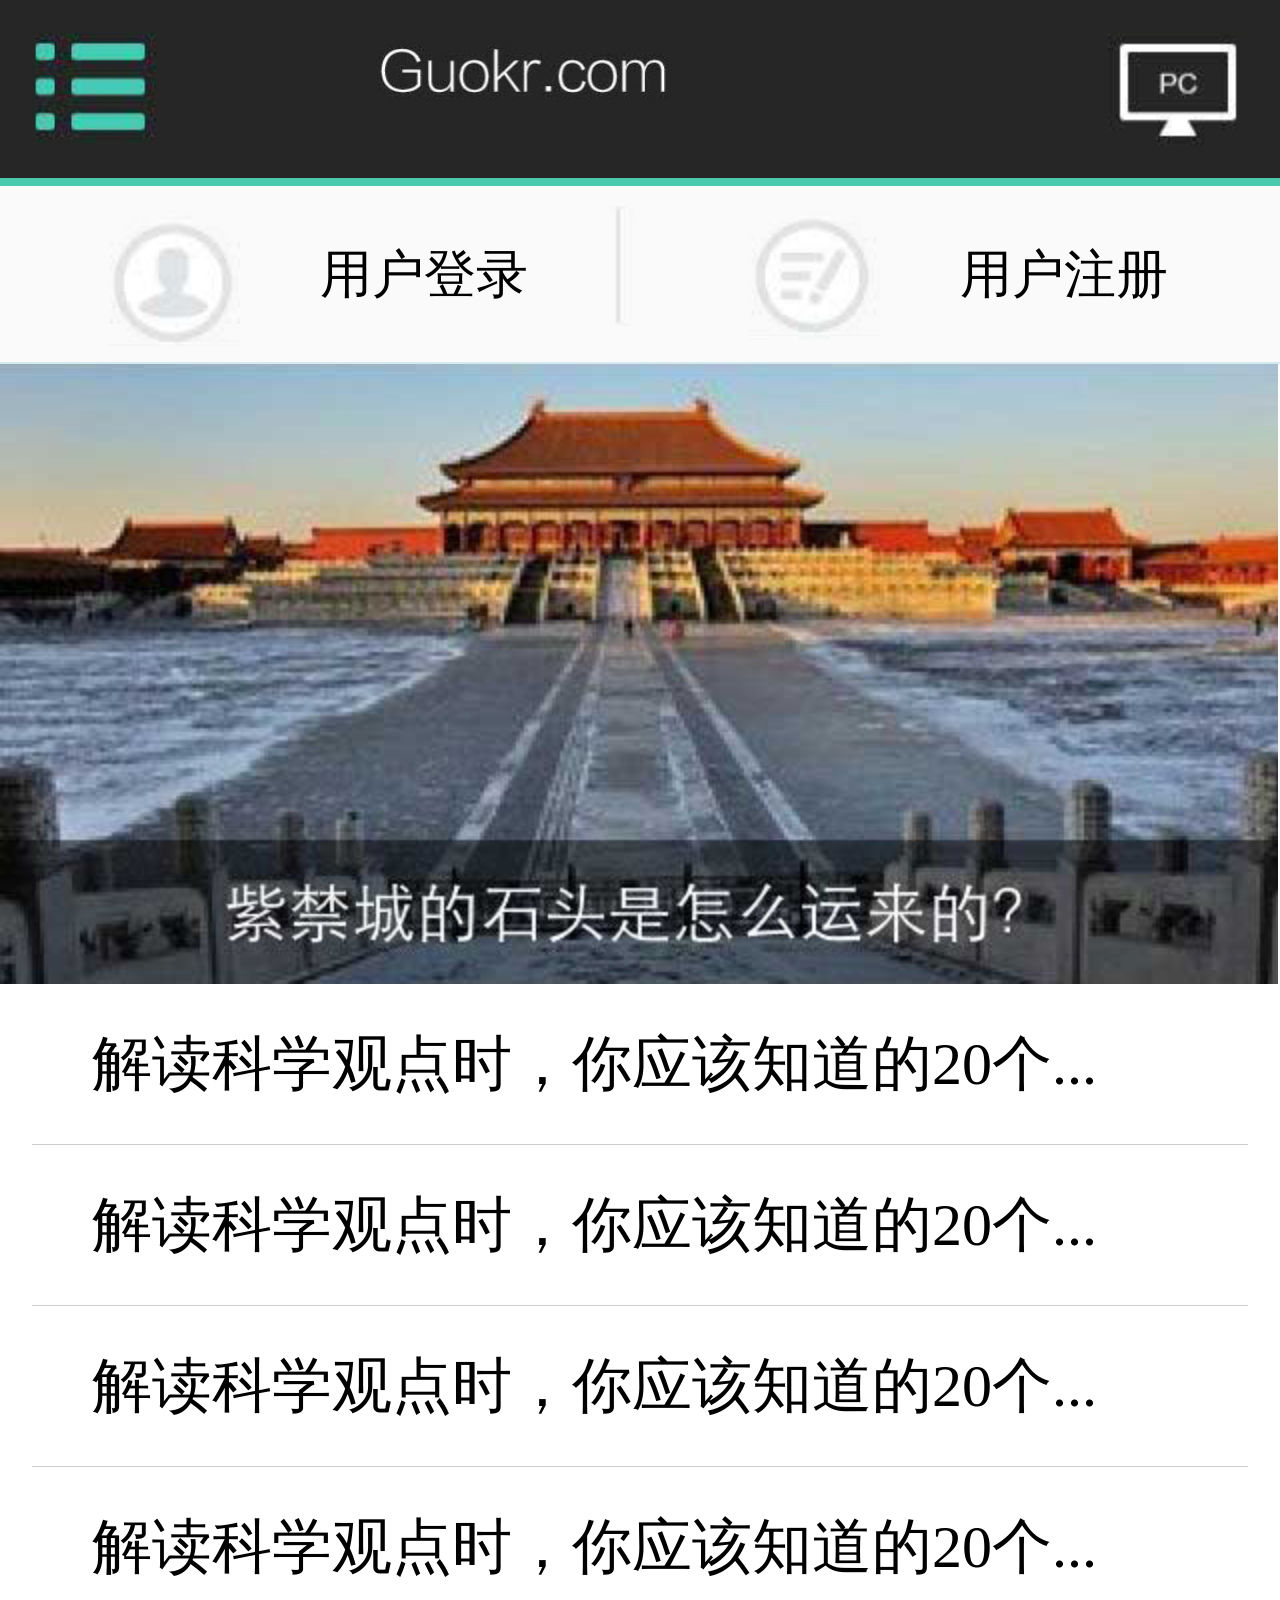
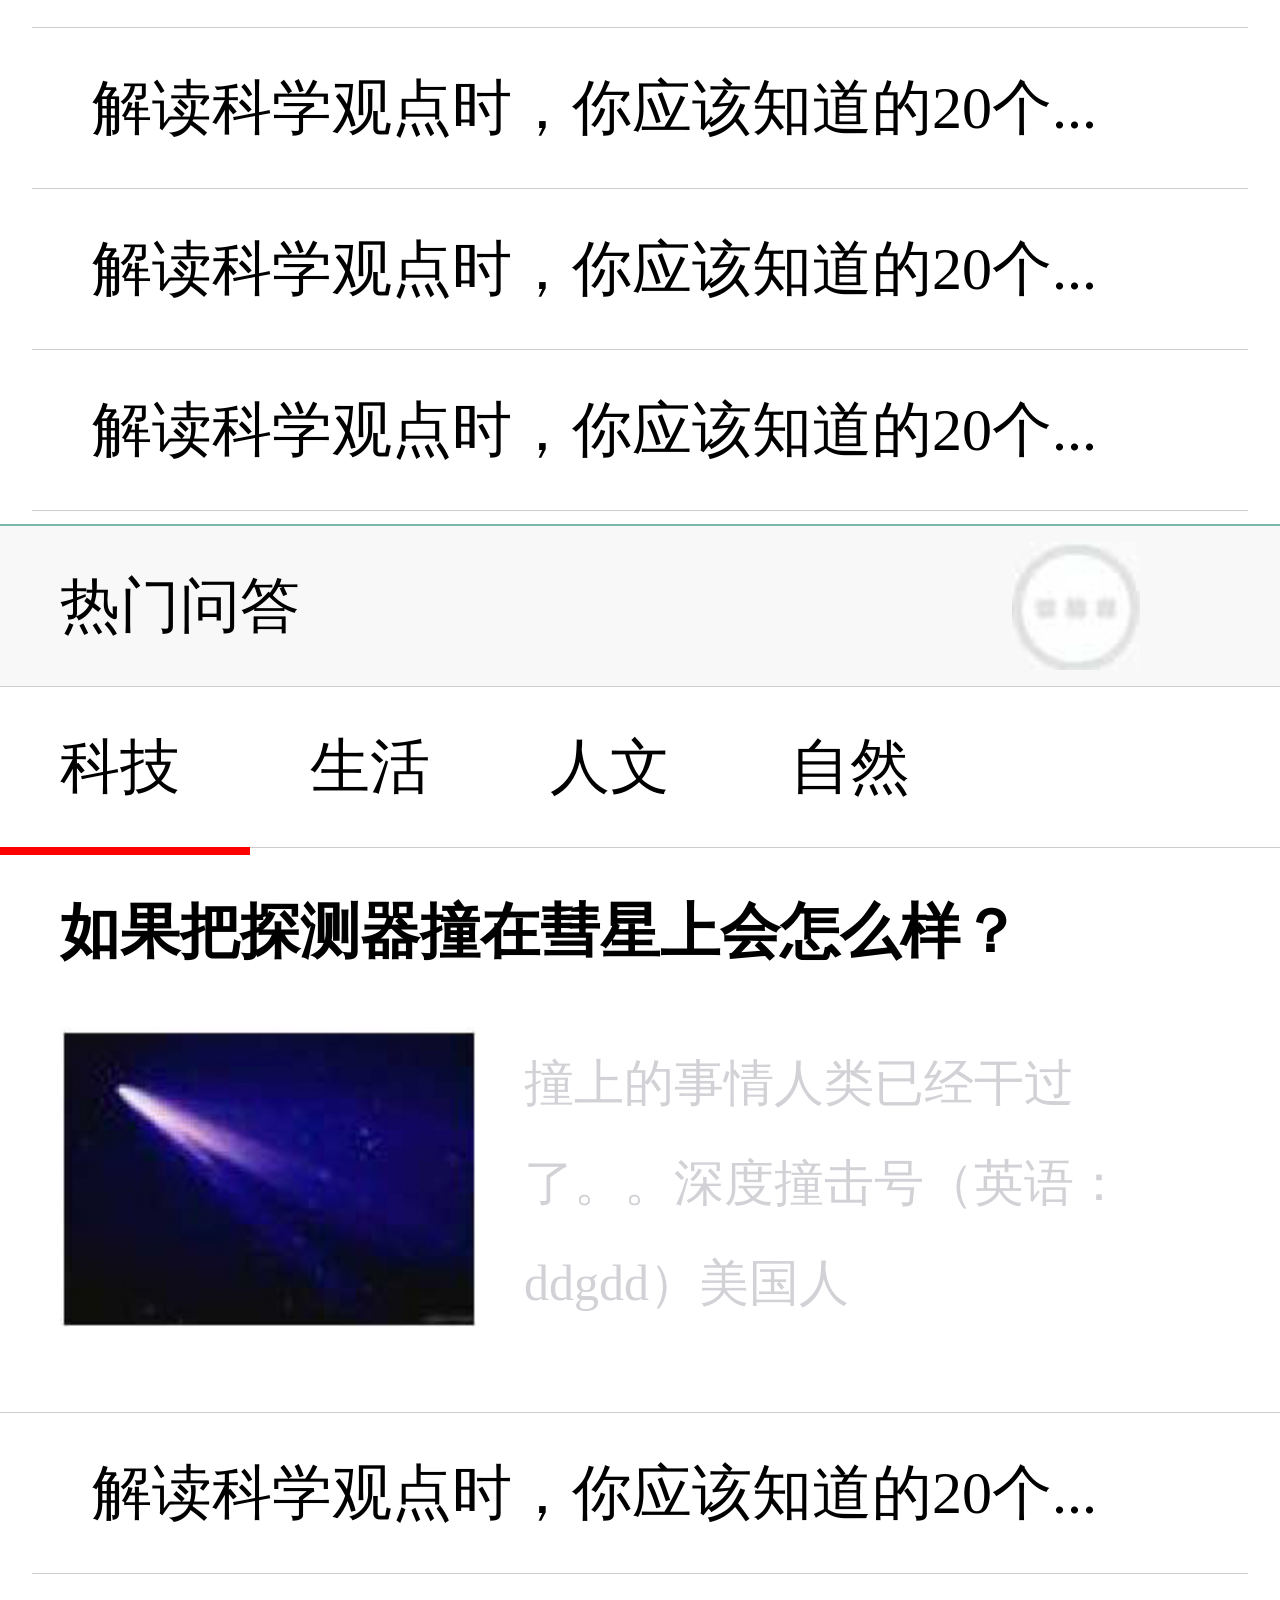
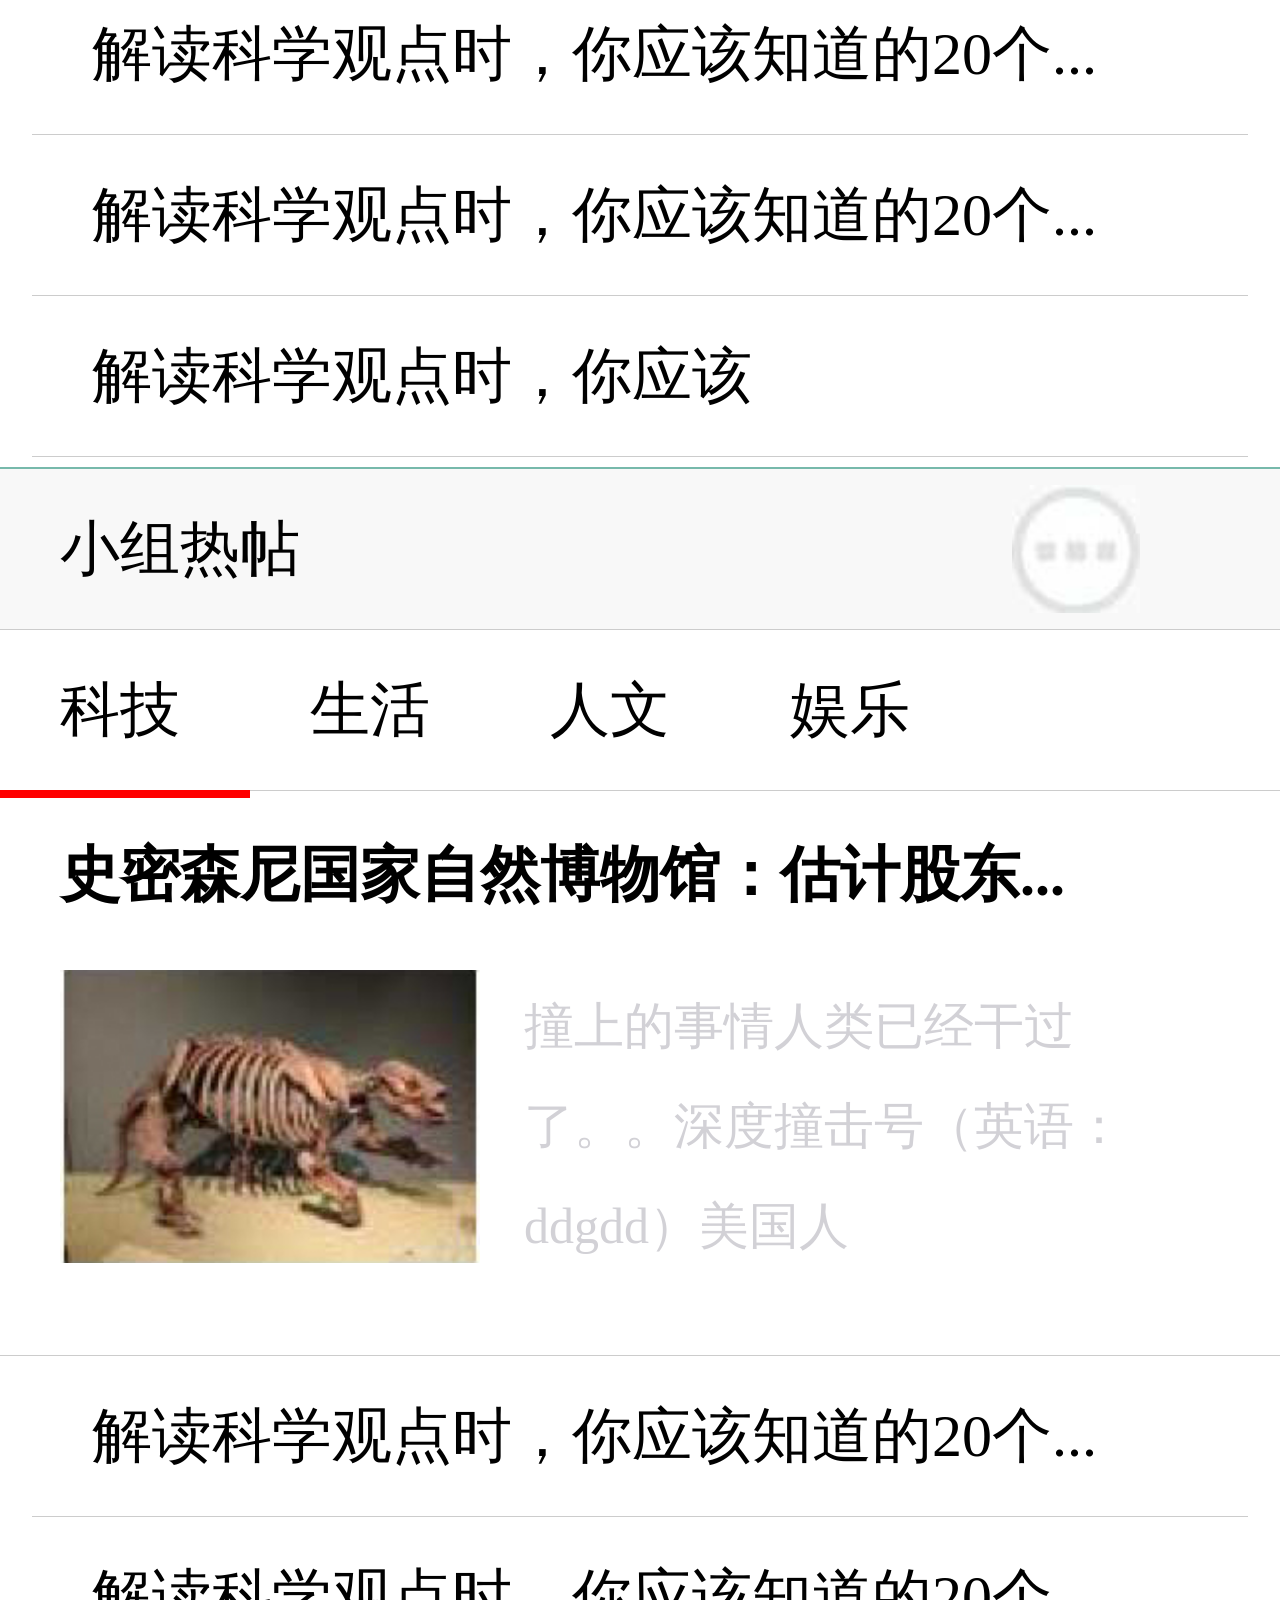
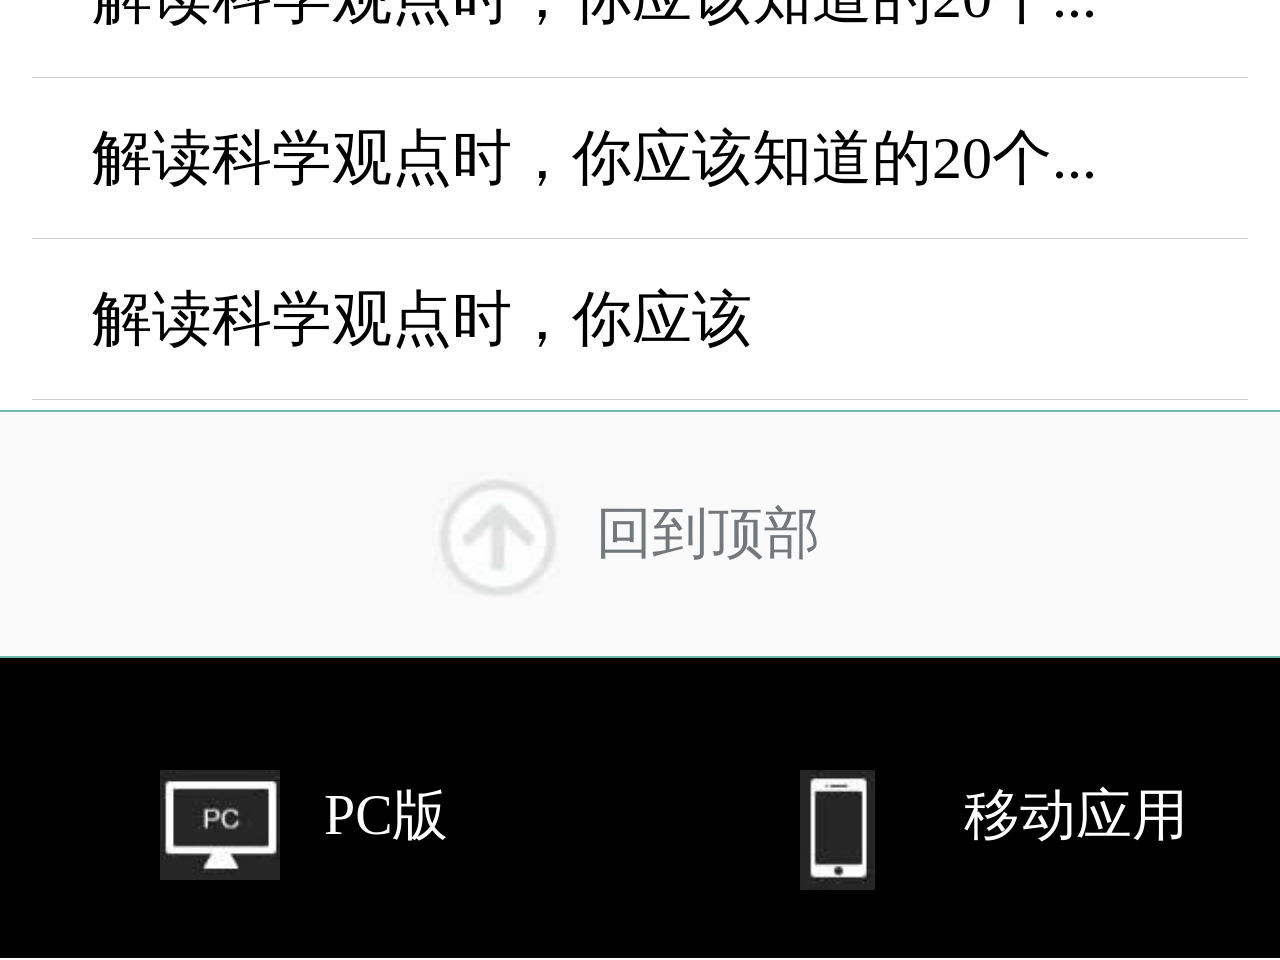
<file: shj/index.html>
<!DOCTYPE html>
<html lang="en">
<head>
    <meta charset="UTF-8">
    <title>智能社—http://www.zhinengshe.com</title>
    <meta name="viewport" content="width=device-width, user-scalable=no, initial-scale=1.0, maximum-scale=1.0">
    <link rel="stylesheet" href="base.css"/>
    <style>
        html{
            font-size: 20px;
        }
		.wrap{ width:16rem; height:72rem;}
		
		header{width:16rem; height:2.225rem; background:#262626;overflow: hidden;}
      	.left{ width:1.55rem; height:1.55rem;
				background:url(img/1.jpg) no-repeat;
				background-size: contain;
				text-indent: -999999rem;
				margin-left:0.4rem;
				margin-top:0.4rem;
				float: left;
				}
			.logo{
					width:3.7rem;
					height:0.975rem;
					background:url(img/2.jpg) no-repeat;
					background-size:contain;
					float: left;
					text-indent: -99999rem;
					margin-top: 0.5rem;
					margin-left: 2.75rem;
       		 }
			 .rie{
				 	width:1.75rem;
					height:1.5rem;
					background:url(img/3.jpg) no-repeat;
					background-size:contain;
					float: right;
					margin-top:0.4rem;
					margin-right:0.4rem;
				 }
			.nwe{ 
				width:16rem;
				border-top:0.1rem solid #49caac;
				border-bottom:2px solid #d3eaf0;
				height:2.2rem;
				background:#fafafa;
			}
			.left-l{
					width:8rem;
					float:left;
				}
			.left-s{
					width:1.65rem;
					height:1.65rem;
					background:url(img/4.jpg) no-repeat;
					background-size:contain;
					float:left;
					margin-top:0.35rem;
					margin-left:1.35rem;
				}
			.left-l p{
					font-size:0.65rem;
					float:left;
					margin-top:0.675rem;
					margin-left:1rem;
					
			}
			.left-ls{
					width:0.35rem;
					height:1.5rem;
					background:url(img/6.jpg) no-repeat;
					background-size:contain;
					float:left;
					margin-top:0.25rem;
					margin-left:1rem;
					display:block;
				}
			.right-r{width:8rem;
					float:left;
					}
			.right-s{
					width:1.65rem;
					height:1.65rem;
					background:url(img/5.jpg) no-repeat;
					background-size:contain;
					float:left;
					margin-top:0.35rem;
					margin-left:1.35rem;
				}
			.right-r p{
					font-size:0.65rem;
					float:left;
					margin-top:0.675rem;
					margin-left:1rem;
					
			}
			.tup{
				width:16rem;
				height:7.75rem;
				background:url(img/7.jpg) no-repeat;
				background-size:contain;
				
				}
			.wenzi{ width:16rem; height:14.25rem; background:#fff; border-bottom:2px solid #77b9ab;}
			.wenzi li{ width:15.2rem; height:2rem; border-bottom:1px solid #ccc; margin:0 auto;}							 			.wp{ font-size:0.75rem; color:5a5a5a; margin-left:0.75rem; line-height:2rem;}
			
			
			.rem{ width:16rem; height:2rem; border-bottom:1px solid #ccc; background:#f8f8f8;}
			h2{ font-size:0.75rem; color:#000; float:left; line-height:2rem; margin-left:0.75rem;}
			.rem-s{ width:1.75rem; height:1.6rem; background:url(img/8.jpg) no-repeat; background-size:contain; float:right; margin-top:0.2rem; margin-right:1.6rem; display:block;}
			.kej{ width:16rem; height:2rem; border-bottom:1px solid #ccc; background:#fff;}
			.kej li{ float:left;}
			.kej li a{ font-size:0.75rem; color:#000; line-height:2rem; margin:0 0.75rem;}
			.kej-li{ width:3.125rem; border-bottom:0.1rem solid red;}
			
			.rug{ width:16rem; height:6.5rem; border-bottom:1px solid #ccc;}
			.rug h3{ font-size:0.75rem; font-weight:bold; color:#000; margin-top:0.55rem; margin-left:0.75rem;}
			.huix{}
			.huix-s{ width:5.25rem; height:3.75rem; float:left; background:url(img/9.jpg) no-repeat; background-size:contain; margin-left:0.75rem; margin-top:0.675rem;}
			.huix-p{ width:8.4rem; font-size:0.625rem; line-height:1.25rem; float:right; color:#d2d1d6; margin-right:1.05rem; margin-top:0.75rem;}
			.jied{ height:8.175rem;}
			.huix-sd{ width:5.25rem; height:3.75rem; float:left; background:url(img/10.jpg) no-repeat; background-size:contain; margin-left:0.75rem; margin-top:0.675rem;}
			.huid{ width:16rem; height:3.05rem; border-bottom:2px solid #6eb8a9; background:#fafafa;}
			.huid-s{ width:1.6rem; height:1.6rem; background:url(img/11.jpg) no-repeat; background-size:contain; display:block; float:left; margin-left:5.4rem; margin-top:0.75rem;}
			.huid a{ font-size:0.7rem; color:#74787b; float:left;  margin-left:0.45rem; margin-top:1.05rem;}
			.di{ width:16rem; height:3.75rem; background:#000;}
			.ls{ width:50%; height:100%; float:left;}
			.ls-s{ width:1.5rem; height:1.5rem; background:url(img/13.jpg) no-repeat; background-size:contain; margin-top:1.4rem; margin-left:2rem; float:left; display:block;}
			.ls-p{ font-size:0.7rem; float:left; margin-top:1.5rem; margin-left:0.55rem; color:#fff;}
			.rs{ width:50%; height:100%; float:right;}
			.rs-s{ width:1.5rem; height:1.5rem; background:url(img/15.jpg) no-repeat; background-size:contain; margin-top:1.4rem; margin-left:2rem; float:left; display:block;}
			.rs-p{ font-size:0.7rem; float:left; margin-top:1.5rem; margin-left:0.55rem; color:#fff;}
			
    </style>
    <script>
        (function(global){
            function remChange(){
                document.documentElement.style.fontSize=20*document.documentElement.clientWidth/320+'px';
            }
            remChange();
            global.addEventListener('resize',remChange,false);
        })(window);
    </script>
</head>
<body>
    <div class="wrap">
    	<header class="clearfix">
           	<div class="left"></div>
            <h1 class="logo">聚划算</h1>
            <div class="rie"></div>
        </header>
        <div class="nwe clearfix">
        	<div class="left-l clearfix">
            	<span class="left-s"></span>
                <p>用户登录</p>
                <span class="left-ls"></span>
            </div>
            <div class="right-r">
            	<span class="right-s"></span>
                <p>用户注册</p>
            </div>
        </div>
        <div class="tup"></div>
        <ul class="wenzi">
        	<li>
            	<p class="wp">解读科学观点时，你应该知道的20个...</p>
            </li>
            <li>
            	<p class="wp">解读科学观点时，你应该知道的20个...</p>
            </li>
            <li>
            	<p class="wp">解读科学观点时，你应该知道的20个...</p>
            </li>
            <li>
            	<p class="wp">解读科学观点时，你应该知道的20个...</p>
            </li>
            <li>
            	<p class="wp">解读科学观点时，你应该知道的20个...</p>
            </li>
            <li>
            	<p class="wp">解读科学观点时，你应该知道的20个...</p>
            </li>
            <li>
            	<p class="wp">解读科学观点时，你应该知道的20个...</p>
            </li>
        </ul>
        
        
        <div class="clearfix rem">
        	<h2>热门问答</h2>
            <span class="rem-s"></span>
        </div>
        <ul class="kej clearfix">
        	<li class="kej-li">
            	<a href="javascript;:">科技</a>
            </li>
            <li>
            	<a href="javascript;:">生活</a>
            </li>
            <li>
            	<a href="javascript;:">人文</a>
            </li>
            <li>
            	<a href="javascript;:">自然</a>
            </li>
        </ul>
        
        <div class="clearfix rug">
        	<h3>如果把探测器撞在彗星上会怎么样？</h3>
            <div class="clearfix huix">
            	<span class="huix-s"></span>
                <p class="huix-p">撞上的事情人类已经干过了。。深度撞击号（英语：ddgdd）美国人</p>
            </div>
        </div>
         <ul class="wenzi jied">
        	<li>
            	<p class="wp">解读科学观点时，你应该知道的20个...</p>
            </li>
            <li>
            	<p class="wp">解读科学观点时，你应该知道的20个...</p>
            </li>
            <li>
            	<p class="wp">解读科学观点时，你应该知道的20个...</p>
            </li>
            <li>
            	<p class="wp">解读科学观点时，你应该</p>
            </li>
          
        </ul>
        
        <div class="clearfix rem">
        	<h2>小组热帖</h2>
            <span class="rem-s"></span>
        </div>
         <ul class="kej clearfix">
        	<li class="kej-li">
            	<a href="javascript;:">科技</a>
            </li>
            <li>
            	<a href="javascript;:">生活</a>
            </li>
            <li>
            	<a href="javascript;:">人文</a>
            </li>
            <li>
            	<a href="javascript;:">娱乐</a>
            </li>
        </ul>
        
          <div class="clearfix rug">
        	<h3>史密森尼国家自然博物馆：估计股东...</h3>
            <div class="clearfix huix">
            	<span class="huix-sd"></span>
                <p class="huix-p">撞上的事情人类已经干过了。。深度撞击号（英语：ddgdd）美国人</p>
            </div>
        </div>
         <ul class="wenzi jied">
        	<li>
            	<p class="wp">解读科学观点时，你应该知道的20个...</p>
            </li>
            <li>
            	<p class="wp">解读科学观点时，你应该知道的20个...</p>
            </li>
            <li>
            	<p class="wp">解读科学观点时，你应该知道的20个...</p>
            </li>
            <li>
            	<p class="wp">解读科学观点时，你应该</p>
            </li>
          
        </ul>
       
       
       
       <div class="huid clearfix">
       		<span class="huid-s"></span>
            <a href="#">回到顶部</a>
       </div>
       <div class="clearfix di">
       		<div class="clearfix ls">
            	<span class="ls-s"></span>
                <p class="ls-p">PC版</p>
            </div>
            <div class="clearfix rs">
            	<span class="rs-s"></span>
                <p class="rs-p">移动应用</p>
                
            </div>
            
       </div>
    </div>
</body>
</html>
</file>
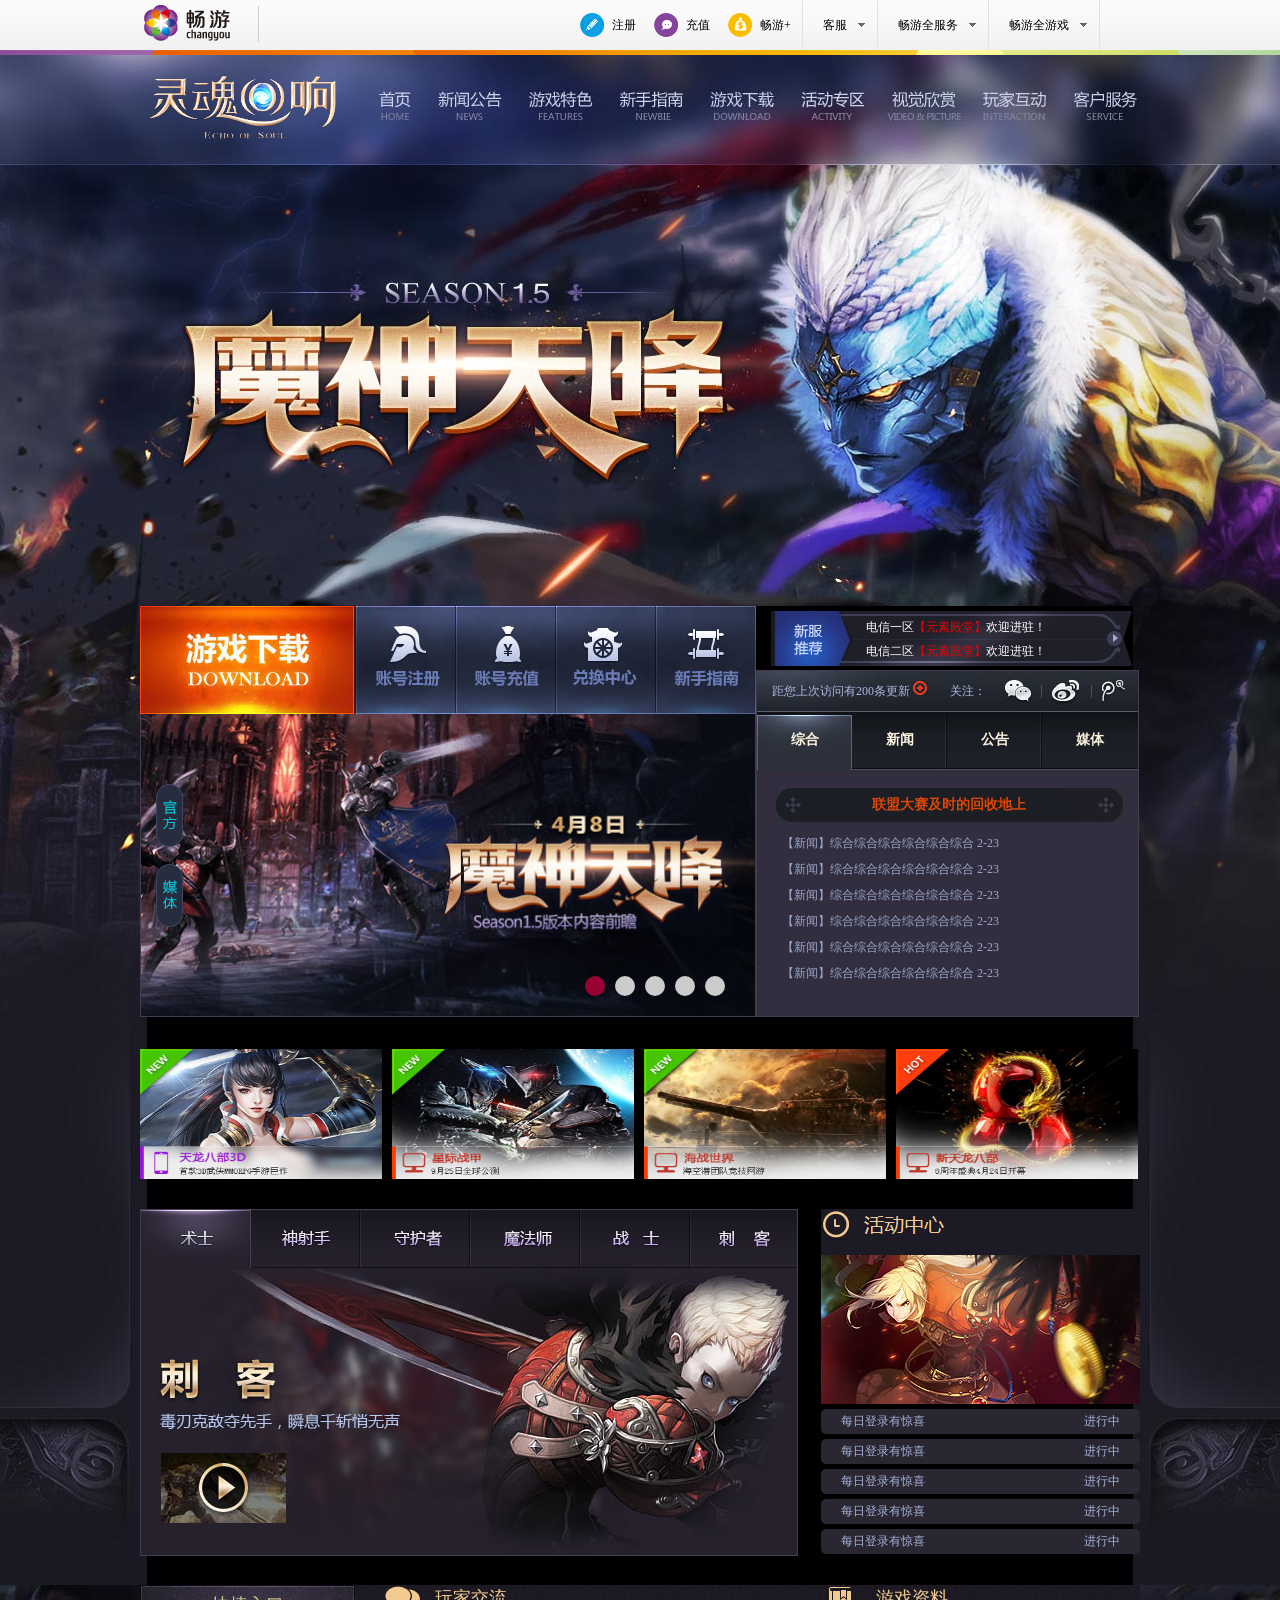
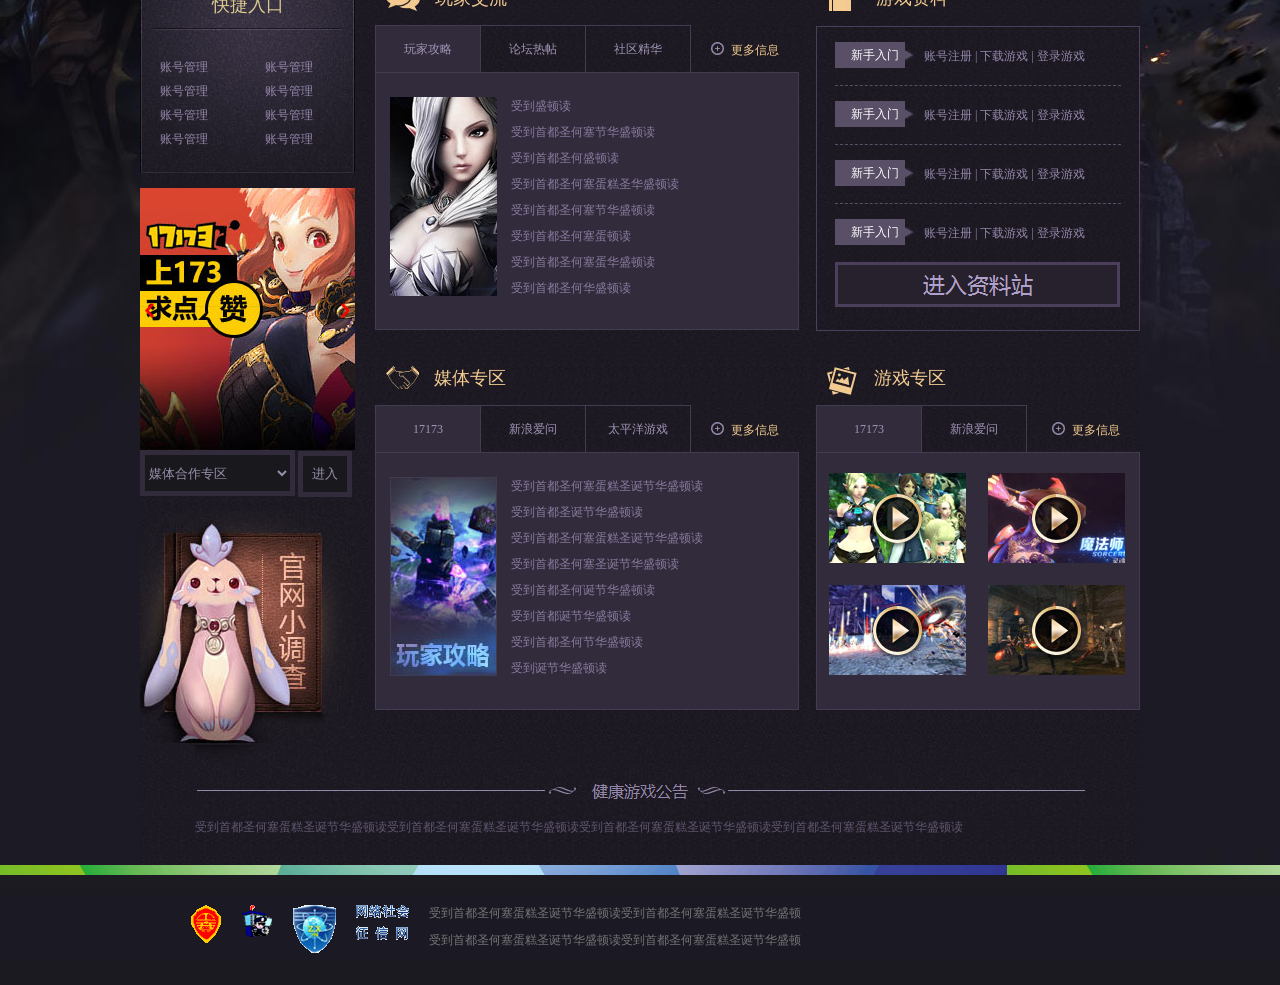
<file: soul/index.html>
<!DOCTYPE html PUBLIC "-//W3C//DTD XHTML 1.0 Transitional//EN" "http://www.w3.org/TR/xhtml1/DTD/xhtml1-transitional.dtd">
<html xmlns="http://www.w3.org/1999/xhtml">
<head>
<meta http-equiv="Content-Type" content="text/html; charset=utf-8" />
<title>无标题文档</title>
<link rel="stylesheet" href="css/base.css" />
<style>
/*--头部导航部分开始--*/
.big-bg {
	width: 100%;
	height: 1585px;
	background: url(img/con_bg.jpg) no-repeat center 55px;
}
.header_box {
height:
}
.syj_header {
	height: 55px;
	background: url(img/nav_bg.png);
}
.syj_header_top {
	width: 1000px;
	height: 50px;
	margin: 0 auto;
	background: url(img/logo_dark.png) no-repeat;
	top: 0;
	left: 0;
}
.syj_header_top > h2 {
	width: 118px;
	float: left;
	height: 50px;
}
.syj_header_top > h2 > a {
	width: 118px;
	height: 36px;
	text-indent: -888em;
	display: inline-block;
	margin-top: 6px;
	border-right: 1px solid #cecece;
}
.syj_top_lft {
	float: left;
	width: 240px;
	height: 50px;
	margin-left: 304px;
	border-right: 1px solid #e1e1e1;
}
.syj_top_lft > li {
	height: 50px;
	float: left;
	position: relative;
	padding-left: 50px;
	line-height: 50px;
}
.syj_top_lft > li >i {
	width: 24px;
	height: 24px;
	display: inline-block;
	transition: all 0.5s;
	position: absolute;
	top: 13px;
	left: 18px;
	background: url(img/cyou_sprite.png) no-repeat -139px 0;
}
.syj_top_lft > li >i:hover {
	transform: rotate(720deg);
}
.syj_header_top .syj_top_i1 {
	background: url(img/cyou_sprite.png) no-repeat -164px 0;
}
.syj_header_top .syj_top_i2 {
	background: url(img/cyou_sprite.png) no-repeat -189px 0;
}
.syj_qlbk {
	padding: 0;
}
.syj_lp {
	float: left;
	margin-right: 10px;
}
.syj_lp_ul {
	position: relative;
	z-index: 1;
}
.syj_lp_ul li {
	float: left;
}
.syj_lp_ul>li>a {
	height: 50px;
	padding-left: 20px;
	padding-right: 30px;
	line-height: 50px;
	display: inline-block;
	position: relative;
	border-right: 1px solid #e1e1e1;
}
.syj_lp_ul li a b {
	width: 7px;
	height: 4px;
	display: inline-block;
	background: url(img/cyou_sprite.png) no-repeat -206px -148px;
	position: absolute;
	right: 12px;
	top: 23px;
}
.syj_lp_l1 {
	position: relative;
}
.lp-kefu-n{
	display:none;
}
.syj_dw_ul {
	z-index: -1;
	width: 92px;
	height: 94px;
	background: #f2f2f2;
	border: 1px solid #b9b8c0;
	position: absolute;
	top: 49px;
	right: 0;
}
.syj_dw_ul li {
	position: relative;
	width: 60px;
	height: 30px;
	padding-left: 32px;
	line-height: 30px;
	cursor: pointer;
}
.syj_kefu span {
	position: absolute;
	left: 6px;
	top: 6px;
	display: inline-block;
	width: 18px;
	height: 18px;
	transition: all 0.5s;
	background: url(img/top-bg6.png) no-repeat;
}
.syj_kefu:hover.syj_kefu span {
	transform: rotate(720deg);
}
.syj_dw_ul .syj_bk {
	border-top: 1px solid #b9b8c0;
	border-bottom: 1px solid #b9b8c0;
}
.syj_bk span {
	position: absolute;
	left: 6px;
	top: 6px;
	display: inline-block;
	width: 18px;
	height: 18px;
	transition: all 0.5s;
	background: url(img/top-bg5.png) no-repeat;
}
.syj_bk:hover.syj_bk span {
	transform: rotate(720deg);
}
.syj_huiyuan span {
	position: absolute;
	left: 6px;
	top: 6px;
	display: inline-block;
	width: 18px;
	height: 18px;
	transition: all 0.5s;
	background: url(img/top-bg7.png) no-repeat;
}
.syj_huiyuan:hover.syj_huiyuan span {
	transform: rotate(720deg);
}


.syj_lp_l2{
	position:relative;}
.lp_fuwu{
	display:none;
	position:relative;
	z-index:-1;
	position:absolute; right:0; top:49px;
	width:328px;
	background:#f2f2f2;
	border:1px solid #bbb9ba;
}
.lp-txz{
	height:66px;
}
.lp-txz h6{
	height:32px;
	padding-left:46px;
	line-height:32px;
	font-weight:bold;
	color:#494949;
	background:url(img/top-bg1.png) no-repeat 20px center;
}
.lp-yh-rz{
	height:32px;
	background:#fcfcfc;
	border-top:1px solid #dcdcdc;
	border-bottom:1px solid #dcdcdc;
	cursor:pointer;
}
.lp-yh-rz>li{
	text-align:center;
	width:109px;
	color:#343434;
	line-height:32px;
}
.lp-yh-rz>li:hover{
	background:#dadada;
}
.lp_fuwu .lp-sm-rz{
	width:108px;
	border-left:1px solid #e0e0e0;
	border-right:1px solid #e0e0e0;
}
.lp-txz>h5{
	height:32px;
	padding-left:46px;
	line-height:32px;
	font-weight:bold;
	color:#494949;
	background:url(img/top-bg2.png) no-repeat 20px center;
}
.lp-txz>h4{
	height:32px;
	padding-left:46px;
	line-height:32px;
	font-weight:bold;
	color:#494949;
	background:url(img/top-bg3.png) no-repeat 20px center;
}
.lp-txz>h3{
	height:32px;
	padding-left:46px;
	line-height:32px;
	font-weight:bold;
	color:#494949;
	background:url(img/top-bg4.png) no-repeat 20px center;
}


.syj_lp_l3{
	position:relative;
}
.lp-cy-qf{
	position:absolute; right:0; top:49px;
	z-index:-1;
	width:874px;
	height:380px;
	background:#f2f2f2;
	border:1px solid #bebbb6;
}
.lp-cy-top{
	height:255px;
	border-bottom:1px solid #d8d8d8;
}
.lp-cy-l{
	float:left;
	width:236px;
	margin-right:10px;
	border-right:1px solid #d8d8d8;
}
.lp-cy-p1{
	border-bottom:1px solid #d8d8d8;
}
.lp-cy-r{
	float:left;
}
.lp-l-game{
	float:left;
	width:292px;
	height:178px;
}
.lp-l-btm{
	margin-bottom:40px;}
.lp-r-game{
	float:left;
	width:292px;
	margin-left:32px;
}
.lp-l-dl dt{
	height:32px;
	line-height:32px;
	color:#a4a4a4;
	font-size:14px;
	font-weight:bold;
	margin-bottom:10px;
	border-bottom:1px dashed #d8d8d8;
}
.lp-l-dl dd{
	float:left;
	margin-right:20px;
}
.lp-p-dd1>a{
	color:#f9570e;
}
.lp-p-dd2>a{
	color:#6f1994;
}
.lp-game-bom .lp-l-rig{
	width:616px;
}
.lp-game-dl>dt{
	width:616px;
	float:left;
	height:32px;
	line-height:32px;
	color:#a4a4a4;
	font-size:14px;
	font-weight:bold;
	margin-bottom:10px;
	border-bottom:1px dashed #d8d8d8;
}
.lp-game-dl dd{
	float:left;
	margin-right:20px;
}
.lp-ganme-co1>a{
	color:#f9570e;
}
.lp-cy-btm{
	padding-left:3px;
	padding-top:7px;
}
.lp-cy-btm>img{
	display:none;
	border:1px solid #ccc;
}
.lp-cy-btm .img-active{
	display:block;
}
.lp-cy-qf{
	display:none;
}
.lp-cy-qf .a-active{
	color:#46c601;
}



.syj_nav {
	width: 1000px;
	height: 551px;
	margin: 0 auto;
	background: url(img/header_main.jpg) no-repeat;
}
.syj_nav h1 {
	width: 190px;
	height: 100px;
	margin-left: 7px;
	float: left;
	background: url(img/logo.gif) no-repeat;
}
.syj_nav h1 a {
	width: 190px;
	height: 100px;
	display: inline-block;
}
.syj_nav_ul {
	width: 775px;
	height: 110px;
	float: left;
	margin-left: 28px;
	background: url(img/navbg.png) no-repeat;
}
.syj_nav_ul li {
	width: 86px;
	height: 107px;
	float: left;
	position: relative;
	text-align: center;
	font-size: 16px;
	line-height: 110px;
}
.syj_nav_sh {
	overflow: hidden;
}
.syj_nav_ul .syj_top_sy {
	width: 60px;
}
.syj_nav_li1 {
	margin-left: 5px;
}
.syj_nav_ul li:hover {
	border-bottom: 3px solid #93C;
}
.syj_nav_yx {
	width: 100%;
	height: 98px;
	font-size: 12px;
	padding-top: 12px;
	text-align: center;
	display: none;
	background: url(img/nav_new_hover.jpg) no-repeat;
	position: absolute;
	top: 0;
	left: 0;
}
.syj_nav_yx a {
	display: block;
	color: #e6e2e0;
	line-height: 24px;
}
.syj_nav_yx a:hover {
	color: red;
}
.syj_nav_ul li:hover .syj_nav_yx {
	display: block;
}
.guanggao {
	width: 1000px;
	height: 551px;
	margin: 0 auto;
}
/*--头部导航部分结束--*/



/*--游戏下载部分开始--*/
.down-load {
	width: 1000px;
	-height: 413px;
	margin: 0 auto;
}
.down-load-left {
	float: left;
	width: 616px;
	height: 413px;
}
.down-nav {
	width: 616px;
	height: 108px;
	background: url(img/sprite.jpg) no-repeat -1px -1px;
}
.down-nav li {
	float: left;
	cursor: pointer;
}
.donw-l1 {
	width: 215px;
	height: 108px;
}
.donw-l2, .donw-l3, .donw-l4, .donw-l5 {
	width: 100px;
	height: 108px;
}
.donw-l1:hover {
	width: 215px;
	height: 108px;
	background: url(img/sprite.jpg) no-repeat -1px -111px;
}
.donw-l2:hover {
	width: 100px;
	height: 108px;
	background: url(img/sprite.jpg) no-repeat -216px -111px;
}
.donw-l3:hover {
	width: 100px;
	height: 108px;
	background: url(img/sprite.jpg) no-repeat -316px -111px;
}
.donw-l4:hover {
	width: 100px;
	height: 108px;
	background: url(img/sprite.jpg) no-repeat -416px -111px;
}
.donw-l5:hover {
	width: 100px;
	height: 108px;
	background: url(img/sprite.jpg) no-repeat -516px -111px;
}
.guangfang {
	position: relative;
	width: 614px;
	height: 302px;
	border: 1px solid #433b4f;
	border-top: none;
}
.guangfang-str-t {
	position: absolute;
	left: 15px;
	top: 70px;
	z-index: 10;
	width: 27px;
	height: 63px;
	background: url(img/slider_main.png) no-repeat;
}
.guangfang-str-t:hover {
	position: absolute;
	left: 15px;
	top: 70px;
	width: 27px;
	height: 63px;
	cursor: pointer;
	background: url(img/slider_h_main.png) no-repeat;
}
.guangfang-str-b {
	position: absolute;
	left: 15px;
	top: 150px;
	z-index: 10;
	width: 27px;
	height: 63px;
	background: url(img/slider_media.png) no-repeat;
}
.guangfang-str-b:hover {
	position: absolute;
	left: 15px;
	top: 150px;
	width: 27px;
	height: 63px;
	cursor: pointer;
	background: url(img/slider_h_media.png) no-repeat;
}
.guangfang img {
	position: absolute;
	left: 0;
	top: 0;
	width: 614px;
}
.guangfang .active {
	display: block;
}
.anniu {
	position: absolute;
	right: 20px;
	bottom: 20px;
	z-index: 8;
}
.anniu li {
	width: 20px;
	height: 20px;
	border-radius: 50%;
	background: #ccc;
	float: left;
	margin-right: 10px;
}
.anniu .active {
	background: #903;
}
.down-load-right {
	float: left;
	width: 384px;
	height: 413px;
}
.down-r-bt {
	width: 384px;
	height: 64px;
	background: url(img/sever.png) no-repeat 15px 5px;
}
.down-dw {
	margin-left: 110px;
	padding-top: 9px;
}
.down-dw p {
	height: 24px;
	line-height: 24px;
	color: #fff;
}
.down-dw span {
	color: #f00000;
}
.down-r-t {
	width: 381px;
	border: 1px solid #433b4f;
}
.down-t-ct {
	width: 381px;
	height: 41px;
	background: url(img/sprite.jpg) no-repeat 0 -221px;
}
.down-t-ct p {
	float: left;
	width: 220px;
	height: 41px;
	color: #adb9e0;
	font-size: 12px;
	margin-left: 15px;
	line-height: 41px;
}
.down-t-ct i {
	width: 14px;
	height: 14px;
	margin-right: 20px;
	display: inline-block;
	background: url(img/sprite.jpg) no-repeat -603px -227px;
}
.down-r-t ul {
	width: 384px;
	height: 41px;
}
.down-r-t ul li {
	float: left;
	margin-right: 15px;
}
.t-bt-c2 {
	width: 26px;
	height: 21px;
	margin-left: 13px;
	margin-top: 9px;
}
.t-bt-c2:hover {
	background: url(img/sprite.jpg) no-repeat -405px -231px;
}
.t-bt-c3 {
	width: 27px;
	height: 21px;
	margin-left: 6px;
	margin-top: 9px;
}
.t-bt-c3:hover {
	background: url(img/sprite.jpg) no-repeat -448px -231px;
}
.t-bt-c4 {
	width: 24px;
	height: 23px;
	margin-left: 7px;
	margin-top: 7px;
}
.t-bt-c4:hover {
	background: url(img/sprite.jpg) no-repeat -493px -229px;
}
.news {
	width: 381px;
	height: 304px;
	background: #322e3f;
}
.news .news-dh {
	width: 381px;
	height: 58px;
	background: url(img/sprite.jpg) no-repeat 0 -262px;
}
.news .news-dh li {
	float: left;
	width: 95px;
	height: 58px;
	margin: 0;
	text-align: center;
	line-height: 55px;
	color: #fdf4e0;
	font-size: 14px;
	font-weight: bold;
}
.news-dh .active {
	width: 94px;
	height: 55px;
	cursor: pointer;
	background: url(img/sprite.jpg) no-repeat -94px -320px;
}
.news-tz {
	width: 347px;
	height: 34px;
	margin: 0 auto;
	margin-top: 18px;
	margin-bottom: 8px;
	background: url(img/sprite.jpg) no-repeat 0 -378px;
}
.news-tz>p {
	height: 34px;
	line-height: 34px;
	text-align: center;
	color: #db4606;
	font-size: 14px;
	font-weight: bold;
}
.news-content {
 height:
}
.news-content>li {
	height: 246px;
	margin: 0;
	display: none;
}
.news-content .show {
	display: block;
}
.news-xiwen li {
	line-height: 26px;
	margin-left: 25px;
	color: #9ca7ca;
}
.news-xiwen li a {
	color: #9ca7ca;
}
.news-xiwen li a:hover {
	color: #F00;
}
.gg-bufen {
	width: 1000px;
	margin: 30px auto;
}
.gg-bufen>img {
	float: left;
	transition: all 0.5s ease-in-out;
}
.gg-bufen>img:hover {
	transform: translate(0px, 0) rotateY(360deg) scale(1) skew(0deg);
	-opacity:0;
}
.gg-bj {
	margin-left: 10px;
	margin-right: 10px;
}
.gg-rbj {
	margin-right: 10px;
}
.gg-a{
	float:left;
	display: block;
	width: 242px;
	height: 130px;
	position: relative;
	-moz-transform-style: preserve-3d;
}
.gg-bufen .front {
	cursor: pointer;
	backface-visibility: hidden;
	width: 242px;
	height: 130px;
	background: #fff;
	position: absolute;
	top: 0px;
	left: 0px;
	z-index: 1;
}
.gg-bufen .back {
	cursor: pointer;
	backface-visibility: hidden;
	width: 242px;
	height: 130px;
	background: #000;
	position: absolute;
	top: 0px;
	left: 0px;
}
.back img{
	width:242px;
	height:130px;
}
.front img{
	width:242px;
	height:130px;
}
.front, .back {
	-webkit-backface-visibility: hidden;
	-moz-backface-visibility: hidden;
	-ms-backface-visibility: hidden;
	backface-visibility: hidden;
	-webkit-transition: 0.6s;
	-webkit-transform-style: preserve-3d;
	-moz-transition: 0.6s;
	-moz-transform-style: preserve-3d;
	-o-transition: 0.6s;
	-o-transform-style: preserve-3d;
	-ms-transition: 0.6s;
	-ms-transform-style: preserve-3d;
	transition: 0.6s;
	transform-style: preserve-3d;
	position: absolute;
	top: 0;
	left: 0;
	background-color: #fff;
	display: table;
	background-size: cover;
	background-position: center
}
.front {
	-webkit-transform: rotateY(0deg);
	-moz-transform: rotateY(0deg);
	-o-transform: rotateY(0deg);
	-ms-transform: rotateY(0deg);
	transform: rotateY(0deg)
}
.back {
	-webkit-transform: rotateY(-180deg);
	-moz-transform: rotateY(-180deg);
	-o-transform: rotateY(-180deg);
	-ms-transform: rotateY(-180deg);
	transform: rotateY(-180deg)
}
/*.gg-bufen a:hover:not(.switch) .back {
	-webkit-transform: rotateY(0deg);
	-moz-transform: rotateY(0deg);
	-o-transform: rotateY(0deg);
	-ms-transform: rotateY(0deg);
 	transform:rotateY(0deg)  display:block;
}*/
.back-active{
	-webkit-transform: rotateY(0deg);
	-moz-transform: rotateY(0deg);
	-o-transform: rotateY(0deg);
	-ms-transform: rotateY(0deg);
 	transform:rotateY(0deg)  display:block;
}
/*.gg-bufen a:hover:not(.switch) .front {
	-webkit-transform: rotateY(180deg);
	-moz-transform: rotateY(180deg);
	-o-transform: rotateY(180deg);
	-ms-transform: rotateY(180deg);
	transform: rotateY(180deg)
}*/
.front-active{
	-webkit-transform: rotateY(180deg);
	-moz-transform: rotateY(180deg);
	-o-transform: rotateY(180deg);
	-ms-transform: rotateY(180deg);
	transform: rotateY(180deg)
}
/*--游戏下载部分结束--*/



/*--活动中心部分开始--*/
.hd-zx {
	width: 1000px;
	height: 346px;
	margin: 0 auto;
}
.hd-zx-l {
	width: 656px;
	height: 345px;
	border: 1px solid #433b4f;
	float: left;
}
.hd-zx-nav {
	width: 656px;
	height: 58px;
	background: url(img/sprite.jpg) no-repeat 0 -412px;
}
.hd-zx-nav>li {
	float: left;
	width: 109px;
	height: 58px;
}
.i1 {
	width: 110px;
	display: inline-block;
	height: 58px;
	background: url(img/sprite.jpg) no-repeat 0 -471px;
}
.i2 {
	width: 110px;
	display: inline-block;
	height: 58px;
	background: url(img/sprite.jpg) no-repeat -109px -471px;
}
.i3 {
	width: 111px;
	display: inline-block;
	height: 58px;
	background: url(img/sprite.jpg) no-repeat -218px -471px;
}
.i4 {
	width: 112px;
	display: inline-block;
	height: 58px;
	background: url(img/sprite.jpg) no-repeat -327px -471px;
}
.i5 {
	width: 114px;
	display: inline-block;
	height: 58px;
	background: url(img/sprite.jpg) no-repeat -436px -471px;
}
.i6 {
	width: 109px;
	display: inline-block;
	height: 58px;
	background: url(img/sprite.jpg) no-repeat -545px -471px;
}
.hd-zx-l i {
	display: none;
}
.active i {
	display: block;
}
.juese {
	width: 656px;
	height: 287px;
	position: relative;
}
.juese img {
	position: absolute;
	left: 0;
	top: 0;
	width: 656px;
	height: 287px;
}
.juese .active {
	display: block;
}
.hd-zx-r {
	float: right;
	width: 319px;
	height: 346px;
}
.hd-zx-r h5 {
	width: 318px;
	height: 46px;
	background: url(img/hbt.png) no-repeat;
}
.hd-zx-gonggao>li {
	background: #2a2732;
	border-radius: 5px;
	margin-bottom: 5px;
}
.hd-zx-dl>p {
	float: left;
	line-height: 25px;
	padding-left: 20px;
	color: #a6b2d8;
}
.hd-zx-dl>i {
	float: right;
	line-height: 25px;
	padding-right: 20px;
	color: #a6b2d8;
}
.active .hd-zx-dl {
	display: none;
}
.hd-zx-r img {
	display: none;
}
.active .lister {
	display: block;
}
/*--活动中心部分结束--*/



/*--内容主题部分开始--*/
.cont-bg {
	width: 100%;
	height: 1000px;
	background: url(img/content.jpg) center 0;
}
.cont {
	width: 1000px;
	height: 760px;
	margin: 0 auto;
	margin-top: 30px;
	background: url(img/x-bg.png);
}
.cont-l {
	float: left;
	width: 215px;
	height: 760px;
}
.cont-l-t {
	width: 215px;
	height: 188px;
	background: url(img/sprite.jpg) no-repeat 0 -555px;
}
.cont-l-t h2 {
	width: 215px;
	height: 40px;
	text-align: center;
	line-height: 40px;
	color: #dbca90;
	font-size: 18px;
}
.cont-l-ul {
	float: left;
	width: 85px;
	padding-top: 30px;
	padding-left: 20px;
}
.cont-l-ul>li {
	line-height: 24px;
	color: #9587ab;
	cursor: pointer;
}
.cont-l-c {
	width: 215px;
	height: 308px;
	margin-top: 15px;
	margin-bottom: 15px;
}
.cont-l-c-sel {
	width: 155px;
	height: 46px;
	border: 5px solid #322b3c;
	background: #19181d;
	color: #998faa;
	cursor: pointer;
}
.cont-l-c-inp {
	width: 54px;

	height: 46px;
	border: 5px solid #322b3c;
	background: #19181d;
	color: #998faa;
	cursor: pointer;
}
.cont-c {
	float: left;
	width: 424px;
	height: 760px;
	margin-left: 20px;
}
.cont-c-top {
	width: 424px;
	height: 380px;
}
.cont-c-hbt {
	width: 424px;
	height: 40px;
}
.cont-c-hbt>h3 {
	float: left;
	width: 35px;
	height: 26px;
	margin-left: 10px;
	background: url(img/sprite.jpg) no-repeat -613px -351px;
}
.cont-c-b {
	position: relative;
}
.cont-c-b a {
	display: inline-block;
	color: #f4cc91;
	padding-left: 20px;
	position: absolute;
	top: 17px;
	right: 20px;
	background: url(img/yd.png) no-repeat;
}
.cont-c-b a:hover {
	background: url(img/yd1.png) no-repeat;
}
.cont-c-hbt>p {
	float: left;
	color: #f4cc91;
	height: 26px;
	line-height: 26px;
	margin-left: 15px;
	font-size: 18px;
}
.cont-c-b>ul {
	margin-left: 1px;
}
-.cont-c-b>ul>li {
	 float:left;
	 width:104px;
	 height:46px;
	 border:1px solid #433b4f;
	 border-bottom:none;
	 margin-left:-1px;
	 cursor:pointer;
	 text-align:center;
	 line-height:46px;
	 color:#a295b7;
}
.cont-xxnr {
	height: 256px;
	background: #322b3c;
	border: 1px solid #433b4f;
}
.cont-xxnr>img {
	float: left;
	margin-top: 24px;
	margin-left: 14px;
	margin-right: 14px;
	margin-bottom: 33px;
}
.cont-xxnr>ul {
	float: left;
	margin-top: 20px;
}
.cont-xxnr>ul>li {
	line-height: 26px;
	color: #8a7d9f;
	cursor: pointer;
}
.cont-xxnr>ul>li:hover {
	color: red;
}
.cont-c-hbt h4 {
	float: left;
	width: 34px;
	height: 24px;
	margin-left: 10px;
	background: url(img/sprite.jpg) no-repeat -618px -383px;
}
.cont-r {
	float: right;
	width: 324px;
	height: 760px;
}
.cont-r-top {
	margin-bottom: 34px;
}
.cont-r-hbt>h5 {
	float: left;
	width: 35px;
	height: 26px;
	margin-left: 10px;
	background: url(img/sprite.jpg) no-repeat -628px -40px;
}
.cont-r-hbt>p {
	float: left;
	color: #f4cc91;
	height: 26px;
	line-height: 26px;
	margin-left: 15px;
	font-size: 18px;
}
.cont-r-list {
	border: 1px solid #4b3f5c;
	margin-top: 15px;
	padding-bottom: 10px;
}
.cont-r-list>li {
	height: 58px;
	width: 286px;
	margin: 0 auto;
	line-height: 58px;
	border-bottom: 1px dashed #594f67;
}
.cont-r-list>li>a {
	color: #9587ab;
}
.cont-r-list>li>span {
	color: #9587ab;
}
.cont-r-list>li>h2 {
	float: left;
	width: 79px;
	height: 26px;
	margin-top: 15px;
	margin-right: 10px;
	line-height: 26px;
	text-align: center;
	color: #fff;
	background: url(img/k.png) no-repeat;
}
.cont-r-list .cont-qbk {
	border: none;
}
.cont-yxjr {
	width: 285px;
	margin: 0 auto;
}
.cont-yxzq h4 {
	float: left;
	width: 33px;
	height: 31px;
	margin-left: 10px;
	background: url(img/sprite.jpg) no-repeat -624px -78px;
}
.conr-r-b {
	width: 324px;
}
.cont-r-b-pic {
	padding-left: 12px;
	padding-bottom: 33px;
}
.cont-r-b-pic>li {
	float: left;
}
.cont-r-l1 {
	margin-right: 22px;
}
.cont-r-l3 {
	margin-top: 22px;
}
.cont-r-l4 {
	margin-top: 22px;
	margin-left: 22px;
}	
/*--内容主题部分结束--*/


/*--结尾部分开始--*/
.end {
	width: 1000px;
	margin: 0 auto;
	height: 120px;
	background: url(img/ft-bg.png);
}
.end>p {
	width: 890px;
	margin: 0 auto;
	color: #615770;
}
.end-bg {
	height: 10px;
	background: url(img/endbg.png);
}
.footer {
	width: 1000px;
	margin: 0 auto;
	padding-top: 30px;
	padding-left: 100px;
}
.footer>ul {
	float: left;
}
.footer>ul>li {
	float: left;
	margin-right: 20px;
}
.footer-l1 {
	width: 31px;
	height: 38px;
	background: url(img/cyou_copyright_sprite.png) no-repeat 0 -5px;
}
.footer-l2 {
	width: 31px;
	height: 32px;
	background: url(img/cyou_copyright_sprite.png) no-repeat -36px -8px;
}
.footer-l3 {
	width: 44px;
	height: 48px;
	background: url(img/cyou_copyright_sprite.png) no-repeat -74px 0px;
}
.footer-l4 {
	width: 53px;
	height: 35px;
	background: url(img/cyou_copyright_sprite.png) no-repeat -129px -8px;
}
.footer-fd {
	float: left;
}
.footer-fd>p {
	color: #767676;
	margin-bottom: 10px;
}
/*--结尾部分结束--*/





	/*--js样式代码--*/
.cont-tab .active {
	background: #322b3c;
	color: #ffffff;
}
.cont-xxnr {
	display: none;
}
.cont-c-b .active {
	display: block;
}
.cont-tab .j-btn {
	float: left;
	width: 104px;
	height: 46px;
	border: 1px solid #433b4f;
	border-bottom: none;
	margin-left: -1px;
	cursor: pointer;
	text-align: center;
	line-height: 46px;
	color: #a295b7;
}
	/*--js样式结束--*/

</style>
<script src="js/move.js"></script>
<script>
window.onload=function(){
	//头部
	(function(){
		var oTopUl=document.getElementById('top-ul1');
		var oTopLi=oTopUl.children;	
		var oTopDiv=document.getElementsByClassName('hq-div');
		for(var i=0; i<oTopLi.length; i++)
		{
			(function(index){
				oTopLi[i].onmouseover=function(){
					oTopLi[index].style.background='#f2f2f2';
					oTopDiv[index].style.display='block';	
				};
				
				oTopLi[i].onmouseout=function(){
					oTopLi[index].style.background='';
					oTopDiv[index].style.display='none';	
				};
			})(i);
		}
	})();
	
	
	//畅游全游戏
	(function(){	
		var aGameDdA=document.querySelectorAll('.hq-div dd a');
		var oGameDiv=document.getElementById('game-pic');
		var aGameImg=oGameDiv.children;
		
		for(var i=0; i<aGameDdA.length; i++)
		{
			(function(index){
				aGameDdA[i].onmouseover=function(){
					for(var i=0; i<aGameDdA.length; i++)
					{
						aGameDdA[i].className='';
						aGameImg[i].className='';	
					}
					aGameDdA[index].className='a-active';	
					aGameImg[index].className='img-active';
				};
			})(i);
		}
	})();
	
	
	//游戏下载
	(function(){
		var oDiv=document.getElementById('div1');
		var aImg=oDiv.getElementsByTagName('img');
		var oUl=document.getElementById('ul1');
		var aLi=oUl.getElementsByTagName('li');
		
		for(var i=0; i<aLi.length; i++)
		{
			(function(index){
				aLi[i].onmouseover=function(){
					for(var i=0; i<aLi.length; i++)
					{
						aLi[i].className='';	
						aImg[i].style.zIndex=1;
						move(aImg[i], {opacity:0});
					}
					aLi[index].className='active';	
					aImg[index].style.zIndex=2;
					move(aImg[index], {opacity:1});
				};
			})(i);
		}
	})();
	
	
	//游戏下载右选项卡
	(function(){
		var oUl2=document.getElementById('ul2');
		var aBtn=oUl2.getElementsByTagName('li');
		var oUl3=document.getElementById('ul3');
		var aLi2=oUl3.children;
		
		for(var j=0; j<aBtn.length; j++)
		{
			(function(index){
				aBtn[j].onmouseover=function(){
					for(var j=0; j<aBtn.length; j++)
					{
						aBtn[j].className='';
						aLi2[j].className='';	
					}
					aBtn[index].className='active';
					aLi2[index].className='show';	
				};
			})(j);
		}
	})();
	
	
	//角色介绍
	(function(){
		var oUl4=document.getElementById('div3');
		var aLi4=oUl4.getElementsByTagName('li');
		var oDiv=document.getElementById('div-js')
		var aImg8=oDiv.getElementsByTagName('img');
		for(var i=0; i<aLi4.length; i++)
		{
			(function(index){
				aLi4[i].onmouseover=function(){
					for(var i=0; i<aLi4.length; i++)
					{
						aLi4[i].className='';
						aImg8[i].style.zIndex=1;
						move(aImg8[i], {opacity:0});
					}
					aLi4[index].className='active';
					aImg8[index].style.zIndex=2;
					move(aImg8[index], {opacity:1});
					
				};
			})(i);
		}
	})();
	
	
	//活动中心
	(function(){
		var oHdUl=document.getElementById('hd-ul');
		var aHdLi=oHdUl.getElementsByTagName('li');
		
		for(var i=0; i<aHdLi.length; i++)
		{
			(function(index){
				aHdLi[i].onmouseover=function(){
					for(var i=0; i<aHdLi.length; i++)
					{
						aHdLi[i].className='';
					}
					aHdLi[index].className='active';
				};
			})(i);
		}
	})();
	
	
	//广告图片
	(function(){
		var oGgDiv=document.getElementById('gg-bufen');
		var aGgA=oGgDiv.children;
		for(var i=0; i<aGgA.length; i++)
		{
			aGgA[i].onmouseover=function(){
				var oBack=this.children[0];
				var oFront=this.children[1];
				oBack.className='back back-active';
				oFront.className='front front-active';	
			};
			
			aGgA[i].onmouseout=function(){
				var oBack=this.children[0];
				var oFront=this.children[1];
				oBack.className='back';
				oFront.className='front';	
			};
		}
	})();
	
	
	//选项卡函数封装
	(function(){
		var aParent=document.getElementsByClassName('j-tab');
		for (var i=0; i<aParent.length; i++)
		{
			tab(aParent[i]);
		}
		
		
		function tab(oParent)
		{
			var aBtn6=oParent.getElementsByClassName('j-btn');
			var aCont=oParent.getElementsByClassName('j-cont');
			for (var i=0; i<aBtn6.length; i++)
			{
				(function (index){
					aBtn6[i].onmouseover=function (){
						for (var i=0; i<aBtn6.length; i++)
						{
							aBtn6[i].className='j-btn';
							aCont[i].className='cont-xxnr j-cont';
						}
						
						this.className='active j-btn';
						aCont[index].className='active cont-xxnr j-cont';
					};
				})(i);
			}
		}
	})();

};	
</script>

</head>

<body>
<!--头部导航部分开始-->
<div class="big-bg">
    <div class="header_box">
        <div class="syj_header">
            <div class="syj_header_top clearfix">
                <h2><a href="#">畅游</a></h2>
                <ul class="syj_top_lft clearfix">
                    <li class="syj_qlbk">
                        <a href="#">注册</a>
                        <i></i>
                    </li>
                    <li>
                        <a href="#">充值</a>
                        <i class="syj_top_i1"></i>
                    </li>
                    <li>
                        <a href="#">畅游+</a>
                        <i class="syj_top_i2"></i>
                    </li>
                </ul>
                <div class="syj_lp">
                	<ul class="syj_lp_ul clearfix" id="top-ul1">
                    	<li class="syj_lp_l1">
                        	<a href="#">
                                客服
                                <b></b>
                            </a>
                            <div class="lp-kefu-n hq-div">
                                <ul class="syj_dw_ul">
                                    <li class="syj_kefu">
                                        在线客服
                                        <span></span>
                                    </li>
                                    <li class="syj_bk">
                                        手机客服
                                        <span></span>
                                    </li>
                                    <li class="syj_huiyuan">
                                        会员网站
                                        <span></span>
                                    </li>
                                </ul>
                            </div>
                        </li>
                        <li class="syj_lp_l2">
                        	<a href="#">
                                畅游全服务
                                <b></b>
                            </a>
                            <div class="lp_fuwu hq-div">
                            	<div class="lp-txz">
                                	<h6>我的通行证</h6>
                                    <ul class="lp-yh-rz clearfix">
                                    	<li>修改密码</li>
                                        <li class="lp-sm-rz">实名认证</li>
                                        <li>认证手机</li>
                                    </ul>
                                </div>
                                <div class="lp-txz">
                                	<h5>安全中心</h5>
                                    <ul class="lp-yh-rz clearfix">
                                    	<li>密保卡</li>
                                        <li class="lp-sm-rz">贴身密保</li>
                                        <li>安全学堂</li>
                                    </ul>
                                </div>
                                <div class="lp-txz">
                                	<h4>充值中心</h4>
                                    <ul class="lp-yh-rz clearfix">
                                    	<li>充值中心</li>
                                        <li class="lp-sm-rz">在线购卡</li>
                                        <li>查询充值记录</li>
                                    </ul>
                                </div>
                                <div class="lp-txz">
                                	<h3>客服中心</h3>
                                    <ul class="lp-yh-rz clearfix">
                                    	<li>客服中心</li>
                                        <li class="lp-sm-rz">被盗找回</li>
                                        <li>手机客服</li>
                                    </ul>
                                </div>
                            </div>
                        </li>
                        <li class="syj_lp_l3">
                        	<a href="#">
                                畅游全游戏
                                <b></b>
                            </a>
                            <div class="lp-cy-qf hq-div">
                            	<div class="lp-cy-top clearfix">
                                	<div class="lp-cy-l">
                                    	<p class="lp-cy-p1">
                                        	<img src="img/top-pic1.jpg" />
                                        </p>
                                        <p>
                                        	<img src="img/top-pic2.jpg" />
                                        </p>
                                    </div>
                                    <div class="lp-cy-r clearfix lp-qf-game">
                                    	<div class="lp-l-game">
                                        	<dl class="lp-l-dl lp-l-btm clearfix">
                                            	<dt>奇幻游戏</dt>
                                                <dd class="lp-p-dd2">
                                                	<a href="javascript:;" class="a-active">狩龙战纪</a>
                                                </dd>
                                                <dd class="lp-p-dd1">
                                                	<a href="javascript:;">幻想神域</a>
                                                </dd>
                                                <dd class="lp-p-dd2">
                                                	<a href="javascript:;">斗破苍穹OL</a>
                                                </dd>
                                            </dl>
                                            <dl class="lp-l-dl clearfix">
                                            	<dt>奇幻游戏</dt>
                                                <dd class="lp-p-dd1">
                                                	<a href="javascript:;">狩龙战纪</a>
                                                </dd>
                                                <dd class="lp-p-dd2">
                                                	<a href="javascript:;">幻想神域</a>
                                                </dd>
                                                <dd class="lp-p-dd1">
                                                	<a href="javascript:;">斗破苍穹OL</a>
                                                </dd>
                                            </dl>
                                        </div>
                                        <div class="lp-r-game">
                                        	<dl class="lp-l-dl lp-l-btm clearfix">
                                            	<dt>奇幻游戏</dt>
                                                <dd class="lp-p-dd2">
                                                	<a href="javascript:;">狩龙战纪</a>
                                                </dd>
                                                <dd class="lp-p-dd1">
                                                	<a href="javascript:;">幻想神域</a>
                                                </dd>
                                                <dd class="lp-p-dd1">
                                                	<a href="javascript:;">斗破苍穹OL</a>
                                                </dd>
                                            </dl>
                                            <dl class="lp-l-dl clearfix">
                                            	<dt>奇幻游戏</dt>
                                                <dd class="lp-p-dd2">
                                                	<a href="javascript:;">狩龙战纪</a>
                                                </dd>
                                                <dd class="lp-p-dd1">
                                                	<a href="javascript:;">幻想神域</a>
                                                </dd>
                                                <dd class="lp-p-dd2">
                                                	<a href="javascript:;">斗破苍穹OL</a>
                                                </dd>
                                            </dl>
                                        </div>
                                    </div>
                                    <div class="lp-game-bom">
                                        <dl class="lp-game-dl clearfix">
                                        	<dt>手机游戏</dt>
                                            <dd>
                                            	<a href="javascript:;">天龙八部3D</a>
                                            </dd>
                                            <dd class="lp-ganme-co1">
                                            	<a href="javascript:;">秦时明月2</a>
                                            </dd>
                                            <dd>
                                            	<a href="javascript:;">魔剑之刃</a>
                                            </dd>
                                            <dd class="lp-ganme-co1">
                                            	<a href="javascript:;">轩辕剑格斗版2</a>
                                            </dd>
                                            <dd>
                                            	<a href="javascript:;">天下英雄</a>
                                            </dd>
                                            <dd>
                                            	<a href="javascript:;">大唐双龙传</a>
                                            </dd>
                                        </dl>
                                    </div>
                                </div>
                                <div class="lp-cy-btm" id="game-pic">
                                	<img src="img/youxi-pic1.jpg" class="img-active" />
                                    <img src="img/youxi-pic2.jpg" />
                                    <img src="img/youxi-pic3.jpg" />
                                    <img src="img/youxi-pic4.jpg" />
                                    <img src="img/youxi-pic5.jpg" />
                                    <img src="img/youxi-pic1.jpg" />
                                    <img src="img/youxi-pic2.jpg" />
                                    <img src="img/youxi-pic3.jpg" />
                                    <img src="img/youxi-pic4.jpg" />
                                    <img src="img/youxi-pic5.jpg" />
                                    <img src="img/youxi-pic1.jpg" />
                                    <img src="img/youxi-pic2.jpg" />
                                    <img src="img/youxi-pic3.jpg" />
                                    <img src="img/youxi-pic4.jpg" />
                                    <img src="img/youxi-pic5.jpg" />
                                    <img src="img/youxi-pic2.jpg" />
                                    <img src="img/youxi-pic3.jpg" />
                                    <img src="img/youxi-pic4.jpg" />
                                </div>
                            </div>
                        </li>
                    </ul>   
                </div>
            </div>
        </div>
        
        
        <div class="syj_nav clearfix">
            <h1><a href="#"></a></h1>
            <div class="syj_nav_sh">
                <ul class="syj_nav_ul clearfix">
                    <li class="syj_top_sy">
                        <a href="#" class="syj_top_nav_a"></a>
                    </li>
                    <li>
                        <a href="#" class="syj_top_nav_a"></a>
                        <p class="syj_nav_yx">
                            <a href="#">新手指南</a>
                            <a href="#">职业专题</a>
                            <a href="#">资料站</a>
                            <a href="#">常见问题</a>
                        </p>
                    </li>
                    <li class="syj_nav_li1">
                        <a href="#" class="syj_top_nav_a"></a>
                        <p class="syj_nav_yx">
                            <a href="#">新手指南</a>
                            <a href="#">职业专题</a>
                            <a href="#">资料站</a>
                            <a href="#">常见问题</a>
                        </p>
                    </li>
                    <li class="syj_nav_li1">
                        <a href="#" class="syj_top_nav_a"></a>
                        <p class="syj_nav_yx">
                            <a href="#">新手指南</a>
                            <a href="#">职业专题</a>
                            <a href="#">资料站</a>
                            <a href="#">常见问题</a>
                        </p>
                    </li> 
                    <li class="syj_nav_li1">
                        <a href="#" class="syj_top_nav_a"></a>
                        <p class="syj_nav_yx">
                            <a href="#">新手指南</a>
                            <a href="#">职业专题</a>
                            <a href="#">资料站</a>
                            <a href="#">常见问题</a>
                        </p>
                    </li> 
                    <li class="syj_nav_li1">
                        <a href="#" class="syj_top_nav_a"></a>
                        <p class="syj_nav_yx">
                            <a href="#">新手指南</a>
                            <a href="#">职业专题</a>
                            <a href="#">资料站</a>
                            <a href="#">常见问题</a>
                        </p>
                    </li> 
                    <li class="syj_nav_li1">
                        <a href="#" class="syj_top_nav_a"></a>
                        <p class="syj_nav_yx">
                            <a href="#">新手指南</a>
                            <a href="#">职业专题</a>
                            <a href="#">资料站</a>
                            <a href="#">常见问题</a>
                        </p>
                    </li> 
                    <li>
                        <a href="#" class="syj_top_nav_a"></a>
                        <p class="syj_nav_yx">
                            <a href="#">新手指南</a>
                            <a href="#">职业专题</a>
                            <a href="#">资料站</a>
                            <a href="#">常见问题</a>
                        </p>
                    </li> 
                    <li>
                        <a href="#" class="top_btn"></a>
                        <p class="syj_nav_yx">
                            <a href="#">新手指南</a>
                            <a href="#">职业专题</a>
                            <a href="#">资料站</a>
                            <a href="#">常见问题</a>
                        </p>
                    </li>  
                </ul>
            </div>
        </div> 
    </div>

<!--头部导航部分结束-->


<!--游戏下载部分开始-->
    <div class="down-load clearfix">
        <div class="down-load-left">
        	<ul class="down-nav">
            	<li class="donw-l1"></li>
                <li class="donw-l2"></li>
                <li class="donw-l3"></li>
                <li class="donw-l4"></li>
                <li class="donw-l5"></li>
            </ul>
            <div class="guangfang" id="div1">	
                <img src="img/main_a1 (1).jpg" style="opacity:1" />
                <img src="img/main_a1.jpg" style="opacity:0" />
                <img src="img/11-22.jpg" style="opacity:0" />
                <img src="img/11-33.jpg" style="opacity:0" />
                <img src="img/11-44.jpg" style="opacity:0" />
                <ul class="anniu clearfix" id="ul1">
            		<li class="active"></li>
                    <li></li>
                    <li></li>
                    <li></li>
                    <li></li>
            	</ul>
                <strong class="guangfang-str-t"></strong>
                <strong class="guangfang-str-b"></strong>
            </div>
        </div>
        <div class="down-load-right">
        	<div class="down-r-bt">
            	<div class="down-dw">
            		<p>电信一区<span>【元素殿堂】</span>欢迎进驻！</p>
                	<p>电信二区<span>【元素殿堂】</span>欢迎进驻！</p>
                </div>
            </div>
            <div class="down-r-t">
            	<div class="down-t-ct clearfix">
                	<p>
                    	距您上次访问有200条更新
                        <i></i>
                        <span>关注：</span>
                    </p>
                    <ul class="clearfix">
                        <li class="t-bt-c2"></li>
                        <li class="t-bt-c3"></li>
                        <li class="t-bt-c4"></li>
                    </ul>
                </div>
                <div class="news">
                	<ul class="news-dh clearfix" id="ul2">
                    	<li class="active">综合</li>
                        <li>新闻</li>
                        <li>公告</li>
                        <li>媒体</li>
                    </ul>
                    <ul class="news-content" id="ul3">
                        <li class="show">
                            <div class="news-tz">
                            	<p>联盟大赛及时的回收地上</p>
                            </div>
                            <ul class="news-xiwen">
                            	<li>
                                	【新闻】<a href="javasvript:;">综合综合综合综合综合综合 <em>2-23</em></a>
                                </li>
                                <li>
                                	【新闻】<a href="javasvript:;">综合综合综合综合综合综合 <em>2-23</em></a>
                                </li>
                                <li>
                                	【新闻】<a href="javasvript:;">综合综合综合综合综合综合 <em>2-23</em></a>
                                </li>
                                <li>
                                	【新闻】<a href="javasvript:;">综合综合综合综合综合综合 <em>2-23</em></a>
                                </li>
                                <li>
                                	【新闻】<a href="javasvript:;">综合综合综合综合综合综合 <em>2-23</em></a>
                                </li>
                                <li>
                                	【新闻】<a href="javasvript:;">综合综合综合综合综合综合 <em>2-23</em></a>
                                </li>
                            </ul>
                        </li>
                        <li>
                            <div class="news-tz">
                            	<p>联盟大赛马上开播敬请期待！</p>
                            </div>
                            <ul class="news-xiwen">
                            	<li>
                                	【新闻】<a href="javasvript:;">英雄联盟大赛直播 <em>2-23</em></a>
                                </li>
                                <li>
                                	【新闻】<a href="javasvript:;">综合综合综合综合综合综合 <em>2-23</em></a>
                                </li>
                                <li>
                                	【新闻】<a href="javasvript:;">英雄联盟大赛直播 <em>2-23</em></a>
                                </li>
                                <li>
                                	【新闻】<a href="javasvript:;">综合综合综合综合综合综合 <em>2-23</em></a>
                                </li>
                                <li>
                                	【新闻】<a href="javasvript:;">英雄联盟大赛直播 <em>2-23</em></a>
                                </li>
                                <li>
                                	【新闻】<a href="javasvript:;">综合综合综合综合综合综合 <em>2-23</em></a>
                                </li>
                            </ul>
                        </li>
                        <li>
                            <div class="news-tz">
                            	<p>联盟大赛及时的回收地上</p>
                            </div>
                            <ul class="news-xiwen">
                            	<li>
                                	【新闻】<a href="javasvript:;">锁定频道观看直播 <em>2-23</em></a>
                                </li>
                                <li>
                                	【新闻】<a href="javasvript:;">综合综合综合综合综合综合 <em>2-23</em></a>
                                </li>
                                <li>
                                	【新闻】<a href="javasvript:;">锁定频道观看直播 <em>2-23</em></a>
                                </li>
                                <li>
                                	【新闻】<a href="javasvript:;">综合综合综合综合综合综合 <em>2-23</em></a>
                                </li>
                                <li>
                                	【新闻】<a href="javasvript:;">锁定频道观看直播 <em>2-23</em></a>
                                </li>
                                <li>
                                	【新闻】<a href="javasvript:;">综合综合综合综合综合综合 <em>2-23</em></a>
                                </li>
                            </ul>
                        </li>
                        <li>
                            <div class="news-tz">
                            	<p>现场直播马上开始</p>
                            </div>
                            <ul class="news-xiwen">
                            	<li>
                                	【新闻】<a href="javasvript:;">精彩不容错过 <em>2-23</em></a>
                                </li>
                                <li>
                                	【新闻】<a href="javasvript:;">综合综合综合综合综合综合 <em>2-23</em></a>
                                </li>
                                <li>
                                	【新闻】<a href="javasvript:;">精彩不容错过 <em>2-23</em></a>
                                </li>
                                <li>
                                	【新闻】<a href="javasvript:;">综合综合综合综合综合综合 <em>2-23</em></a>
                                </li>
                                <li>
                                	【新闻】<a href="javasvript:;">精彩不容错过 <em>2-23</em></a>
                                </li>
                                <li>
                                	【新闻】<a href="javasvript:;">综合综合综合综合综合综合 <em>2-23</em></a>
                                </li>
                            </ul>
                        </li>
                        
                        
                    </ul> 
                </div>
            </div>
        </div>
    </div>
    <div class="gg-bufen clearfix" id="gg-bufen">
    	<a href="javascript:;" class="gg-a">
        	<div class="back">
    			<img src="img/pic11.jpg" />
            </div>
            <div class="front">
                <img src="img/pic1.jpg" />
            </div>
        </a>
        <a href="javascript:;" class="gg-a gg-bj">
        	<div class="back">
    			<img src="img/pic22.jpg" />
            </div>
            <div class="front">
                <img src="img/pic2.jpg" />
            </div>
        </a>
        <a href="javascript:;" class="gg-a gg-rbj">
        	<div class="back">
    			<img src="img/pic33.jpg" />
            </div>
            <div class="front">
                <img src="img/pic3.jpg" />
            </div>
        </a>
        <a href="javascript:;" class="gg-a">
        	<div class="back">
    			<img src="img/pic44.jpg" />
            </div>
            <div class="front">
                <img src="img/pic4.jpg" />
            </div>
        </a>
    </div>
<!--游戏下载部分结束-->


<!--活动中心部分开始-->
    <div class="hd-zx clearfix">
        <div class="hd-zx-l">
            <ul class="hd-zx-nav clearfix" id="div3">
                <li class="active">
                    <i class="i1"></i>
                </li>
                <li>
                    <i class="i2"></i>
                </li>
                <li>
                    <i class="i3"></i>
                </li>
                <li>
                    <i class="i4"></i>
                </li>
                <li>
                    <i class="i5"></i>
                </li>
                <li>
                    <i class="i6"></i>
                </li>
            </ul>
            <div class="juese" id="div-js">
                <img src="img/cike.jpg" style="opacity:1;" />
                <img src="img/shenshe.jpg" style="opacity:0;" />
                <img src="img/11-00.jpg" style="opacity:0;" />
                <img src="img/11-66.jpg" style="opacity:0;" />
                <img src="img/11-77.jpg" style="opacity:0;" />
                <img src="img/11-88.jpg" style="opacity:0;" />
            </div>
        </div>
        <div class="hd-zx-r">
            <h5></h5>
            <ul class="hd-zx-gonggao" id="hd-ul">
                <li class="active">
                    <div class="hd-zx-dl clearfix">
                        <p>每日登录有惊喜</p>
                        <i>进行中</i>
                    </div>
                    <img src="img/1.jpg" class="lister" />
                </li>
                <li>
                    <div class="hd-zx-dl clearfix">
                        <p>每日登录有惊喜</p>
                        <i>进行中</i>
                    </div>
                    <img src="img/1.jpg" class="lister" />
                </li>
                <li>
                    <div class="hd-zx-dl clearfix">
                        <p>每日登录有惊喜</p>
                        <i>进行中</i>
                    </div>
                    <img src="img/1.jpg" class="lister" />
                </li>
                <li>
                    <div class="hd-zx-dl clearfix">
                        <p>每日登录有惊喜</p>
                        <i>进行中</i>
                    </div>
                    <img src="img/1.jpg" class="lister" />
                </li>
                <li>
                    <div class="hd-zx-dl clearfix">
                        <p>每日登录有惊喜</p>
                        <i>进行中</i>
                    </div>
                    <img src="img/1.jpg" class="lister" />
                </li>
                <li>
                    <div class="hd-zx-dl clearfix">
                        <p>每日登录有惊喜</p>
                        <i>进行中</i>
                    </div>
                    <img src="img/1.jpg" class="lister" />
                </li>
            </ul>
        </div>
    </div>
<!--活动中心部分结束-->


<!--内容主题部分开始-->
    <div class="cont-bg">
        <div class="cont clearfix">
            <div class="cont-l">
                <div class="cont-l-t clearfix">
                	<h2>快捷入口</h2>
                    <ul class="cont-l-ul">
                    	<li>账号管理</li>
                        <li>账号管理</li>
                        <li>账号管理</li>
                        <li>账号管理</li>
                    </ul>
                    <ul class="cont-l-ul">
                    	<li>账号管理</li>
                        <li>账号管理</li>
                        <li>账号管理</li>
                        <li>账号管理</li>
                    </ul>
                </div>
                <div class="cont-l-c">
                    <img src="img/1-18.jpg" />
                    <form action="">
                        <select name="address" class="cont-l-c-sel">
                            <option value="媒体合作专区">媒体合作专区</option>
                            <option value="游戏专区">游戏专区</option>
                            <option value="直播赛事">直播赛事</option>
                            <option value="视频专区">视频专区</option>
                        </select>
                        <input type="submit" value="进入" class="cont-l-c-inp"/>
                    </form>
                </div>
                <div>
                    <img src="img/1-19.jpg" />
                </div>
            </div>
            
            <div class="cont-c">
                <div class="cont-c-top">
                    <div class="cont-c-hbt">
                        <h3></h3>
                        <p>玩家交流</p>
                    </div>
                    <div class="cont-c-b j-tab">
                        <ul class="cont-tab clearfix">
                            <li class="j-btn active">玩家攻略</li>
                            <li class="j-btn">论坛热帖</li>
                            <li class="j-btn">社区精华</li>
                        </ul>
                        <a href="javascript:;">更多信息</a>
                        <div class="cont-xxnr j-cont active clearfix">
                            <img src="img/1031.jpg" />
                            <ul>
                                <li>受到盛顿读</li>
                                <li>受到首都圣何塞节华盛顿读</li>
                                <li>受到首都圣何盛顿读</li>
                                <li>受到首都圣何塞蛋糕圣华盛顿读</li>
                                <li>受到首都圣何塞节华盛顿读</li>
                                <li>受到首都圣何塞蛋顿读</li>
                                <li>受到首都圣何塞蛋华盛顿读</li>
                                <li>受到首都圣何华盛顿读</li>
                            </ul>
                        </div>
                        <div class="cont-xxnr j-cont clearfix">
                            <img src="img/1-20.jpg" />
                            <ul>
                                <li>受到首都糕圣诞节华盛顿读</li>
                                <li>受到首都圣节华盛顿读</li>
                                <li>受到首都圣何塞蛋糕圣诞节华盛顿读</li>
                                <li>受到首都圣何塞蛋诞节华盛顿读</li>
                                <li>受到首都圣何塞节华盛顿读</li>
                                <li>受到首都圣何诞节华盛顿读</li>
                                <li>受到首都圣何塞蛋糕圣诞节华盛顿读</li>
                                <li>受到首都圣何塞蛋华盛顿读</li>
                            </ul>
                        </div>
                        <div class="cont-xxnr j-cont clearfix">
                            <img src="img/1031.jpg" />
                            <ul>
                                <li>受到首都圣何塞蛋糕圣诞节华盛顿读</li>
                                <li>受到首都圣何糕圣诞节华盛顿读</li>
                                <li>受到首都圣何糕圣诞节华盛顿读</li>
                                <li>受到首都圣何圣诞节华盛顿读</li>
                                <li>受到首都圣何塞蛋糕圣诞节华盛顿读</li>
                                <li>受到首都圣何塞蛋圣诞节华盛顿读</li>
                                <li>受到首都圣何塞蛋糕圣诞节华盛顿读</li>
                                <li>受到首都诞节华盛顿读</li>
                            </ul>
                        </div>  
                    </div>
                </div>
                
                <div class="cont-c-top">
                    <div class="cont-c-hbt">
                        <h4></h4>
                        <p>媒体专区</p>
                    </div>
                    <div class="cont-c-b j-tab">
                        <ul class="cont-tab clearfix">
                            <li class="j-btn active">17173</li>
                            <li class="j-btn">新浪爱问</li>
                            <li class="j-btn">太平洋游戏</li>
                        </ul>
                        <a href="javascript:;">更多信息</a>
                        <div class="cont-xxnr j-cont active clearfix">
                            <img src="img/1-20.jpg" />
                            <ul>
                                <li>受到首都圣何塞蛋糕圣诞节华盛顿读</li>
                                <li>受到首都圣诞节华盛顿读</li>
                                <li>受到首都圣何塞蛋糕圣诞节华盛顿读</li>
                                <li>受到首都圣何塞圣诞节华盛顿读</li>
                                <li>受到首都圣何诞节华盛顿读</li>
                                <li>受到首都诞节华盛顿读</li>
                                <li>受到首都圣何节华盛顿读</li>
                                <li>受到诞节华盛顿读</li>
                            </ul>
                        </div>
                        <div class="cont-xxnr j-cont clearfix">
                            <img src="img/1031.jpg" />
                            <ul>
                                <li>受到首都圣何塞节华盛顿读</li>
                                <li>受到首都华盛顿读</li>
                                <li>受到首都圣何塞蛋华盛顿读</li>
                                <li>受到首都圣诞节华盛顿读</li>
                                <li>受到首都圣何塞蛋糕圣诞节华盛顿读</li>
                                <li>受到首盛顿读</li>
                                <li>受到首都圣何塞蛋糕圣诞顿读</li>
                                <li>受到首都圣何塞蛋糕圣顿读</li>
                            </ul>
                        </div>
                        <div class="cont-xxnr j-cont clearfix">
                            <img src="img/1-20.jpg" />
                            <ul>
                                <li>受到首都诞节华盛顿读</li>
                                <li>受到首都圣诞节华盛顿读</li>
                                <li>受到首都圣何塞蛋糕圣诞顿读</li>
                                <li>受到首都圣何塞蛋糕圣诞节华盛顿读</li>
                                <li>受到首都圣何塞蛋糕圣诞节华盛顿读</li>
                                <li>受到诞节华盛顿读</li>
                                <li>受到首都圣何塞蛋糕圣诞节华盛顿读</li>
                                <li>受到首都圣华盛顿读</li>
                            </ul>
                        </div>
                    </div>
                </div>
            </div>
            
            <div class="cont-r">
            	<div class="cont-r-top">
                	<div class="cont-r-hbt clearfix">
                        <h5></h5>
                        <p>游戏资料</p>
                    </div>
                    <ul class="cont-r-list">
                    	<li class="clearfix">
                        	<h2>新手入门</h2>
                        	<a href="javascript:;">账号注册</a> <span>|</span>
                            <a href="javascript:;">下载游戏</a> <span>|</span>
                            <a href="javascript:;">登录游戏</a>
                        </li>
                        <li class="clearfix">
                        	<h2>新手入门</h2>
                        	<a href="javascript:;">账号注册</a> <span>|</span>
                            <a href="javascript:;">下载游戏</a> <span>|</span>
                            <a href="javascript:;">登录游戏</a>
                        </li>
                        <li class="clearfix">
                        	<h2>新手入门</h2>
                        	<a href="javascript:;">账号注册</a> <span>|</span>
                            <a href="javascript:;">下载游戏</a> <span>|</span>
                            <a href="javascript:;">登录游戏</a>
                        </li>
                        <li class="clearfix cont-qbk">
                        	<h2>新手入门</h2>
                        	<a href="javascript:;">账号注册</a> <span>|</span>
                            <a href="javascript:;">下载游戏</a> <span>|</span>
                            <a href="javascript:;">登录游戏</a>
                        </li>
                        <li class="cont-qbk">
                        	<img src="img/jr.png" />
                        </li>
                    </ul>
                </div>
                
                
                <div class="cont-c-top conr-r-b">
                    <div class="cont-c-hbt cont-yxzq">
                        <h4></h4>
                        <p>游戏专区</p>
                    </div>
                    <div class="cont-c-b j-tab">
                        <ul class="cont-tab clearfix">
                            <li class="j-btn active">17173</li>
                            <li class="j-btn">新浪爱问</li>
                        </ul>
                        <a href="javascript:;">更多信息</a>
                        <div class="cont-xxnr j-cont active clearfix">
                            <ul class="cont-r-b-pic clearfix">
                                <li class="cont-r-l1">
                                	<img src="img/1 (1).jpg" />
                                </li>
                                <li>
                                	<img src="img/bf1.png" />
                                </li>
                                <li class="cont-r-l3">
                                	<img src="img/bf2.png" />
                                </li>
                                <li class="cont-r-l4">
                                	<img src="img/bf4.png" />
                                </li>
                            </ul>
                        </div>
                        <div class="cont-xxnr j-cont clearfix">
                            <ul class="cont-r-b-pic clearfix">
                                <li class="cont-r-l1">
                                	<img src="img/bf1.png" />
                                </li>
                                <li>
                                	<img src="img/1 (1).jpg" />
                                </li>
                                <li class="cont-r-l3">
                                	<img src="img/bf4.png" />
                                </li>
                                <li class="cont-r-l4">
                                	<img src="img/bf2.png" />
                                </li>
                            </ul>
                        </div>
                    </div>
                </div>
            </div>
        </div>
<!--内容主题部分结束-->



<!--结尾部分开始-->
        <div class="end">
            <p>
                <img src="img/ft1.png" />
            </p>
            <p>受到首都圣何塞蛋糕圣诞节华盛顿读受到首都圣何塞蛋糕圣诞节华盛顿读受到首都圣何塞蛋糕圣诞节华盛顿读受到首都圣何塞蛋糕圣诞节华盛顿读</p>
        </div>
        <div class="end-bg"></div>
        <div class="footer clearfix">
            <ul class="clearfix">
                <li class="footer-l1"></li>
                <li class="footer-l2"></li>
                <li class="footer-l3"></li>
                <li class="footer-l4"></li>
            </ul>
            <div class="footer-fd">
                <p>受到首都圣何塞蛋糕圣诞节华盛顿读受到首都圣何塞蛋糕圣诞节华盛顿</p>
                <p>受到首都圣何塞蛋糕圣诞节华盛顿读受到首都圣何塞蛋糕圣诞节华盛顿</p>
            </div>
        </div>
<!--结尾部分结束-->
	</div>


</div>
</body>
</html>
</file>
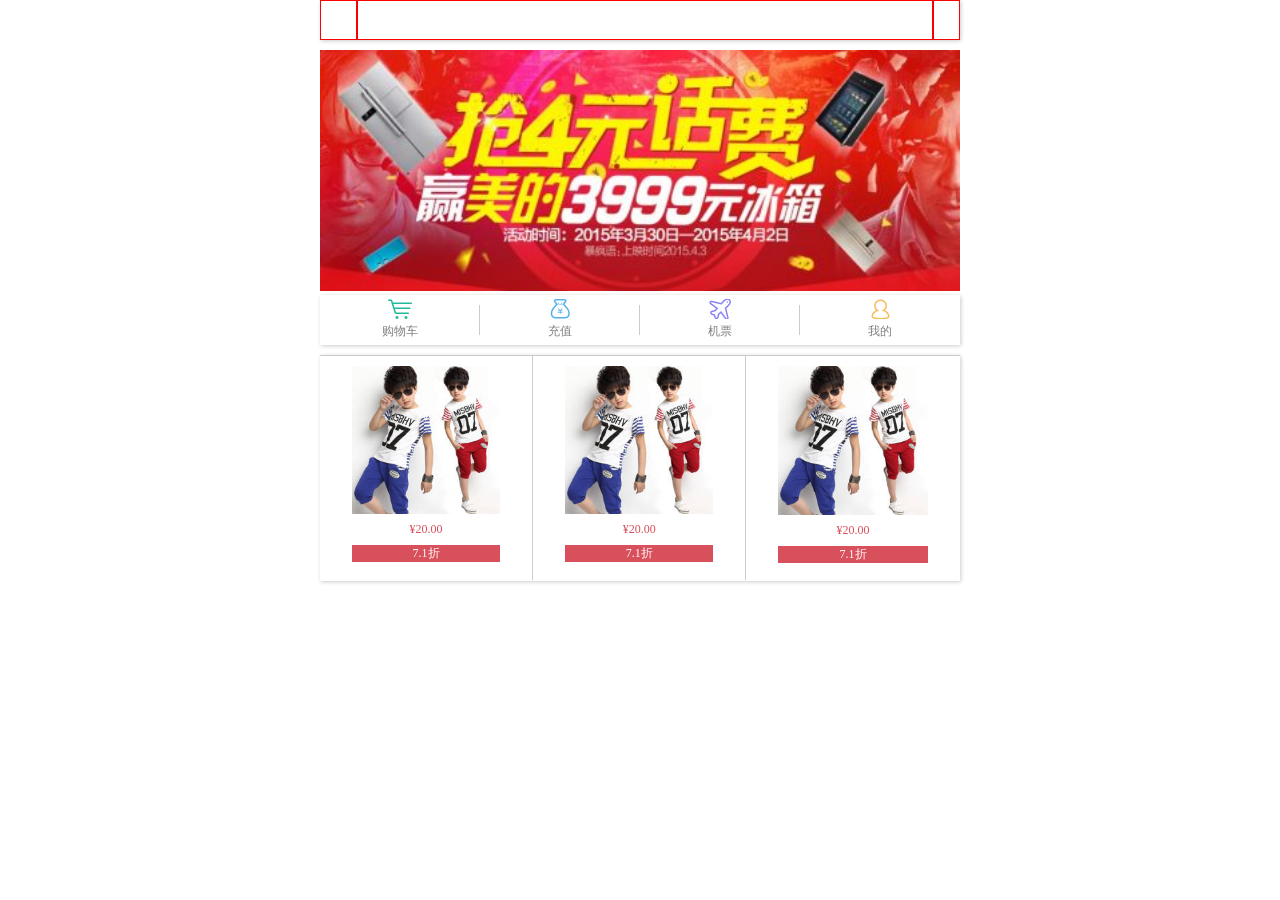
<file: car/demo/index.html>
<!DOCTYPE HTML>
<html>
<head>
<meta http-equiv="Content-Type" content="text/html; charset=utf-8">
<meta name="viewport" content="inatial-scale=1.0,user-scalabel=no,width=device-width" />
<title>无标题文档</title>
<style>
	*{ padding:0; margin:0; box-sizing:border-box;}
	html{ font-size:12px; font-family:'Microsoft YaHei';}
	a{ text-decoration:none; color:#7f7f7f;}
	li{ list-style:none;}
	
	
	nav,.sec_box,.head{ min-width:320px; max-width:640px;  margin:0 auto; overflow:hidden; margin-bottom:10px; box-shadow:1px 1px 4px #CCC;}
	
	nav a{ width:25%; float:left; height:50px; text-align:center; position:relative;}
	nav a:before{ width:28px; height:20px; background:url(img/home-icons.png) no-repeat 0 -88px; content:''; display:block; background-size:100%; margin:4px auto;}
	nav a:after{ width:1px; height:30px; content:''; background:#CCC; display:block; position:absolute; top:50%; right:0; margin-top:-15px;}
	nav a:nth-child(4):after{ background:none;}
	nav .app_link2:before{ background-position:0 -116px;}
	nav .app_link3:before{ background-position:0 -144px;}
	nav .app_link4:before{ background-position:0 -172px;}
	
	
	.sec_box{ border-top:1px solid #CCC;}
	.sec_box li{ float:left; width:33.3%; border-right:1px solid #CCC; padding:10px 5%; text-align:center;}
	.sec_box img{ width:100%; padding-bottom:8px; vertical-align:top;}
	.sec_box span{ color:#d8505c; display:block;}
	.sec_box li:nth-child(3){ width:33.4%; border:none;}
	.sec_box .seckill{ background:#d8505c; color:#FFF; margin:8px 0;}
	
	.ad{ min-width:320px; max-width:640px; margin:0 auto;}
	.ad img{ width:100%;}
	
	.head{}
	header{ display:table; width:100%;}
	header h1{ width:40px; height:40px; border:1px solid red; display:table-cell;}
	header .cell2{ width:90%; border:1px solid red; display:table-cell;}
	header .cell3{ width:30px; border:1px solid red; display:table-cell;}
</style>
</head>

<body>
	<div class="head">
        <header>
            <h1 class="cell1"></h1>
            <div class="cell2"></div>
            <div class="cell3"></div>
        </header>
     </div>
	<div class="ad">
    	<img src="img/pic03.jpg" />
    </div>
	<nav>
    	<a href="#" class="app_link1">购物车</a>
        <a href="#" class="app_link2">充值</a>
        <a href="#" class="app_link3">机票</a>
        <a href="#" class="app_link4">我的</a>
    </nav>
    <ul class="sec_box">
    	<li>
        	<img src="img/pic01.jpg" />
            <span>¥20.00</span>
            <span class="seckill">7.1折</span>
        </li>
        <li>
        	<img src="img/pic01.jpg" />
            <span>¥20.00</span>
            <span class="seckill">7.1折</span>
        </li>
        <li>
        	<img src="img/pic01.jpg" />
            <span>¥20.00</span>
            <span class="seckill">7.1折</span>
        </li>
    </ul>
</body>
</html>
</file>
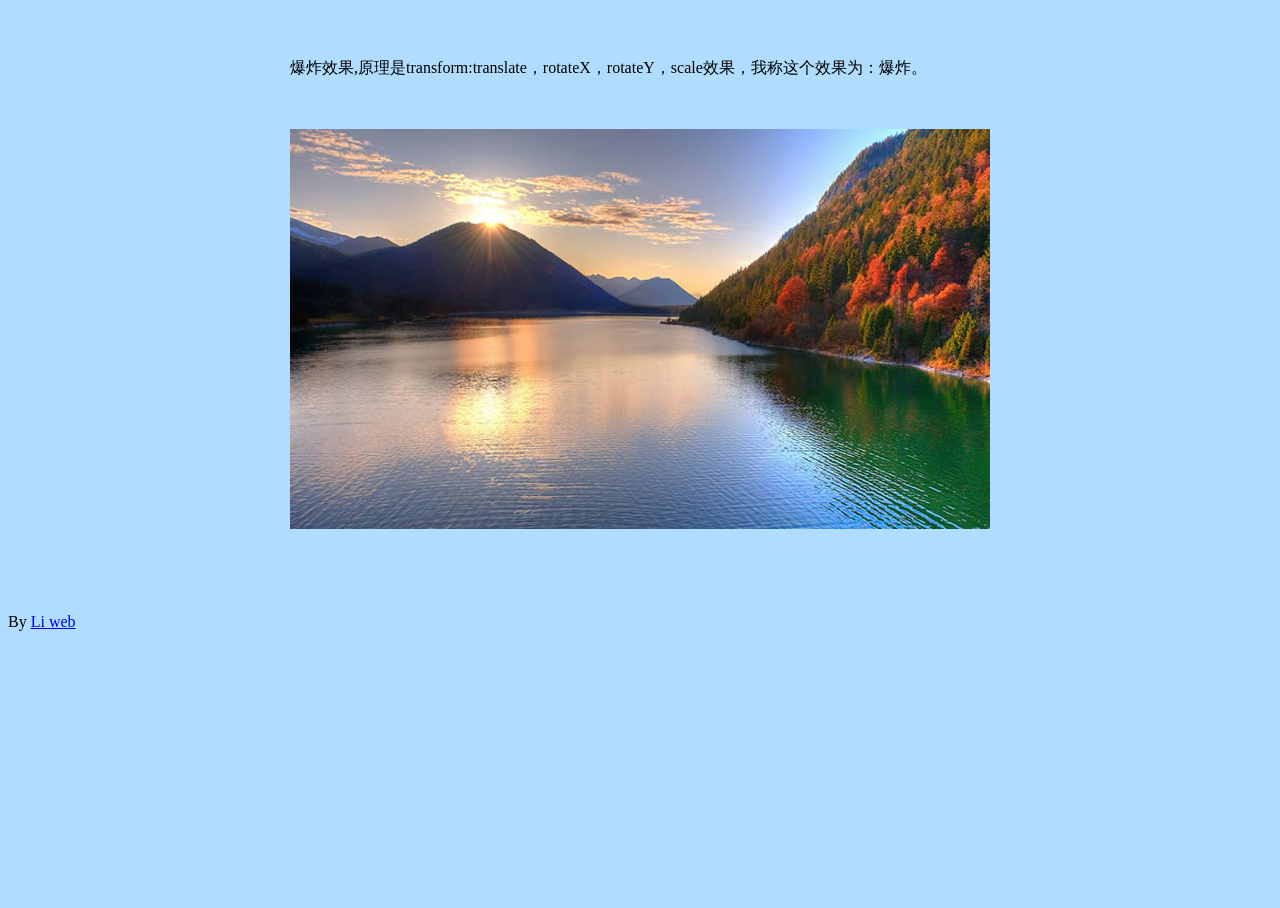
<file: bomb.html>
<!DOCTYPE html>
<html>
<head>
<meta charset="utf-8">
<meta name="author" content="Liwenhua" />
<title>爆炸效果</title>
<meta name="description" content="">
<meta name="keywords" content="">

		<style>
        html,body{
            height: 100%;
            overflow: hidden;
			background-color: #B0DCFD;
        }
        .box{
            width:700px;
            height:400px;
            background:url(images/ratate.img/1.jpg) no-repeat;
            margin: 50px auto;
            position: relative;
        }
        .box span{
            position: absolute;
            background: url(images/ratate.img/0.jpg) no-repeat;
        }
		.sl{ width:700px;
			margin:50px auto;}
    </style>
    <script>
        function rnd(n,m){
	return parseInt(Math.random()*(m-n))+n;
}
window.onload=function(){
	var oBox=document.querySelector('.box');
	var R=4;
	var C=7;
	for(var r=0;r<R;r++){
		for(var c=0;c<C;c++){
			var oSpan=document.createElement('span');
			oSpan.style.width=oBox.offsetWidth/C+'px';
			oSpan.style.height=oBox.offsetHeight/R+'px';
			
			oBox.appendChild(oSpan);
			
			oSpan.style.left=c*oSpan.offsetWidth+'px';
			oSpan.style.top=r*oSpan.offsetWidth+'px';
			oSpan.style.backgroundPosition='-'+c*oSpan.offsetWidth+'px -'+r*oSpan.offsetWidth+'px';
		}
	
	}
	
	
	var iNow=0;
	var aSpan=oBox.children;
	var bReady=true;
	oBox.onclick=function(){
		if(bReady==false)return;
		bReady=false;
		
		iNow++;
		for(var i=0;i<aSpan.length;i++){
			
			aSpan[i].style.transition="1s all linear";
			
			var x=aSpan[i].offsetLeft+aSpan[i].offsetWidth/2-oBox.offsetWidth/2;
			var y=aSpan[i].offsetTop+aSpan[i].offsetHeight/2-oBox.offsetHeight/2;
			
			
		   aSpan[i].style.transform='perspective(800px) translate('+x+'px,'+y+'px) rotateX('+rnd(-180,180)+'deg) rotateY('+rnd(-180,180)+'deg) scale(2)';
		   aSpan[i].style.opacity=0;
		};
		
		aSpan[0].addEventListener('transitionend',function(){
			oBox.style.backgroundImage='url(images/ratate.img/'+(iNow+1)%3+'.jpg)';
			bReady=true;
			for(var i=0; i<aSpan.length; i++){
				aSpan[i].style.transition='none';
				aSpan[i].style.transform='perspective(800px) translate(0px,0px) rotateX(0deg) rotateY(0deg) scale(1)';
				aSpan[i].style.opacity=1;

				aSpan[i].style.backgroundImage='url(images/ratate.img/'+iNow%3+'.jpg)';
			}
		},false);
		
	};
};
    </script>
</head>

<body>
<p class="sl">
	爆炸效果,原理是transform:translate，rotateX，rotateY，scale效果，我称这个效果为：爆炸。<br>
</p>
<div class="box"> </div>
<br>
<p class="copyright">By <a href="index.html">Li web</a></p>
</body>
</html>
</file>
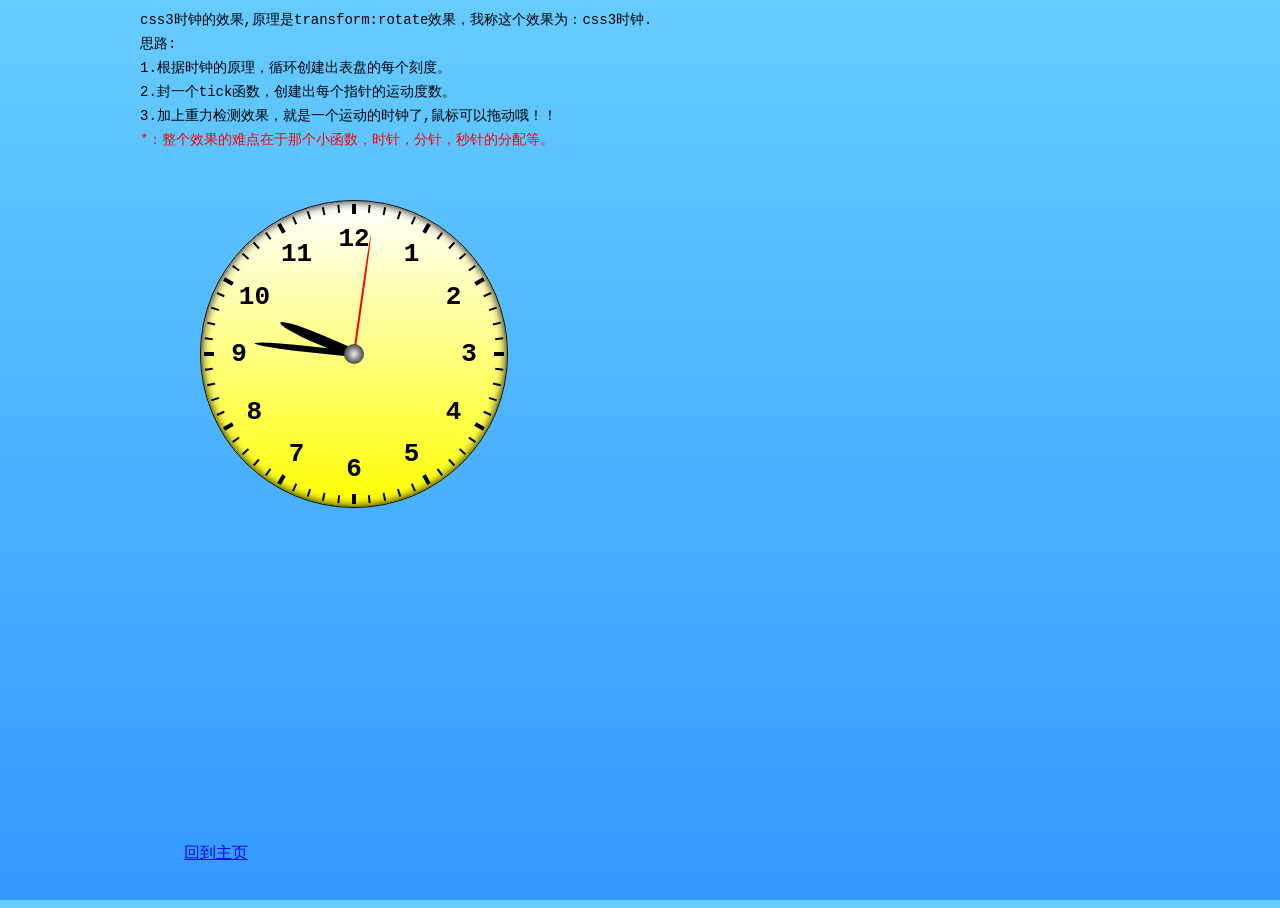
<file: css3clock.html>
<!DOCTYPE html>
<html>
<head>
<meta charset="utf-8">
<meta name="author" content="Liwenhua" />
<title>css3时钟</title>
<meta name="description" content="">
<meta name="keywords" content="">

<style>
		html,body{
            height:100%;
        }
		body{
			overflow:hidden;
			background:-webkit-linear-gradient(#6CF,#39F);
			font-family:'Microsoft yahei';
			font-family:"Courier New", Courier, monospace;
			}
        .box{
            width:300px;
            height:300px;
            background:linear-gradient(#FFF,#FF0);
			
			
			
            border: 1px solid #000;
            position: absolute;
            left:200px;
            top:200px;

            border-radius: 50%;

            padding: 3px;
            box-shadow: inset 0 0 10px #000;
        }
        .cap{
            width:20px;
            height:20px;
            background: -webkit-radial-gradient(#eee,#000);
            border-radius: 50%;
            position: absolute;
            left:50%;
            top:50%;
            margin-left: -10px;
            margin-top: -10px;
        }
        .box div{
            transform-origin:center bottom;
        }
        .hour{
            width:10px;
            height:80px;
            background: #000;
            position: absolute;
            left:50%;
            margin-left: -5px;
            top:50%;
            margin-top: -80px;

            border-radius: 50% 50% 0 0;
        }
        .min{
            width:6px;
            height:100px;
            background: #000;
            position: absolute;
            left:50%;
            top:50%;
            margin-left: -3px;
            margin-top: -100px;
            border-radius: 50% 50% 0 0;
        }
        .sec{
            width:2px;
            height:120px;
            background: #f00;
            position: absolute;
            left:50%;
            top:50%;
            margin-left: -1px;
            margin-top: -120px;
            border-radius: 50% 50% 0 0;
        }
        .scale{
            position: absolute;
            left: 50%;
            margin-left: -1px;
            width:2px;
            height:8px;
            background: #000;
            transform-origin: center 150px;
        }
        .bS{
            position: absolute;
            left: 50%;
            margin-left: -2px;
            width:4px;
            height:10px;
            background: #000;
            transform-origin: center 150px;
        }
        .box span strong{
            margin-top: 20px;
            position: absolute;
            left: 50%;
            margin-left: -50px;
            width:100px;
            text-align: center;
            font-size: 26px;
        }
		.sl{ 
			width:1000px; 
			margin:0 auto; 
			font-size: 14px; 
			line-height: 24px;
		}
		
		.copyright{
			position: absolute; 
			width: 400px; 
			left: 30%; 
			margin-left: -200px; 
			bottom: 20px;
		}
		.tip{
			color: red;
		}

    </style>
    <script>
        window.onload=function(){
            var oDiv=document.querySelector('.box');
            var oH=document.querySelector('.hour');
            var oM=document.querySelector('.min');
            var oS=document.querySelector('.sec');

            var iSpeedX=0;
            var iSpeedY=0;

            var lastX=0;
            var lastY=0;
            var timer=null;

            //画表盘
            var N=60;
            for(var i=0; i<N; i++){
                var oSpan=document.createElement('span');
                if(i%5==0){
                    oSpan.className='bS';

                    var n=i/5==0?12:i/5;
                    oSpan.innerHTML='<strong>'+n+'</strong>';

                    oSpan.children[0].style.transform='rotate('+-i*6+'deg)';
                }else{
                    oSpan.className='scale';
                }
                oSpan.style.transform='rotate('+i*6+'deg)';
                oDiv.appendChild(oSpan);
				
            }

            function tick(){
                var oDate=new Date();
                var h=oDate.getHours();
                var m=oDate.getMinutes();
                var s=oDate.getSeconds();
                var ms=oDate.getMilliseconds();

                oH.style.transform='rotate('+(h*30+m/60*30)+'deg)';
                oM.style.transform='rotate('+(6*m+s/60*6)+'deg)';
                oS.style.transform='rotate('+(6*s+ms/1000*6)+'deg)';
            }
            tick();
            setInterval(tick,30);

            oDiv.onmousedown=function(ev){
                var oEvent=ev || event;
                var disX=oEvent.clientX-oDiv.offsetLeft;
                var disY=oEvent.clientY-oDiv.offsetTop;

                clearInterval(timer);

                document.onmousemove=function(ev){
                    var oEvent=ev || event;

                    oDiv.style.left=oEvent.clientX-disX+'px';
                    oDiv.style.top=oEvent.clientY-disY+'px';


                    iSpeedX=oEvent.clientX-lastX;
                    iSpeedY=oEvent.clientY-lastY;

                    lastX=oEvent.clientX;
                    lastY=oEvent.clientY;
                };
                document.onmouseup=function(){
                    document.onmousemove=null;
                    document.onmouseup=null;

                    bMove();
                };
                return false;
            };

            function bMove(){
                timer=setInterval(function(){
                    iSpeedY+=3;

                    var l=oDiv.offsetLeft+iSpeedX;
                    var t=oDiv.offsetTop+iSpeedY;

                    if(t>document.documentElement.clientHeight-oDiv.offsetHeight){
                        t=document.documentElement.clientHeight-oDiv.offsetHeight;
                        iSpeedY*=-0.8;
                        iSpeedX*=0.8;
                    }
                    if(l>=document.documentElement.clientWidth-oDiv.offsetWidth){
                        l=document.documentElement.clientWidth-oDiv.offsetWidth;
                        iSpeedX*=-0.8;
                        iSpeedY*=0.8;
                    }
                    if(t<=0){
                        t=0;
                        iSpeedY*=-0.8;
                        iSpeedX*=0.8;
                    }
                    if(l<=0){
                        l=0;
                        iSpeedX*=-0.8;
                        iSpeedY*=0.8;
                    }

                    oDiv.style.left=l+'px';
                    oDiv.style.top=t+'px';

                    if(Math.abs(iSpeedX)<1)iSpeedX=0;
                    if(Math.abs(iSpeedY)<1)iSpeedY=0;

                    if(iSpeedX==0 && iSpeedY==0 && t==document.documentElement.clientHeight-oDiv.offsetHeight){
                        clearInterval(timer);
                    }
                },30);
            }
			
        };
    </script>
</head>

<body>
<p class="sl">
	css3时钟的效果,原理是transform:rotate效果，我称这个效果为：css3时钟.<br>
	思路:<br>
	1.根据时钟的原理，循环创建出表盘的每个刻度。<br>
	2.封一个tick函数，创建出每个指针的运动度数。<br>
	3.加上重力检测效果，就是一个运动的时钟了,鼠标可以拖动哦！！<br>
	<span class="tip">*：整个效果的难点在于那个小函数，时针，分针，秒针的分配等。</span>
</p>
<div class="box">
	<div class="hour"></div>
	<div class="min"></div>
	<div class="sec"></div>
	<div class="cap"></div>
</div>
<br>
<p class="copyright"><a href="index.html">回到主页</a></p>
</body>
</html>
</file>
<file: css/style.css>
/*--
Author: W3layouts
Author URL: http://w3layouts.com
License: Creative Commons Attribution 3.0 Unported
License URL: http://creativecommons.org/licenses/by/3.0/
--*/
html, body{
	font-family: 'Raleway', sans-serif;
	font-size: 100%;
	background: #FFf;
	
}
body a {
	transition:0.5s all;
	-webkit-transition:0.5s all;
	-moz-transition:0.5s all;
	-o-transition:0.5s all;
	-ms-transition:0.5s all;
}
a:hover{
 text-decoration:none;
}
input[type="button"],input[type="submit"],li.parallelogram{
	transition:0.5s all;
	-webkit-transition:0.5s all;
	-moz-transition:0.5s all;
	-o-transition:0.5s all;
	-ms-transition:0.5s all;
}
h1,h2,h3,h4,h5,h6{
	margin:0;
 font-family: 'Candal', sans-serif;
}	
p{
	margin:0;
}
ul{
	margin:0;
	padding:0;
}
label{
	margin:0;
}
/*--start-header--*/
.header-top {
  padding: 2em 0em 0 0;
}
 .logo {
  text-align: center;
}
.logo  a h1{
  font-size:9em;
  font-weight: 400;
  color:#34353a;
 font-family: 'Candal', sans-serif;
}
.logo  a h1:hover{
 text-decoration:none;
}
.logo a h1 span {
  color:#b42b36;
}
ul.side_nav{
  position: fixed;
  right: 10%;
  top: 39%;
  z-index: 1;
}
ul.side_nav li{
display:block;
}
ul.side_nav li a{
	width:12px;
	height:12px;
	background:#34353a;
	border:2px solid#34353a;
	border-radius:50%;
	-o-border-radius: 50%;
	-moz-border-radius: 50%;
	-webkit-border-radius: 50%;
	display:block;
	margin-bottom:1em;
}
ul.side_nav li a:hover{
	background:#53bed6;
	border:2px solid#53bed6;
}
/*--slider--*/
.top-menu {
  float: left;
  margin: 0.8% auto 0;
 width: 89%;
  text-align: center;
}
.top-menu ul{
	padding:0;
}
.top-menu ul li{
	display: inline-block;
	margin: 0 15px;
	color: #fff;
	font-weight: 900;
	vertical-align: top;
}
nav a {
	position: relative;
	display: inline-block;
	outline: none;
	color: #fff;
	text-decoration: none;
	text-transform: uppercase;
	letter-spacing: 1px;
	font-weight: 400;
	text-shadow: 0 0 1px rgba(255,255,255,0.3);
	font-size: 1em;
}
nav a:hover,
nav a:focus {
	outline: none;
}
/* Effect 16: fall down */
.cl-effect-16 a {
	color: #6f8686;
	text-shadow: 0 0 1px rgba(111,134,134,0.3);
}
.cl-effect-16 a::before {
	  color: #fff;
	content: attr(data-hover);
	position: absolute;
	opacity: 0;
	text-shadow: 0 0 1px rgba(255,255,255,0.3);
	-webkit-transform: scale(1.1) translateX(10px) translateY(-10px) rotate(4deg);
	-moz-transform: scale(1.1) translateX(10px) translateY(-10px) rotate(4deg);
	transform: scale(1.1) translateX(10px) translateY(-10px) rotate(4deg);
	-webkit-transition: -webkit-transform 0.3s, opacity 0.3s;
	-moz-transition: -moz-transform 0.3s, opacity 0.3s;
	transition: transform 0.3s, opacity 0.3s;
	pointer-events: none;
}

.cl-effect-16 a:hover::before,
.cl-effect-16 a:focus::before {
	-webkit-transform: scale(1) translateX(0px) translateY(0px) rotate(0deg);
	-moz-transform: scale(1) translateX(0px) translateY(0px) rotate(0deg);
	transform: scale(1) translateX(0px) translateY(0px) rotate(0deg);
	opacity: 1;
}
.top-menu ul li a{
   text-decoration: none;
  color: #34353a;
  font-size: 0.9em;
  font-weight: 600;
  text-transform: uppercase;
  padding: 0;
  margin: 0 auto;
}
.top-menu ul li a:hover,.top-menu ul li a.active{
	  color: #fff;
}

/*--login-pop--*/
#loginpop {
	position: relative;
    float: right;
	  margin-top: 0.3em;
}
i.arrow {
    font-size: 0.9em;
  color: #34353a;
  vertical-align: baseline;
  transition:0.5s all;
	-webkit-transition:0.5s all;
	-moz-transition:0.5s all;
	-o-transition:0.5s all;
	-ms-transition:0.5s all;
  }
#loginpop a span:hover i.arrow{
  color:#fff;
  }
#loginpop a{
	text-decoration:none;
}
#loginpop a span{
   display: block;
  color: #34353a;
  background: none;
  padding: 5px 18px;
  font-size: 0.9em;
  border: 1px solid #34353a;
  transition: 0.5s all;
  -webkit-transition: 0.5s all;
  -moz-transition: 0.5s all;
  -o-transition: 0.5s all;
  -ms-transition: 0.5s all;
  font-weight: 600;
  text-transform: uppercase;
  }
 #loginpop a span:hover{
	background:#53bed6;
	 border: 1px solid #53bed6;
	 color:#fff;
 }
/* Login Button */
#loginButton { 
    display:inline-block;  
    position:relative;
    z-index:30;
    cursor:pointer;
}
/* Login Box */
#loginBox {
    position:absolute;
	top:45px;
	right:27px;
    display:none;
    z-index:29;
}
#loginForm:after {
	  content: '';
	  position: absolute;
	  right: 25px;
	 top: -12px;
	  border-left: 10px solid rgba(0, 0, 0, 0);
	  border-right: 10px solid rgba(0, 0, 0, 0);
	  border-bottom: 13px solid #FFFFFF;
}
/* Login Form */
#loginForm {
	  width: 300px;
  background: #fff;
  border: 1px solid #d6d6d6;
  height: 251px;
}
#loginForm fieldset {
    margin:0 0 15px 0;
    display:block;
    border:0;
    padding:0;
}
fieldset#body {
    border-radius:3px;
    -webkit-border-radius:3px;
    -moz-border-radius:3px;
    -o-border-radius:3px;
    padding:15px 15px;
    margin:0;
}
#loginForm #checkbox {
    width:auto;
    margin:3px 6px 0 0;
    float:left;
    padding:0;
    border:0;
}
#body label {
   color:#34353a;
    margin:10px 0 0 0;
    display:block;
    float:left;
    font-size:0.8725em;
    font-weight: 400;
}
#loginForm #body fieldset label{
    display:block;
    float:none;
    margin:0 0 6px 0;
}
#loginForm #login {
  width: auto;
  float: left;
  background:#53bed6;
  color: #fff;
  font-size: 0.8725em;
  padding: 7px 20px;
  border: none;
  margin: 0 12px 0 0;
  cursor: pointer;
  transition: all .5s;
  -webkit-transition: all .5s;
  -moz-transition: all .5s;
  -o-transition: all .5s;
  outline:none;
  text-transform: uppercase;
  
}
#loginForm #login:hover{
     background:#F6608A;
}
#loginForm input {
   width: 100%;
  border: 1px solid #DADADA;
  color: #222;
  background: #FFF;
  padding: 6px;
  font-size: 0.8125em;
  -webkit-apperance: none;
  outline: none
}
#body label i {
  color: #000;
  font-size: 1em;
  font-style: normal;
}
#loginForm span a {
  color:#34353a;
  font-size: 0.85em;
  font-weight: 400;
  background: none;
  border: none;
  box-shadow: none;
  padding: 0 16px;
}
/*--nav-responsive--*/
@media only screen and (max-width :800px) {
	span.menu {
	   width: 35px;
  height: 35px;
  background: url(../images/nav.png)no-repeat 0px 0px;
  display: inline-block;
  float: left;
  cursor: pointer;
  margin: 0px 0px;
	}
	.top-menu {
		float: none;
		margin-top: 0em;
	}
	.top-menu  ul{
		display:none;
	}
	.top-menu  ul li {
		  display: block;
		  margin-right: 0;
		  margin: 6px 0;
	}
	.top-menu  span.menu{
		display:block;
	}
	.top-menu  ul{
	  margin: 53px 0;
	  padding: 2% 0;
	  z-index: 999;
	  position: absolute;
	    width: 93.5%;
	  background:#53bed6;
	  text-align: center;
	  margin-left: -2.3em;
	}
	.top-menu li a {
	  padding: 0.5em;
	  font-weight: 400;
	  font-size:0.9em;
	  }
	.logo {
		margin-top: 0.7em;
	}
	.top-menu ul li a {
	  font-size: 0.9em;
	  padding: 6px 0;
	}
}
/*--start-banner--*/
.banner {
  background: #f6608a;
  min-height: 730px;
}
.banner-info {
  margin-top: 10em;
}
.banner-info p {
   font-size: 0.9em;
  font-weight: 400;
  color: #fff;
  line-height: 2em;
  width: 80%;
  margin: 1% auto 0;
  text-align: center;
}
.scroll-down h4{
  color: #fff;
  font-weight: 400;
  font-size: 1em;
  margin-bottom: 10px;
}
.scroll-down a span{
background:url(../images/down.png) no-repeat 0px 0px;
height:32px;
width:32px;
display:inline-block;
}
.scroll-down {
  margin: 6% auto 0;
  text-align: center;
}
/*--about--*/
#about {
  background: #F4F4F4;
  padding: 5em 0;
}
h3.tittle {
   font-size: 2.5em;
  font-weight: 400;
  color: #34353a;
  font-family: 'Candal', sans-serif;text-align:center;
  margin-bottom:1em;
}
.ab-grid {
  padding:0;
}
.pic img {
  width:100%;
}
.text {
  background-color: #53bed6;
  min-height: 550px;
  padding: 4em;
}
.ab-grid.text h4 {
  font-size: 1.5em;
  line-height: 1.6em;
  color: #fff;
}
.ab-grid.text p{
  font-size:0.9em;
  line-height: 1.8em;
  color: #fff;
  width: 80%;
  margin: 1em 0;
}
/*--experience-starts--*/
.experience {
  padding-top: 5em;
  min-height: 856px;
   background-color: #fff;
}
.experience1{ margin-top: -24em;}
.experience-top{
	text-align:center;
}
.experience-main{
	position:relative;
	text-align:center;
}
span.devide-line {
	width: 1px;
	height: 360px;
	position: absolute;
	top: 5.4em;
	display: initial;
	background: #53bed6;
	left: 50%;
}
.experience-left h4, .experience-left-trd h4,.experience-right-snd h4 {
  font-size: 1.4em;
  color: #53bed6;
  margin: 0px;
  text-transform: uppercase;
}
.experience-left h5, .experience-left-trd h5,.experience-right-snd h5 {
   font-size: 0.9em;
  color: #34353a;
  margin: 14px 0;
}
.experience-left p, .experience-left-trd p,.experience-right-snd p {
  font-size: 0.9em;
  color: #555;
  margin-top: 8px;
  line-height: 1.8em;
}
.experience-left, .experience-left-snd, .experience-left-trd {
	width: 40%;
	position: absolute;
	left: 3.55%;
	text-align: right;
}
.experience-left {
	top: 1em;
}
.experience-left-snd{
	top:12.35em;
}
.experience-left-trd {
	top: 22.35em;
}
.experience-left span, .experience-left-snd span, .experience-left-trd span {
   color: #53bed6;
  font-size: 1.9em;
  position: relative;
  right: -3.5em;
  padding: 14px;
  border: 2px dotted #53bed6;
  border-radius: 50%;
  -o-border-radius: 50%;
  -webkit-border-radius: 50%;
  -moz-border-radius: 50%;
  -ms-border-radius: 50%;
  text-align: center;
   background-color: #fff;
  margin: 0 !important;
}
.experience-left span {
	top: 1.7em;
}
.experience-left-snd span{
	top: 1.3em;
}
.experience-left-trd span {
	top: 1.83em;
}
.experience-right-snd {
	width: 40%;
	position: absolute;
	left: 56.2%;
	text-align: left;
}
.experience-right-snd {
	top: 15em;
}
/*--experience-end--*/
/*--my skill--*/
.my-skills{
	background:#34353a;
    padding: 5em 0;
}
.my-skills h3{
  margin: 0;
  color: #ffffff;
  font-size: 3em;
  font-weight: 400;
}
.skill-grids{
    margin-top: 4em;
}
.skills-grid p{
	margin:20px 0 0 0;
	color:#ffffff;
	font-size: 0.9em;
	font-weight:600;
	text-transform:uppercase;
}
.circle{
color:#ffffff;
font-size:36px;
}
span.circles-number {
  font-size: 36px;
}
span.circles-text {
  font-size: 36px;
}
.circles-text-wrp {
  line-height: 142px !important;
}
/*--//my skill--*/
/*-- projects --*/
.projects{
	background:#53bed6;
	min-height:600px;
	position:relative;
	  padding-top: 12em;
}
.project-grids h4 {
  color: #fff;
  font-size: 1.2em;
  text-transform: uppercase;
}
.cycle{
	text-align:center;
}
.cycle span{
	width:284px;
	height:284px;
	display:inline-block;
	background:url(../images/cycle.png) no-repeat 0px 0px;
}
.people-grid {
   position: absolute;
  left: 56.5%;
  top: 51%;
  text-align: center;
}
.total-project {
    position: absolute;
  top: 17%;
  left: 46.5%;
  text-align: center;
}
.project-grid p{
	color: #FFF;
	font-size: 1.4em;
	text-transform: uppercase;
	font-weight: 300;
	margin: 0;
}
.project-grid span{
	width:70px;
	height:70px;
	display:inline-block;
	background:#FFF;
	border-radius:30em;
	-webkit-border-radius:30em;
	-moz-border-radius:30em;
	-o-border-radius:30em;
	-ms-border-radius:30em;
	margin-top:1em;
	  transition: all .5s;
  -webkit-transition: all .5s;
  -moz-transition: all .5s;
  -o-transition: all .5s;
}
.project-grid:hover span{
	background:#34353a;
}
.project-grid span i{
	  font-size: 1.6em;
  padding-top: 0.8em;
  padding-right: 0.1em;
}
.project-grid:hover  span i{
color:#fff;
}
.clientsgrid{
	   position: absolute;
  left: 39.5%;
  top: 51%;
  text-align: center;
}
.people-grid div{
  position: absolute;
  left: 90px;
  top: 18px;
}
.clientsgrid div{
  position: absolute;
  left: -102px;
  top: 21px;
}
.clientsgrid span i.p-icon{
	background-position: -43px 0px;
}
/*--portfolio--*/
.gallery {
	padding:5em 0;
}
h3.tittle.port {
  color: #fff;
}
.b-link-stripe{
	position:relative;
	display:inline-block;
	vertical-align:top;
	font-weight: 300;
    width: 100%;
}
.b-link-stripe .b-wrapper{
	position:absolute;
	width:100%;
	height:100%;
	top:0;
	left:0;
	text-align:center;
	color:#ffffff;
	overflow:hidden;
}
.b-animate-go{
	text-decoration:none;
}
.b-animate{
	transition: all 0.5s;
	-moz-transition: all 0.5s;
	-ms-transition: all 0.5s;
	-o-transition: all 0.5s;
	-webkit-transition: all 0.5s;
	visibility: hidden;
	font-size:1.1em;
	font-weight:700;
}
/* lt-ie9 */
.b-animate-go:hover .b-animate{
	visibility:visible;
}
.b-from-left{
   position: relative;
  left: -100%;
   background: rgba(79, 185, 208, 0.65);
  background-size: 100% 100%;
  top: 0px;
  margin: 0;
  min-height: 282px;
}
.bottom-gallery:hover .b-from-left{
	left:0;
}
.gallery-top{
	text-align: center;
	padding: 0em 0 2em;
}
.gallery-top h1{
	font-size: 3em;
	color:#000;
}
.gallery-top p{
	font-size: 1.1em;
	color:#A5A5A5;
	line-height: 1.5em;
    margin: 0.5em 0 0;
}
.bottom-gallery{
  padding: 0 2px;
  margin-bottom: 0.3em;
}


.gallery {
   padding:5em 0;
  background-color: #34353A;
}
.gallery_1{
	margin:3em 0 0 0;
}
/*-- //portfolio--*/
/*--contact--*/
.contact_desc{
  padding:4em 0;
}
form.left_form {
  float: left;
  width: 49%;
}
form.right_form {
  float: right;
  width: 49%;
}
label {
  margin: 0;
  font-size: 1em;
  color:#34353a;
  margin-bottom: 0.3em;
}
.contact-form input[type="text"], .contact-form textarea {
  width: 100%;
  border: 1px solid #ddd;
  outline: none;
  background: #fff;
  padding: 15px 18px;
  font-weight: 400;
  font-size: 15px;
  text-transform: uppercase;
  color: #333;
  margin: 0px 0 7px 0;
}
.contact-form textarea {
  height: 220px;
  resize: none;
  margin: 0em 0 0.5em 0;
}
.contact-form input[type="button"] {
  outline: none;
  padding: 0.7em 0.7em;
  color: #fff;
  background: #53bed6;
  text-transform: uppercase;
  font-weight:500;
  font-size: 0.95em;
  display: block;
  width: 21%;
  border: none;
  float: right;
}
.contact-form input[type="submit"]:hover {
  text-decoration: none;
  background:#34353a;
}
.contact-form {
  padding: 3em 0 1em 0;
}
.contact {
  background-color: #F7F7F7;
}
h3.tittle.two {
  margin: 0.5em 0;
  text-align: left;
}
.map {
  position: relative;
  min-height:540px;
}
.map iframe {
  width: 100%;
  min-height:540px;
  border: none;
  position: absolute;
    left:0;
}
.black {
  background: rgba(35, 36, 42, 0.71);
  width: 100%;
  min-height:540px;
  position: absolute;
  left: 0;
}
.contact-top p,.contact-top p a {
   font-size:0.9em;
  color: #555;
  font-weight: 400;
  margin: 1em 0;
}
.contact-top p a {
 font-size:1.05em;
}
.contact-top h4 {
 font-size: 1.1em;
  color: #555;
  font-weight:400;
  margin: 0.5em 0;
}
.map-l{
  margin:32% auto 0;
  text-align: center;
}
.contact-top {
   padding: 7em 0 0 13em;
}
.point i {
  color:#53bed6;
  font-size: 4em;
}
.map-l i {
  color:#53bed6;
  font-size: 4em;
}
/*--welcome--*/
.copy {
   text-align: center;
    background:#53bed6;
    padding: 1em 1em;
  }
.copy p {
  color: #fff;
  font-size:0.9em;
}
.copy p a {
   color:#fff;
}
.copy p a:hover{
	 text-decoration: underline;
}
/*----top-move------*/
#toTop {
  display: none;
  text-decoration: none;
  position: fixed;
  bottom: 10px;
  right: 10px;
  overflow: hidden;
  width: 40px;
  height: 22px;
  border: none;
  text-indent: 100%;
  background: url(../images/move-top.png) no-repeat 0px 0px;
}
/*--Responsive*--*/
@media (max-width:1440px){
	.clientsgrid {
	  position: absolute;
	  left: 37.5%;
	  top: 50%;
	  text-align: center;
	}
	.people-grid {
	  position: absolute;
	  left: 57.5%;
	  top: 50%;
	  text-align: center;
	}
	.total-project {
	  position: absolute;
	  top: 16%;
	  left: 46%;
	  text-align: center;
	}
	.banner {
	  background: #53bed6;
	  min-height: 700px;
	}
	.contact-top {
	  padding: 7em 0 0 7em;
	}
}
@media (max-width:1366px){
	.logo a h1 {
		font-size: 8.5em;
	}
	  .contact-top {
	  padding: 7em 0 0 5em;
	}
}
@media (max-width:1280px){
	.scroll-down {
	  margin: 9% auto 0;
	  text-align: center;
	}
	.banner {
	  min-height: 660px;
	}
	.banner-info {
	  margin-top: 8em;
	}
	.clientsgrid {
	  left: 36%;
	  top: 50%;
	}
	.people-grid {
	  position: absolute;
	  left: 58%;
	  top: 50%;
	  text-align: center;
	}
	.total-project {
	  position: absolute;
	  top: 15%;
	  left: 45.5%;
	  text-align: center;
	}
	.black {
     min-height:470px;
    }
	.map {
	  min-height:470px;
	}
	.map iframe {
     min-height:470px;
    }
}
@media (max-width:1024px){
	.logo a h1 {
	  font-size: 7.5em;
	}
	.banner-info p {
	  font-size: 0.9em;
	  line-height:1.9em;
	  width: 74%;
	  margin: 1% auto 0;
	}
	.banner {
	  min-height: 610px;
	}
	.banner-info {
	  margin-top: 6em;
	}
	.ab-grid.text h4 {
     font-size: 1.2em;
    }
	.text {
	  min-height: 453px;
	  padding: 3em;
	}
	h3.tittle {
     font-size: 2.3em;
    }
	span.devide-line {
	  width: 1px;
	  height: 360px;
	  top: 5.4em;
	  left: 51.5%;
	}
	.experience {
     padding-top: 4em;
     min-height: 820px;
  }
  .skills-grid:nth-child(1), .skills-grid:nth-child(2), .skills-grid:nth-child(3) {
		margin-bottom: 30px;
  }
  .skills-grid {
	  width: 33.3% !important;
	  float: left;
  }
  .contact_desc {
	  padding: 4em 0 2em 0;
	}
	ul.side_nav {
	  position: fixed;
	  right: 4%;
	  top: 31%;
	  z-index: 1;
	}
	.clientsgrid {
	  left: 33%;
	  top: 50%;
	}
	.people-grid {
	  position: absolute;
	  left: 60%;
	  top: 50%;
	  text-align: center;
	}
	.total-project {
	  position: absolute;
	  top: 15%;
	  left: 45%;
	  text-align: center;
	}
	.contact-top {
	  padding: 7em 0 0 1.8em;
	}
	.contact-top h4 {
	  font-size: 1em;
	  margin: 0.5em 0;
	  line-height: 1.7em;
	}
	#about {
	  padding: 4em 0;
	}
}
@media (max-width:800px){
	.header-top {
	  padding: 1.2em 0em 0 0;
	}
	.banner {
	  min-height: 507px;
	}
	.logo a h1 {
	  font-size:6em;
	}
	.banner-info p {
	  font-size: 0.85em;
	  line-height: 1.9em;
	  width: 84%;
	  margin: 1% auto 0;
	}
	ul.side_nav li a {
	  width: 10px;
	  height: 10px;
	  margin-bottom: 0.7em;
	}
	.banner-info {
	  margin-top: 5em;
	}
	ul.side_nav {
	  position: fixed;
	  right: 2%;
	  top: 19%;
	  z-index: 1;
	}
	.ab-grid {
	  padding: 0;
	  float: left;
	  width: 49%;
	}
	.ab-grid.text p {
	  font-size: 0.85em;
	  width: 100%;
	  margin:0.5em 0;
	}
	.ab-grid.text h4 {
	  font-size: 1em;
	}
	.text {
	  min-height: 409px;
	  padding: 2em;
	}
	.experience-left, .experience-left-snd, .experience-left-trd {
	  font-size: 1.2em;
	  right: -3.67em;
	}
	.experience-left, .experience-left-snd, .experience-left-trd  {
	  width: 43%;
	  left: 7px;
	}
	.experience-left-snd span {
	  top: 1.1em;
	}
	.experience-left h4, .experience-left-trd h4, .experience-right-snd h4 {
	  font-size: 1.1em;
	  }
	  .experience-left h5, .experience-left-trd h5, .experience-right-snd h5 {
	  font-size: 0.8em;
	  color: #34353a;
	  margin: 14px 0;
	}
	.experience-left p,.experience-left-trd p,.experience-right-snd p {
	  font-size: 0.85em;
	  margin-top: 4px;
	  line-height: 1.8em;
	}
	.experience-left p,.experience-left p {
  font-size: 0.75em;
  }
	.experience-right-snd {
	  width: 43%;
	  left: 56.5%;
	  top: 16.6em;
	}
	.experience-left-trd{
	  top: 22em;
	}
	.experience-left span, .experience-left-snd span, .experience-left-trd span {
	  font-size: 1em;
	  right: -4em;
	  padding: 14px;
	  }
	  span.devide-line {
	   width: 1px;
	  height: 370px;
	  top: 5.4em;
	  left: 51%;
	}
	.experience-left-snd {
	  top: 12.35em;
	}
	.experience-left {
	  top: 0em;
	}
	.experience-left span {
	  top: 2.5em;
	}
	.experience {
	  padding-top: 4em;
	  min-height: 920px;
	}
	.projects {
	  min-height: 550px;
	  padding-top: 11em;
	}
	.project-grid span {
     width: 60px;
     height: 60px;
	}
	.project-grid span i {
	  font-size: 1.3em;
	  padding-top: 0.8em;
	  padding-right: 0.1em;
	}
	.clientsgrid {
	  left: 28%;
	  top: 50%;
	}
	.people-grid {
	  position: absolute;
	  left: 64%;
	  top: 50%;
	  text-align: center;
	}
	.total-project {
	  position: absolute;
	  top: 15%;
	  left: 43%;
	  text-align: center;
	}
	.bottom-gallery {
	  padding: 0 2px;
	  margin-bottom: 0.3em;
	  width: 50%;
	  float: left;
	}
	.gallery {
	  padding: 4em 0;
	}
	.contact-form input[type="submit"] {
	  padding: 0.7em 0.7em;
	  font-size: 0.95em;
	  width: 38%;
	  float: right;
	}
	.contact-form textarea {
	  height: 225px;
	  margin: 0em 0 0.5em 0;
	}
	.contact-top {
	  padding: 5em 0 3em 1em;
	}
	.map-l {
	  margin: 28% auto 0;
	}
	#loginpop {
	  position: relative;
	  float: right;
	  margin-top: 0;
	}
	.experience-left-trd p {
	  font-size: 0.75em;
	}
	.banner-info p {
	  font-size: 0.85em;
	  line-height: 1.9em;
	  width: 79%;
	  margin: 1% auto 0;
	}
}
@media (max-width:768px){
	.black {
     min-height:400px;
    }
	.map {
	  min-height:400px;
	}
	.map iframe {
     min-height:400px;
    }
	.map-l {
	  margin: 24% auto 0;
	}
	.banner-info lable {
	  display: none;
	}
	.top-menu ul {
	  margin: 53px 0;
	  padding: 2% 0;
	  z-index: 999;
	  position: absolute;
	  width: 95.5%;
	  background: #53bed6;
	  text-align: center;
	  margin-left: -2.3em;
	}
}
@media (max-width:640px){
	.logo a h1 {
	  font-size: 5.5em;
	}
   .black {
     min-height:430px;
    }
	.map {
	  min-height:430px;
	}
	.map iframe {
     min-height:430px;
    }
	.map-l {
	  margin: 30% auto 0;
	}
	.banner {
	 min-height: 454px;
	}
	.top-menu ul {
	  margin: 53px 0;
	  padding: 2% 0;
	  width: 95%;
	  margin-left: -2em;
	}
	.ab-grid {
	  padding: 0;
	  float: left;
	  width: 100%;
	}
	.text {
	  min-height: 266px;
	  padding: 2em;
	}
	.ab-grid.text h4 {
	  font-size: 1.2em;
	}
	.pic img {
	  width: 63%;
	}
	.experience-left h5, .experience-left-trd h5, .experience-right-snd h5 {
	  font-size: 0.65em;
	  color: #34353a;
	  margin: 10px 0;
	}
	.experience-left h4, .experience-left-trd h4, .experience-right-snd h4 {
	  font-size: 0.9em;
	}
	.experience-left p, .experience-left-trd p, .experience-right-snd p {
	  font-size: 0.85em;
	  margin-top: 4px;
	  line-height: 1.8em;
	}
	.experience-left, .experience-left-snd, .experience-left-trd {
	  width: 41%;
	  left: 7px;
	}
	h3.tittle {
	  font-size: 2.2em;
	}
	.people-grid div {
	  position: absolute;
	  left: 65px;
	  top: 18px;
	}
	.clientsgrid {
	  left: 23%;
	  top: 50%;
	}
	.people-grid {
	  position: absolute;
	  left: 66%;
	  top: 50%;
	  text-align: center;
	}
	.total-project {
	  position: absolute;
	  top: 15%;
	  left: 42%;
	  text-align: center;
	}
	label {
	  margin: 0;
	  font-size: 0.9em;
	}
	form.left_form {
	  float: left;
	  width: 100%;
	}
	form.right_form {
	  float: right;
	  width: 100%;
	}
	.contact-form input[type="submit"] {
	  padding: 0.7em 0.7em;
	  font-size: 0.95em;
	  width: 19%;
	  float: left;
	}
	.contact-form {
	  padding: 1em 0 1em 0;
	}
	.experience-left-trd p {
	  font-size: 0.75em;
	}
	.experience-left p {
	  font-size: 0.75em;
	}
}
@media (max-width:600px){
	.banner {
	  min-height: 349px;
	}
	.logo a h1 {
	  font-size:3.7em;
	}
	.banner-info p {
	  font-size: 0.83em;
	  line-height: 1.9em;
	  width: 100%;
	  margin: 1% auto 0;
	}
	.top-menu ul {
	  margin: 48px 0;
	  padding: 2% 0;
	  width: 93.5%;
	  margin-left: -1.5em;
	}
	.banner-info {
	  margin-top: 3em;
	}
	.scroll-down h4 {
	  font-size: 0.9em;
	  margin-bottom: 10px;
	}
	.pic img {
	  width: 100%;
	}
	.experience-left, .experience-left-snd, .experience-left-trd {
	  width: 70%;
	  left: 7px;
	}
	span.devide-line {
	  width: 1px;
	  height: 370px;
	  top: 5.4em;
	  left: 51%;
	  display: none;
	}
	.experience-right-snd {
	  width: 60%;
	  left: 38.5%;
	  top: 19.6em;
	}
	.experience-left span,.experience-left-trd span {
	  font-size: 1em;
	  right: -5em;
	  padding: 14px;
	}
	 .experience-left-snd span {
	  font-size: 1em;
	  left: -9em;
	  padding: 14px;
	}
	 .experience-left-snd {
	  top: 15em;
	}
	.experience-left-trd {
	  top: 26em;
	}
	.experience-left-trd span {
	  top: 2.2em;
	}
	.skills-grid {
	  width: 50% !important;
	  float: left;
	  margin: 0;
	}
	.experience {
	  padding-top: 3em;
	  min-height: 980px;
	}
	h3.tittle {
	  font-size: 2.2em;
	  margin-bottom: 0.5em;
	}
	.gallery {
	  padding: 3em 0;
	}
	.cycle span {
	  width: 160px;
	  height: 160px;
	  display: inline-block;
	  background: url(../images/cycle.png) no-repeat 0px 0px;
	  background-size: 100%;
	}
	.project-grid span {
	  width: 40px;
	  height:40px;
	}
	.project-grid span i {
	  font-size: 1em;
	  padding-top: 0.7em;
	  padding-right: 0.3em;
	}
	.project-grids h4 {
      font-size: 0.9em;
    }
	.people-grid {
	  position: absolute;
	  left: 62%;
	  top:55%;
	  text-align: center;
	}
	.clientsgrid {
	  left: 29%;
	  top:55%;
	}
	.people-grid div {
	  position: absolute;
	  left: 33px;
	  top: 18px;
	}
	.clientsgrid div {
	  position: absolute;
	  left: -65px;
	  top: 12px;
	}
	.total-project {
	  position: absolute;
	  top: 22%;
	  left: 43%;
	  text-align: center;
	}
	.projects {
	  min-height: 429px;
	  padding-top: 11em;
	}
}
@media (max-width:480px){
	.banner {
	  min-height: 349px;
	}
	.logo a h1 {
	  font-size:3.7em;
	}
	.banner-info p {
	  font-size: 0.83em;
	  line-height: 1.9em;
	  width: 100%;
	  margin: 1% auto 0;
	}
	.top-menu ul {
	  margin: 48px 0;
	  padding: 2% 0;
	  width: 93.5%;
	  margin-left: -1.5em;
	}
	.banner-info {
	  margin-top: 3em;
	}
	.scroll-down h4 {
	  font-size: 0.9em;
	  margin-bottom: 10px;
	}
	.pic img {
	  width: 100%;
	}
	.experience-left, .experience-left-snd, .experience-left-trd {
	  width: 70%;
	  left: 7px;
	}
	span.devide-line {
	  width: 1px;
	  height: 370px;
	  top: 5.4em;
	  left: 51%;
	  display: none;
	}
	.experience-right-snd {
	  width: 60%;
	  left: 38.5%;
	  top: 19.6em;
	}
	.experience-left span,.experience-left-trd span {
	  font-size: 1em;
	  right: -5em;
	  padding: 14px;
	}
	 .experience-left-snd span {
	  font-size: 1em;
	  left: -9em;
	  padding: 14px;
	}
	 .experience-left-snd {
	  top: 15em;
	}
	.experience-left-trd {
	  top: 26em;
	}
	.experience-left-trd span {
	  top: 2.2em;
	}
	.skills-grid {
	  width: 50% !important;
	  float: left;
	  margin: 0;
	}
	.experience {
	  padding-top: 3em;
	  min-height: 980px;
	}
	h3.tittle {
	  font-size: 2.2em;
	  margin-bottom: 0.5em;
	}
	.gallery {
	  padding: 3em 0;
	}
	.cycle span {
	  width: 160px;
	  height: 160px;
	  display: inline-block;
	  background: url(../images/cycle.png) no-repeat 0px 0px;
	  background-size: 100%;
	}
	.project-grid span {
	  width: 40px;
	  height:40px;
	}
	.project-grid span i {
	  font-size: 1em;
	  padding-top: 0.7em;
	  padding-right: 0.3em;
	}
	.project-grids h4 {
      font-size: 0.9em;
    }
	.people-grid {
	  position: absolute;
	  left: 62%;
	  top:55%;
	  text-align: center;
	}
	.clientsgrid {
	  left: 29%;
	  top:55%;
	}
	.people-grid div {
	  position: absolute;
	  left: 33px;
	  top: 18px;
	}
	.clientsgrid div {
	  position: absolute;
	  left: -65px;
	  top: 12px;
	}
	.total-project {
	  position: absolute;
	  top: 22%;
	  left: 43%;
	  text-align: center;
	}
	.projects {
	  min-height: 429px;
	  padding-top: 11em;
	}
	.black {
	  min-height: 350px;
	}
	.map iframe {
	  min-height:350px;
	}
	.map {
	  min-height:350px;
	}
	.contact-top {
	  padding: 3em 0 2em 1em;
	}
	.contact_desc {
	  padding: 3em 0 2em 0;
	}
	.skills-grid:nth-child(1), .skills-grid:nth-child(2), .skills-grid:nth-child(3), .skills-grid:nth-child(4) {
	  margin-bottom: 30px;
	}
	.my-skills {
	  padding: 3em 0;
	}
	.contact-form input[type="submit"] {
	  padding: 0.7em 0.7em;
	  font-size: 0.95em;
	  width: 27%;
	  float: left;
	}
	.contact-form textarea {
	  height: 175px;
	  margin: 0em 0 0.5em 0;
	}
}
@media (max-width:384px){
.cycle span {
	  width: 120px;
	  height: 120px;
	  display: inline-block;
	  background: url(../images/cycle.png) no-repeat 0px 0px;
	  background-size: 99%;
	}
	.projects {
	  min-height: 320px;
	  padding-top: 8em;
	}
	.people-grid {
	  position: absolute;
	  left: 59%;
	  top: 51%;
	  text-align: center;
	}
	.clientsgrid {
	  left: 29%;
	  top: 50%;
	}
	.total-project {
	  position: absolute;
	  top: 15%;
	  left: 38%;
	  text-align: center;
	}
	.skills-grid {
	  width: 100% !important;
	  float: left;
	  margin: 0;
	}
	.text {
	  min-height: 266px;
	  padding: 1em;
	}
	#about {
	  padding: 2em 0;
	}
	.project-grid p {
  font-size: 1em;
  }
   .experience-left, .experience-left-snd, .experience-left-trd {
	  width: 100%;
	  left: -10px;
	}
	.experience-right-snd {
	    width: 100%;
  left: 0;
   top: 26.6em;
	}
	.experience-left span, .experience-left-trd span {
	  font-size: 1em;
	  right: 9em;
	  padding: 14px;
	}
	.experience-left span {
	  top: -0.5em;
	}
	.experience-left {
	  top:3em;
	}
	.experience-left-snd span {
	  top: 3.1em;
	}
	.experience-left-trd {
	  top: 32em;
	}
	.experience-left-trd span {
	  top: -0.8em;
	}.experience-left-trd {
	  top: 34em;
	}
	.experience {
	  padding-top: 3em;
	  min-height: 1114px;
	}
	ul.side_nav {
	  position: fixed;
	  right: 5%;
	  top: 19%;
	  z-index: 1;
	}
	.logo a h1 {
	  font-size:3em;
	}
	.contact-form input[type="text"], .contact-form textarea {
	  width: 100%;
	  border: 1px solid #ddd;
	  outline: none;
	  background: #fff;
	  padding: 12px 14px;
	  font-weight: 400;
	  font-size: 15px;
	  text-transform: uppercase;
	  color: #333;
	  margin: 0px 0 4px 0;
	}
	.point i {
	  font-size: 3em;
	}
	.map-l i {
	  font-size: 3em;
	}
	.black {
	  min-height: 250px;
	}
	.map iframe {
	  min-height: 250px;
	}
	.map {
	  min-height: 250px;
	}
	.my-skills {
	  padding: 2em 0;
	}
	.map-l {
	  margin: 34% auto 0;
	}
}
@media (max-width:375px){
	.cycle span {
	  width: 120px;
	  height: 120px;
	  display: inline-block;
	  background: url(../images/cycle.png) no-repeat 0px 0px;
	  background-size: 99%;
	}
	.projects {
	  min-height: 320px;
	  padding-top: 8em;
	}
	.people-grid {
	  position: absolute;
	  left: 59%;
	  top: 51%;
	  text-align: center;
	}
	.clientsgrid {
	  left: 29%;
	  top: 50%;
	}
	.total-project {
	  position: absolute;
	  top: 15%;
	  left: 38%;
	  text-align: center;
	}
	.skills-grid {
	  width: 100% !important;
	  float: left;
	  margin: 0;
	}
	.text {
	  min-height: 266px;
	  padding: 1em;
	}
	#about {
	  padding: 2em 0;
	}
	.project-grid p {
  font-size: 1em;
  }
   .experience-left, .experience-left-snd, .experience-left-trd {
	  width: 100%;
	  left: -10px;
	}
	.experience-right-snd {
	    width: 100%;
  left: 0;
   top: 26.6em;
	}
	.experience-left span, .experience-left-trd span {
	  font-size: 1em;
	  right: 9em;
	  padding: 14px;
	}
	.experience-left span {
	  top: -0.5em;
	}
	.experience-left {
	  top:3em;
	}
	.experience-left-snd span {
	  top: 3.1em;
	}
	.experience-left-trd {
	  top: 32em;
	}
	.experience-left-trd span {
	  top: -0.8em;
	}.experience-left-trd {
	  top: 34em;
	}
	.experience {
	  padding-top: 3em;
	  min-height: 1114px;
	}
	ul.side_nav {
	  position: fixed;
	  right: 5%;
	  top: 19%;
	  z-index: 1;
	}
	.logo a h1 {
	  font-size:3em;
	}
	.contact-form input[type="text"], .contact-form textarea {
	  width: 100%;
	  border: 1px solid #ddd;
	  outline: none;
	  background: #fff;
	  padding: 12px 14px;
	  font-weight: 400;
	  font-size: 15px;
	  text-transform: uppercase;
	  color: #333;
	  margin: 0px 0 4px 0;
	}
	.point i {
	  font-size: 3em;
	}
	.map-l i {
	  font-size: 3em;
	}
	.black {
	  min-height: 250px;
	}
	.map iframe {
	  min-height: 250px;
	}
	.map {
	  min-height: 250px;
	}
	.my-skills {
	  padding: 2em 0;
	}
	.map-l {
	  margin: 34% auto 0;
	}
	.top-menu ul {
	  margin: 43px 0;
	  padding: 2% 0;
	  width: 90%;
	  margin-left: -0.8em;
	}
	h3.tittle.four {
	  font-size: 1.5em;
	  line-height: 1.5em;
	}
}
@media (max-width:320px){
	.cycle span {
	  width: 97px;
	  height: 97px;
	  display: inline-block;
	  background: url(../images/cycle.png) no-repeat 0px 0px;
	  background-size: 100%;
	}
	.experience-left p, .experience-left-trd p, .experience-right-snd p {
	  font-size: 0.83em;
	  margin-top: 4px;
	  line-height: 1.8em;
	}
	.project-grids h4 {
	   font-size: 0.7em;
	}
	ul.side_nav li a {
	  width: 8px;
	  height: 8px;
	  margin-bottom:0.6em;
	}
	.clientsgrid {
	  left: 29%;
	  top:52%;
	}
	.people-grid {
	  position: absolute;
	  left: 56%;
	  top:52%;
	  text-align: center;
	}
	.projects {
	  min-height: 280px;
	  padding-top: 8em;
	}
	.total-project {
      top: 20%;
     left: 39%;
  }
 .experience-left, .experience-left-snd, .experience-left-trd {
	  width: 100%;
	  left: -10px;
	}
	.experience-right-snd {
	    width: 100%;
  left: 0;
   top: 26.6em;
	}
	.experience-left span, .experience-left-trd span {
	  font-size: 1em;
	  right: 9em;
	  padding: 14px;
	}
	.experience-left span {
	  top: -0.5em;
	}
	.experience-left {
	  top:3em;
	}
	.experience-left-snd span {
	  top: 3.1em;
	}
	.experience-left-trd {
	  top: 32em;
	}
	.experience-left-trd span {
	  top: -0.8em;
	}.experience-left-trd {
	    top: 35em;
	}
	.experience {
	  padding-top: 3em;
	  min-height: 1114px;
	}
	ul.side_nav {
	  position: fixed;
	  right: 5%;
	  top: 19%;
	  z-index: 1;
	}
	.logo a h1 {
	  font-size: 2.5em;
	}
	.scroll-down h4 {
	  font-size: 0.8em;
	  margin-bottom: 10px;
	}
	.banner-info {
	  margin-top: 1em;
	}
	.banner {
	   min-height: 285px;
	}
	.scroll-down {
	  margin: 6% auto 0;
	  text-align: center;
	}
	h3.tittle {
	  font-size: 1.7em;
	  margin-bottom: 0.5em;
	}
	h3.tittle {
	  font-size: 1.7em;
	  margin-bottom: 0.5em;
	}
	.ab-grid.text h4 {
	  font-size: 1em;
	}
	.ab-grid.text p {
	  font-size: 0.83em;
	  }
	  .experience {
	  padding-top: 2em;
	   min-height: 1068px;
	}
	.contact-form textarea {
	  height: 131px;
	  margin: 0em 0 0.5em 0;
	}
	.contact-form input[type="submit"] {
	  padding: 0.7em 0.7em;
	  font-size: 0.9em;
	  width: 45%;
	  float: left;
	}
	.contact-top {
	  padding: 2em 0 1em 1em;
	}
	.top-menu ul {
	  margin: 43px 0;
	  padding: 2% 0;
	  width: 90%;
	  margin-left: -0.8em;
	}
	.experience-left-trd p {
	  font-size: 0.7em;
	}
	.experience-left p {
	  font-size: 0.7em;
	}
	#loginForm {
	  width: 245px;
	  background: #fff;
	  border: 1px solid #d6d6d6;
	  height: 253px;
	}
	#loginForm span a {
     font-size: 0.83em;
    }
	#body label i {
  font-size: 0.9em;
  }
}
</file>
<file: 360nav/css/base.css>
@charset "utf-8";
/* CSS Document */
/*reset*/
body, p,h1,h2,h3,h4,h5,h6,p,ul,ol,dl,dt,dd,li,form,input{margin:0; padding:0; border:0;}
ul,ol,li{list-style:none}
a{text-decoration:none; cursor:pointer}
img{vertical-align:middle; border:none}

/*common*/
body{font: 14px/1.5 Verdana, Geneva, "宋体"}
.fl{float:left}
.fr{float:right}
.mc{margin:0 auto}
.pr{position:relative}
.pa{position:absolute}
.clear{clear:both}
.clearfix:after{ content:""; clear:both; display:block; visibility:hidden; height:0}
.clearfix{zoom:1}
.tc{text-align:center}
.tr{text-align:right}
.tl{text-align:left}
.hide{display:none;}
.bottomBg_line{width:100%; border-bottom:1px solid #DDDDDD;}
</file>
<file: 360nav/css/style.css>
*html{background-image:url(about:blank);background-attachment:fixed}/*iE6 position:fixed*/
/************************************************网页最顶部**********************************************/
.topBar{height:28px; line-height:28px; border-bottom:solid 1px #D5D5D5; font-size:12px;}
.top{width:1000px; position:relative;}
.top a{color:#656565;}
.cloud,.return,.formal,.skin{background:url(../images/top_sprites.png) no-repeat; position:absolute; text-indent:20px; top:0;}
.cloud{right:266px;}
.return{background-position:0 -28px; right:186px;}
.formal{background-position:0 -56px; right:112px;}
.top .skin{background-position:0 -86px; right:5px; color:#FF6507;}

/**************************************************设置皮肤*************************************************/
.skinBox{width:100%; height:334px; background:url(../images/t01fa99dd44767405dd.jpg); font-size:12px;}
.skinBox_top_warp{height:32px; background:#000;}
.skinBox_top{width:1000px; height:32px;}
.skinBox_top_nv{line-height:32px; position:relative;}
.skinBox_top_nv h3{width:100px; background:url(../images/t01af6874f31c010c76.png) 0 8px no-repeat; text-indent:-999px; overflow:hidden;}
.skinClass{position:absolute; left:110px; top:0;}
.skinClass li{float:left; text-align:center; position:relative;}
.skinClass li a{color:#fff; min-width:40px; display:inline-block;}
.skinClass li a:hover{color:#50B917; font-weight:bold;}
.skinClass li .arrow{background:url(../images/t01af6874f31c010c76.png) 0 -222px no-repeat; position:absolute; left:50%; bottom:-3px; display:block; width:14px; height:10px; margin-left:-5px; display:none;}
.skinBox_top_r{position:absolute; right:0; top:0;}
.skinBox_top_r a{color:#fff; text-decoration:underline;}
.skinBox_top_r .packUp{width:68px; background:#50B917; height:32px; display:inline-block; text-align:center; margin-left:20px; text-decoration:none;}
.skinList{width:1000px; margin-top:18px;}
.skinList li{width:188px; float:left; margin:0 0 15px 48px; display:inline;}
.skinList li img{border:3px solid #fff;}
.skinIntro{line-height:20px;}
.skinIntro a{color:#666666;}
.skinName{float:left;}
.skinNum{float:right;}


/**********************************************头部*****************************************************/
.head{width:970px; padding:15px; position:relative; font-size:12px;}
.head h1{background:url(../images/t0151320b1d0fc50be8.png) no-repeat 0 5px; text-indent:-999px; overflow:hidden;}
.weather{position:absolute; left:270px; top:10px; height:52px; line-height:25px;}
.weather a{float:left; margin-right:15px;}
.weather .city{text-align:center;}
.change,.quality,.tem,.month{display:block;}
.weather .today{background:url(../images/1.png) no-repeat; text-indent:60px; display:inline-block;}
.weather .tomorrow{background:url(../images/33.png) no-repeat; text-indent:60px;}
.more{background:url(../images/top_sprites.png) 0 -108px no-repeat; text-indent:-999px; overflow:hidden; position:relative; top:10px; margin-left:30px;}
.date{border-right:1px solid #DCDCDC; border-left:1px solid #DCDCDC; padding:0 20px; text-align:center;}
.head_r{position:absolute; right:20px; top:10px;}
.joke{display:block; background:url(../images/top_sprites.png) 0 -128px no-repeat; text-indent:20px; margin-bottom:8px;}
.emailLogin{background:url(../images/top_sprites.png) 0 -150px no-repeat; display:block; padding-left:20px;}
.emailText{border:1px solid #ccc; width:130px;}
.emailText:focus{outline:none;}
.search{background:url(../images/t01634bd7d8ff019703.jpg); width:998px; height:80px; border:1px solid #B6D2F9; position:relative;}
.searchNav{text-align:center; margin-top:5px;}
.searchNav a{min-width:40px; display:inline-block; color:#000;}
.search_all{width:80px; height:28px;}
.search_name{position:absolute; left:142px; top:44px; background:url(../images/t01453fbb57c9386b5a.png) 0 -522px; width:85px; height:28px; text-indent:-999px; overflow:hidden;}
.open{background:url(../images/top_sprites.png) 0 -179px no-repeat; text-indent:-999px; overflow:hidden; display:block; position:absolute; left:225px; top:50px;}
.otherSch{width:97px; border:solid 1px #ccc; font-size:18px; text-align:center; line-height:36px; color:#666666; font-weight:bold; position:absolute; left:145px; top:70px; background:#fff; display:none;}
.otherSch li{border-bottom:solid 1px #ccc;}
.searchA,.searchB,.searchC,.searchD,.searchE{background:url(../images/t01453fbb57c9386b5a.png); height:35px; text-indent:-999px; overflow:hidden;}
.searchA{background-position:5px -660px;}
.searchB{background-position:5px -558px;}
.searchC{background-position:5px -160px;}
.searchD{background-position:5px -36px;}
.searchE{background-position:5px 0;}
.searchForm{position:absolute; left:250px; top:35px;}
.searchText{border:solid 1px #9C9C9C; width:494px; height:22px; line-height:22px; font-size:14px; padding:4px 5px;}
.searchText:focus{outline:none;}
.searchBtn{background:url(../images/t014980dfc782616e41.png); height:32px; width:82px;}
.searchBtn:hover{background:url(../images/t014980dfc782616e41.png) 0 -33px;}
.searchBtn:active{background:url(../images/t014980dfc782616e41.png) 0 -66px;}
.search_news{display:block; position:absolute; right:20px; top:44px; font-size:12px; color:#666666;}
.search_news:hover{color:red; text-decoration:underline;}
.searchDrop{background:url(../images/top_sprites.png) 0 -179px no-repeat; display:block; text-indent:-999px; overflow:hidden; position:absolute; right:255px; top:50px;}
.dropNews{width:504px; border:1px solid #9C9C9C; position:absolute; left:250px; top:66px; background:#fff;}
.dropNews li{height:26px; line-height:26px;}
.dropNews span{background:url(../images/t01829ff981997b80bb.png) 0 -26px no-repeat; text-align:center; width:15px; height:15px; line-height:15px; display:inline-block; vertical-align:middle; margin:0 10px; font-size:small; color:#fff;}
.dropNews .NO1,.dropNews .NO2,.dropNews .NO3{background:url(../images/t01829ff981997b80bb.png) no-repeat}
.dropNews a:hover{background:#EEEEEE; display:block;}

/*******************************************菜单***********************************************/
.main{width:1000px; position:relative;}
.nav{width:998px; height:36px; line-height:36px; border:1px solid #C9CBCE; margin:10px auto;}
.nav li{float:left; }
.nav li a{display:block; border-right:1px dotted #c9cbce; line-height:36px;  height:36px; padding-left:37px; width:68px; background:url(../images/t01a4baa14e3daeb7b7.png) no-repeat; color:#333333;}
.nav li a:hover{ background-color:#F3F3F3;}
.nav li .ac{border-top:2px solid #54b82a; border-left:1px solid #c9cbce; border-right:1px solid #c9cbce; height:35px; margin-top:-1px; margin-left:-1px; line-height:34px; border-bottom:1px solid #fff;}
.nav .home{background-position:10px 10px;}
.nav .topNews{background-position:10px -28px;}
.nav .tv{background-position:10px -65px;}
.nav .newFilm{background-position:10px -65px;}
.nav .litGame{background-position:10px -107px;}
.nav .novel{background-position:10px -147px;}
.nav .tour{background-position:10px -310px;}
.nav .special{background-position:10px -230px;}
.nav .group_buying{background-position:10px -188px;}
.sound .soundOpen{background:url(../images/t01b8b0457f018e53de.png) -33px 4px no-repeat; width:26px; padding:0; text-indent:-999px; overflow:hidden;}
.sound .soundClose{background-position:0 4px; background-repeat:no-repeat;}
.launchBar{ position:relative;}
.launchBar .launch{background:url(../images/t01b5d5d4e01bfa784e.png) 5px 18px no-repeat; width:17px; padding:0; text-indent:-999px; overflow:hidden; border-right:none;}
.launchBar .launch:hover{border-bottom:1px solid #fff; background-color:#F8F8F8;}
.launchBar .packUp{background-position:5px -8px; background-repeat:no-repeat;}
.launchBar .moreList{ position:absolute; right:0; top:36px; width:100px; border-bottom:1px solid #ccc; border-left:1px solid #ccc; padding:0 10px;}
.launchBar .moreList li{ float:none; font-size:12px; border-bottom:1px dashed #ccc;}
.launchBar .moreList li a{ background:none; padding:0; width:100px; border:none;}
/*************************右侧返回顶部***************************/
.boxRightBar{position:fixed; width:66px; left:50%; margin-left:504px; font-size:12px;
_position:absolute;
_left:500px;
_top:expression(documentElement.scrollTop+100+"px")}
.boxRight li{background:url(../images/t01c7482186d291c85e.png) repeat-y; height:39px;}
.boxRight li a{width:64px; height:32px; display:block; border:1px solid #ccc; background:#fff; line-height:32px;}
.boxRight span{color:#656565;}
.backTop{width:64px; height:32px; border:1px solid #ccc; display:block; text-align:center; line-height:32px; color:#656565;}
/************************右侧返回顶部结束****************************/
/************************FM收音机开始************************/
.fmMusic{position:fixed; bottom:0; left:2px; height:33px; width:175px;_position:absolute;
_top:expression(documentElement.scrollTop + documentElement.clientHeight - this.offsetHeight- 33 +"px"); }
.fmMusic .openMusic{background:url(../images/t013e570c71f7aa7953.png) no-repeat -175px 0; display:block; text-indent:-999px; overflow:hidden; width:33px; height:33px; display:none;}
.fmMusic .musicRadio{background:url(../images/t013e570c71f7aa7953.png) no-repeat; display:block; text-indent:-999px; overflow:hidden; width:150px; height:33px;}
.fmMusic .closeMusic{background:url(../images/t013e570c71f7aa7953.png) no-repeat -151px 0; display:block; text-indent:-999px; overflow:hidden; width:23px; height:33px; margin-left:151px; display:none;}





/*************************************************left*************************************************************/
.left{float:left;}
.left_borderBgWarp{width:240px; border:1px solid #EAEAEA; border-top:none; margin-bottom:8px; position:relative;}
.leftBgLineComm{width:238px; border:1px solid #C8C8C8; overflow:hidden;}
.leftBgLineComm .topNewsUl li{float:left; background:url(../images/t016820866a9009bd2d.png) no-repeat; width:85px; height:32px; line-height:32px; padding-left:33px; }
.leftBgLineComm .topNewsUl li a{color:#353535;}
.leftBgLineComm .topNewsUl li a:hover{color:#F90;}
.leftBgLineComm .topNewsUl .news{ background-position:10px -145px;}
.leftBgLineComm .topNewsUl .movies{ background-position:10px -116px;}
.leftBgLineComm .topNewsUl .todayBuy{ background-position:10px 8px;}
.leftBgLineComm .topNewsUl .twoColorBall{ background-position:10px -54px;}
.leftBgLineComm .topNewsUl .shopNet{ background-position:10px -24px;}
.leftBgLineComm .topNewsUl .book{ background-position:10px -268px;}
.leftBgLineComm .topNewsUl .game{ background-position:10px -84px;}
.leftBgLineComm .topNewsUl .music{ background-position:10px -176px;}
.leftBgLineComm .topNewsUl .smile{ background-position:10px -322px;}
.leftBgLineComm .topNewsUl .edu{ background-position:10px -296px;}
.leftBgLineComm .topNewsUl .edu .eduColor{color:#FF6507}
.leftBgLineComm .topNewsUl .edu .eduColor:hover{color:#666;}
.leftBgLineComm .topNewsUl .query{ background-position:10px -238px;}
.leftBgLineComm .topNewsUl .tickets{ background-position:10px -208px;}

.news_mine{width:238px; border:1px solid #C8C8C8; line-height:27px; text-indent:10px;}
.news_mine img{ margin-left:-10px;}
.news_mine a{color:#333333; }
.news_mine a:hover{ text-decoration:underline; color:red;}
.news_mine_l,.news_mine_r{width:20px; height:40px; background:#000; position:absolute; top:50%; margin-top:-20px;}
.news_mine_l:hover,.news_mine_r:hover{width:20px; height:40px; background:#000; position:absolute; top:50%; margin-top:-20px; opacity:0.5; filter:alpha(opacity:50); }
.news_mine_l{ left:0; position:absolute;}
.news_mine_r{right:0; position:absolute;}
.news_mine_lbg,.news_mine_rbg{background:url(../images/t01091c4d6600879f01.png) no-repeat; width:10px; height:19px; display:block; position:absolute; left:50%; top:50%;}
.news_mine_lbg{ background-position:0 0; margin-left:-5px; margin-top:-9px;}
.news_mine_rbg{ background-position:-26px 0; margin-left:-5px; margin-top:-9px;}
.sortTilte{height:30px; line-height:30px; padding-left:6px; position:relative; color:#3EAE18; font-size:14px;}
.passNext{display:inline-block; position:absolute; right:10px; top:0; color:#656565; font-size:12px; font-weight:normal;}
.passNext:hover{color:red;}
.passNextBgWarp{width:14px; height:14px; overflow:hidden; position:absolute; left:-20px; top:8px;}
.passNextBg{width:6px; height:6px; background:#8FCD7A; float:left; margin:0 1px 1px 0; overflow:hidden;}
.leftTabComm{width:240px; height:24px; line-height:24px; border-top:1px solid #ccc; border-bottom:1px solid #ccc;}
.leftTabComm a{float:left; width:59px; text-align:center; position:relative; border-left:1px solid #ccc; border-right:1px solid #ccc; margin-left:-1px;}
.leftTabComm a:hover{background-color:#EBEDF0;}
.leftTabComm .ac{ border-top:2px solid #53B730; background-color:#fff; height:24px; margin-top:-1px;}
.leftNewListComm{width:210px; padding:11px 15px 10px 15px;}
.leftNewListComm li{line-height:26px;}
.imgBar{position:relative; width:208px;}
.imgTitleBg{height:20px; background:#000; position:absolute; display:block; bottom:0; left:0; width:208px; opacity:0.5; filter:alpha(opacity:50);}
.imgTitle{color:#fff; height:20px; position:absolute; bottom:0px; left:0; width:208px; text-align:center; line-height:20px;}
.movies_icon{background:url(../images/t01d2d63768fb0163e9.png) no-repeat; width:15px; height:13px; display:inline-block; vertical-align:-1px; _margin:6px 0; _vertical-align:middle;}
.crossList{width:221px; height:139px; margin:10px auto 0; overflow:hidden; }
.crossList .crossListBar{width:224px;}
.crossList a{width:60px; height:64px; border:1px solid #ccc; margin-left:-1px; margin-top:-1px; float:left; padding:5px 0 0 50px; font-size:12px; display:block; }
.crossList a img{ margin-left:-45px; float:left;}
.crossList a:hover{background:#ccc; text-align:left;}
.gameList{width:230px; padding-left:10px;}
.gameList span{margin-right:5px; _margin:0;}
.gameList li{width:100px; line-height:26px; float:left; margin-right:20px;}
.gameList .gameList_mr{margin-right:-20px;}
.doubleBall{width:230px; margin-left:10px; line-height:32px;}
.days{font-size:12px;}
.ulComm{border-top:1px dashed #ccc; border-bottom:1px solid #ccc; padding:10px 0; width:230px; margin:10px 5px;}
.inpour{font-size:12px; font-weight:normal; line-height:20px; padding:0 20px;}
.inpourForm{width:240px; margin-left:20px; height:31px;}
.inpourForm .text{height:18px; width:85px; border:solid 1px #ccc;}
.inpourBtn{width:33px; height:18px; border-radius:3px; border:solid 1px #ccc;}

/***********************************************right*******************************************************/
.right{ width:752px; float:right;}
.right_borderBgWarp{width:750px; border:1px solid #EAEAEA; border-top:none; margin-bottom:8px;}
.rightBgLineComm{width:748px; border:1px solid #C8C8C8;}

/****************************网址管家************************/
.rightBgLineComm h4{ height:30px; line-height:30px; border-bottom:1px solid #ccc; padding:0 14px; color:#3EAF0E; position:relative; font-size:14px;}
.rightBgLineComm h4 .managerWeb{position:absolute; right:14px; top:0; font-weight:normal; font-size:12px; color:#989898;}
.rightBgLineComm h4 .managerWeb:hover{color:red; text-decoration:underline;}
.webManager_ul1,.webManager_ul2{margin:0 8px; border-bottom:1px dotted #ccc; padding:5px 0; height:100%;}
.webManager_ul1 li,.webManager_ul2 li{width:122px; float:left; text-align:center; line-height:30px; _line-height:32px;}
.webManager_ul2{ border-style:none;}
.tv360{background:url(../images/t018ed272907ee30aac.png) 15px 7px no-repeat; position:relative;}
.tv360 a{color:#000;}
.tv360 a:hover{color:red; text-decoration:underline;}
.phoneEditionCode{width:102px; border:1px solid #FFD896; background:#FFF8D9; position:absolute; right:-40px; top:30px; padding:7px 8px 0;} 
.phoneEdition{background:url(../images/t011e99e3c86f9c54ee.jpg) no-repeat; height:25px; line-height:200px; overflow:hidden; top:-23px; position:absolute; left:50%; margin-left:-10px;}
.phoneEditionCode .install{display:block; background:#47B902; width:102px; height:30px; color:#fff;}
.phoneEditionCode .install:hover{background:#40A910; color:#fff; text-decoration:none;}
.phoneEditionCode img{margin-top:6px;}
.phoneEditionCode span{color:#989898; font-size:12px;}
.cornerWarp{ border-width:5px; border-style:solid; border-color:transparent transparent #FFD896 transparent; position:absolute; top:-11px; _top:-43px; left:50%; margin-left:-5px; font-size:0;}
.corner{ border-width:5px; border-style:solid; border-color:transparent transparent #FEF7D9 transparent; _border:none; position:absolute; top:-10px; left:50%; margin-left:-5px; font-size:0;}

/**************************发现你喜欢***********************/
.scrollBtn{position:absolute; right:14px; top:0; font-size:12px; color:#989898;}
.scrollBtn a{background:#ccc; width:5px; height:5px; display:inline-block; vertical-align:middle; line-height:300px; overflow:hidden;}
.scrollBtn .pro,.scrollBtn .next{ background:url(../images/t014055b3ab8bc0c441.png) no-repeat; width:19px; height:19px;}
.scrollBtn .next{background-position:0 -42px;}
.rightComm_dl{line-height:30px; position:relative;}
.scrollBtn .btnComm{background:#53B730; width:5px; height:5px; }
.rightComm_dl dt,.rightComm_dl dd{float:left; height:30px;}
.rightComm_dl dt{margin:0 12px; display:inline;}
.rightComm_dl dd{width:100px; text-indent:10px;}
.rightComm_dt{color:#0B5298;}
.rightComm_dl_change{position:absolute; right:20px; top:0; font-size:12px; color:#909090;}
.rightComm_dl_change:hover{color:red; text-decoration:underline;}

.rightMiddleNav{width:702px; margin-bottom:10px; text-align:center; padding-left:50px;}
.rightMiddleNav a{float:left; margin-right:20px; font-size:12px; color:#353535;}

.rightLinkNav{width:744px; height:30px; line-height:30px; border-bottom:1px solid #ccc; border-top:1px solid #ccc; color:#D7D7D7; margin-top:-1px; padding-left:4px;}
.rightLinkNav li{float:left; margin-left:8px; display:inline;}
.rightLinkNav li a{color:#0B5298;}

/**********************************左边底部************************************/
.right_bottomNews{width:738px; padding-left:10px;}
.right_bottomNews li{ float:left; margin-right:13px; height:43px; line-height:43px; _height:47px;}
.right_bottomNews li span{margin:0 8px; color:#DCCBDC; }
.r_b_comm{color:#0B5298;}

/*****************生活服务、娱乐休闲、其他类别*********************/
.bottomContBox{width:998px; border:1px solid #EAEAEA; border-top:none; margin-bottom:8px; clear:both;}
.item_down{width:996px; border:1px solid #C8C8C8; clear:both; overflow:hidden; position:relative; padding-bottom:10px;}
.allProject{width:331px; border-right:1px solid #ccc; float:left; margin-bottom:-10px;}
.allTitle{height:30px; line-height:30px; background:url(../images/t01efbe4fe7043d605a.png) no-repeat 20px 4px; text-indent:40px; font-size:14px; color:#3EAE18;}
.various{margin-left:38px; line-height:29px;}
.various dt,.various dd{float:left;}
.various dt{margin-right:25px;}
.various dt a{color:#0B5298;}
.various dd{width:60px;}
.borNone{border:none;}

/*************************************生活百科************************************/
.item_down h3{background:url(../images/t010aaed725d7437de7.jpg) 14px 0 no-repeat; position:relative; height:33px; line-height:33px; border-bottom:1px solid #F1F1F1;}
.itemTitle{display:inline-block; text-indent:-999px; _margin-left:999px; overflow:hidden; width:100px;}
.itemTitle_r{height:14px; color:#353535; font-size:14px; position:absolute; right:-1px; top:0; font-weight:normal;}
.itemTitle_r a{border-right:1px solid #ccc; padding:0 15px; color:#353535;}
.itemTitle_r a:hover{color:red; text-decoration:underline;}
.itemContComm{width:996px; padding:18px 0 13px; _padding-bottom:0;}
.bottom_l_ulComm{width:214px; border-right:1px solid #F1F1F1; padding:0 11px 0 13px; float:left;}
.btImgNews{border-bottom:1px dashed #ccc;}
.btImgNews li{width:100px; float:left; margin-right:14px; text-align:center; line-height:32px; font-size:12px;}
.btImgNews li a{color:#353535;}
.btImgNews .nomar{margin-right:-14px;}
.btImgNews li img{border:1px solid #ccc;}
.btImgTitle{display:block;}
.btCommNav li{width:97px; float:left; line-height:30px; background:url(../images/ulpoint.jpg) no-repeat 0 15px; padding-left:10px;}
.btCommNav li a{color:#353535;}
.b_r_comm{width:700px; float:right; padding:0 29px 0 28px;}
.itemColumn{width:210px; float:left; margin-right:36px;}
.columnNoMar{margin-right:-36px;}
.columnImgWarp{position:relative; text-align:center; width:210px;}
.columnTitleBg{background:#000; width:210px; height:22px; display:block; position:absolute; bottom:0; left:0; opacity:0.4; filter:alpha(opacity:40); }
.columnTitle{color:#fff; width:210px; text-align:center; position:absolute; bottom:0; left:50%; margin-left:-105px;}
.itemColumnList{line-height:28px;}
.itemColumnList li{background:url(../images/ulpoint.jpg) no-repeat 0 12px; text-indent:10px;}
.itemColumnList a{color:#353535;}
/**********************************看视频****************************/
.item_down .lookMovie{background:url(../images/t01667bf6e151cf940d.jpg) no-repeat 14px 0;}
.itemTab{position:absolute; left:150px; top:0;}
.itemTab a{ float:left; height:33px; line-height:33px; display:block; padding:0 10px; margin-right:35px;}
.itemTabAc{border-bottom:2px solid #53B730; margin-top:-2px;}
.b_r_imgList{width:709px; padding:0 24px; float:right; position:relative;}
.firstImg{width:168px; position:relative; float:left;}
.firstImgTitBg{width:168px; height:20px; line-height:20px; background:url(../images/t01818c13a0fa2c5c6e.png) no-repeat right #000; display:block; position:absolute; left:0; top:204px; opacity:0.4; filter:alpha(opacity:40);}
.firstImgTitle{position:absolute; top:204px; left:8px; color:#fff;}
.proName{text-align:center; width:168px; display:block; line-height:30px; color:#353535}
.itemProList{width:541px; float:left;}
.itemProList li{float:left; width:165px; margin-left:15px; display:inline; position:relative;}
.itemProList a{display:block; text-align:center; line-height:32px; color:#353535;}
.itemProTitBg{width:165px; height:20px; background:url(../images/t01818c13a0fa2c5c6e.png) no-repeat right #000; display:block; position:absolute; top:76px; left:0; opacity:0.5; filter:alpha(opcity:50);}
.itemProList .itemProTitle{position:absolute; top:70px; left:8px; color:#fff; z-index:1;}
/********************************购物*************************************/
.b_r_shopList{width:723px; padding:0 10px 0 24px;; float:right; position:relative;}
.item_down .shoping{background:url(../images/t0164a3d0c9ae584541.jpg) no-repeat 14px 0;}
.firstShopList li{width:175px; float:left; position:relative; margin:0 4px 5px 0;}
.firstShopImg{width:175px; position:relative; float:left;}
.shopImgTitBg{width:175px; height:20px; line-height:20px; background:#000; display:block; position:absolute; left:0; top:229px; opacity:0.4; filter:alpha(opacity:40);}
.shopImgTitle{position:absolute; width:175px; top:229px; left:0; text-align:center; color:#fff;}
.itemShopTitle{position:absolute; width:175px; top:102px; left:0; text-align:center; color:#fff; z-index:1;}
.itemShopTitBg{position:absolute; width:175px; top:102px; left:0; height:20px; background:#000; opacity:0.4; filter:alpha(opacity:40);}
/********************************玩游戏**********************************/
.b_r_GameList{width:718px; padding:10px 0 0 39px; float:left;}
.item_down .playGame{background:url(../images/t016fad8183ef0be165.jpg) no-repeat 14px 0;}
.GameList_middle{width:480px; border-right:1px solid #ccc; font-size:12px; text-align:center; float:left; overflow:hidden;}
.GameList_middle li{float:left; width:60px; margin-right:16px; line-height:30px;}
.GameList_right{width:222px; float:left; padding-left:10px;}
.gameBar{line-height:26px;}
.gameBar dt{background:url(../images/gnam.jpg) no-repeat 0 10px; text-indent:10px; font-weight:bold;}
.gameBar dt a{color:#656565;}
.gameBar dd{ float:left; margin-right:10px;}
.gameBar dd a{color:#353535;}
/******************************************放松一下*********************************/
.item_down .rest{background:url(../images/t01f0889d6a4424bf56.jpg) no-repeat 14px 0;}
.restLeftList{width:214px; border-right:1px solid #F1F1F1; padding:0 11px 0 13px; float:left;}
.restLeftList li{height:32px;}
.restLeftList li a{color:#353535;}
.restLeftList span{width:17px; height:17px; background:#ccc; display:inline-block; text-align:center; font-size:10px; margin-right:9px;}
.restLeftList .topThree{background:#3DAD17; color:#fff;}
.restRightList{width:733px; float:left; padding-left:24px; }
.restRightList li{float:left; width:165px; margin-right:16px; display:inline; line-height:35px; text-align:center;}
.restRightList li a{color:#353535;}
/*******************************页脚*******************************/
.foot{background:#919191; height:41px; font-size:12px; color:#C2C2C2; line-height:41px; text-align:center;}
.foot a{color:#C2C2C2;}
.foot a:hover{color:red; text-decoration:underline;}
</file>
<file: car/css/base.css>
﻿@charset "utf-8";
/* 清除默认样式的文件 - 基础 */
body{ font-size:12px;}
*{ padding:0; margin:0;}
h1,h2,h3,h4,h5,h6{ font-weight:normal; font-size:12px;}
a{ color:#000; text-decoration:none;}
ul,ol,li{ list-style:none;}
i,em{ font-style:normal;}
b,strong{ font-weight:normal;}
a img{ border:none;}
img{ display:block;}
.clearfix:after{ display:block; content:''; clear:both;} 
.clearfix:{zoom:1;}
</file>
<file: oppo/css/base.css>
@charset "utf-8";
/* 清除默认样式的文件 - 基础 */
body{ font-size:12px; font-family:'微软雅黑';}
*{ padding:0; margin:0;}
h1,h2,h3,h4,h5,h6{ font-weight:normal; font-size:12px;}
a{ color:#000; text-decoration:none;}
ul,ol{ list-style:none;}
i,em{ font-style:normal;}
b,strong{ font-weight:normal;}
a img{ border:none;}
img{ vertical-align:top;}
.clearfix:after{ display:block; content:''; clear:both;}
.clearfix{ zoom:1;}
</file>
<file: shj/base.css>
@charset "utf-8";
/* 基础css */

*{ padding:0; margin:0;}
body{ font-size:12px; line-height:100%px;}
ul,ol{ list-style:none;}
a{ color:#000; text-decoration:none;}
h1,h2,h3,h4,h5,h6{ font-size:12px; font-weight:normal;}
i,em{ font-style:normal;}
b,strong{ font-weight:normal;}
a img{ border:none;}
img{ vertical-align:top;}
input{ border:none 0;}
input{outline:none;}
.clearfix:after{ display:block; content:''; clear:both;}
textarea{ resize:none;}
table{ border-collapse:collapse; margin:0 auto;}
</file>
<file: soul/css/base.css>
@charset "utf-8";
/* 清除默认样式的文件 - 基础 */
body{ font-size:12px; font-family:'微软雅黑';}
*{ padding:0; margin:0;}
h1,h2,h3,h4,h5,h6{ font-weight:normal; font-size:12px;}
a{ color:#000; text-decoration:none;}
ul,ol{ list-style:none;}
i,em{ font-style:normal;}
b,strong{ font-weight:normal;}
a img{ border:none;}
img{ vertical-align:top;}
.clearfix:after{ display:block; content:''; clear:both;}
.clearfix{ zoom:1;}
-input,textarea{vertical-align:middle;}
</file>
